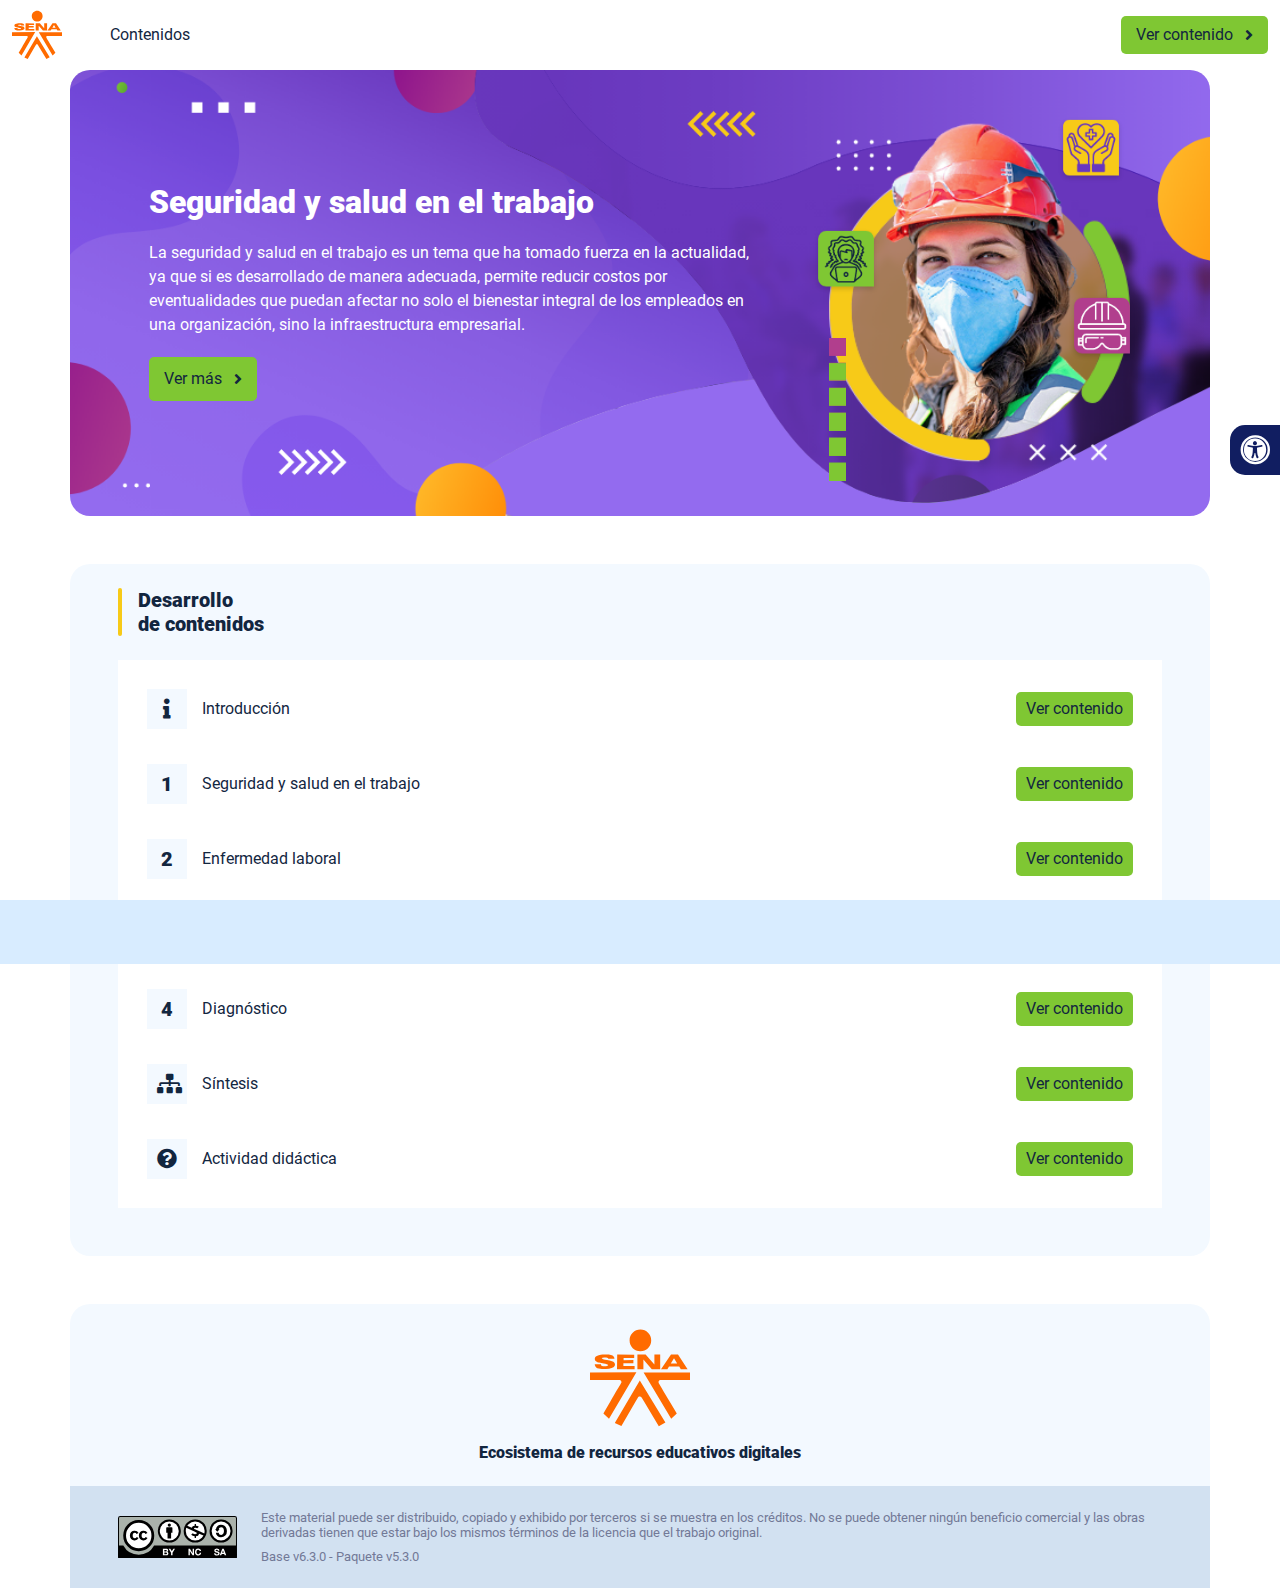
<file: index.html>
<!DOCTYPE html><html lang=""><head><meta charset="utf-8"><meta http-equiv="X-UA-Compatible" content="IE=edge"><meta name="viewport" content="width=device-width,initial-scale=1"><link rel="icon" href="favicon.ico"><title>Seguridad y salud en el trabajo</title><link href="css/chunk-0c047e41.3babef71.css" rel="prefetch"><link href="css/chunk-25b302c8.3babef71.css" rel="prefetch"><link href="css/chunk-26fc7596.3babef71.css" rel="prefetch"><link href="css/chunk-2d2747e2.3babef71.css" rel="prefetch"><link href="css/chunk-32334cb6.3babef71.css" rel="prefetch"><link href="css/chunk-3c57cd7b.3babef71.css" rel="prefetch"><link href="css/chunk-4f2d402a.3babef71.css" rel="prefetch"><link href="css/chunk-4fde0a08.14d1f3e8.css" rel="prefetch"><link href="css/chunk-515a8379.49b30c0e.css" rel="prefetch"><link href="css/chunk-59974754.0a5a62fc.css" rel="prefetch"><link href="css/chunk-6e1e538a.126808df.css" rel="prefetch"><link href="css/chunk-766a929b.583a6d75.css" rel="prefetch"><link href="css/chunk-f2df7d2c.3babef71.css" rel="prefetch"><link href="css/comple.290e24b4.css" rel="prefetch"><link href="css/creditos.f1a429ec.css" rel="prefetch"><link href="css/glosario.fbc2775d.css" rel="prefetch"><link href="css/referencias.19059567.css" rel="prefetch"><link href="css/tema1.df799f88.css" rel="prefetch"><link href="css/tema3.cecb99b6.css" rel="prefetch"><link href="js/actividad.2a3d25a7.js" rel="prefetch"><link href="js/chunk-0206bfa0.d7585eee.js" rel="prefetch"><link href="js/chunk-0c047e41.7a1e8d4a.js" rel="prefetch"><link href="js/chunk-13a6037e.2c3d5d7a.js" rel="prefetch"><link href="js/chunk-18f95272.be20e8ae.js" rel="prefetch"><link href="js/chunk-25b302c8.caed8dfb.js" rel="prefetch"><link href="js/chunk-26fc7596.dac12bef.js" rel="prefetch"><link href="js/chunk-2c06842c.f79121cc.js" rel="prefetch"><link href="js/chunk-2d0e96ec.49006d13.js" rel="prefetch"><link href="js/chunk-2d208d90.049e4150.js" rel="prefetch"><link href="js/chunk-2d21d0e2.147624b9.js" rel="prefetch"><link href="js/chunk-2d22c123.07108589.js" rel="prefetch"><link href="js/chunk-2d2747e2.1504af81.js" rel="prefetch"><link href="js/chunk-2e80bb9a.bbdb6215.js" rel="prefetch"><link href="js/chunk-319206de.470a7f77.js" rel="prefetch"><link href="js/chunk-32334cb6.21c12fcb.js" rel="prefetch"><link href="js/chunk-3c57cd7b.ac248d9a.js" rel="prefetch"><link href="js/chunk-3d6834f6.2b49c7d9.js" rel="prefetch"><link href="js/chunk-4cdd78c0.cc0ccbd6.js" rel="prefetch"><link href="js/chunk-4f2d402a.ee3ef10e.js" rel="prefetch"><link href="js/chunk-4fde0a08.4da81014.js" rel="prefetch"><link href="js/chunk-515a8379.57f3a8de.js" rel="prefetch"><link href="js/chunk-53ccb27e.ee38b6d3.js" rel="prefetch"><link href="js/chunk-55d286b8.b8e12a63.js" rel="prefetch"><link href="js/chunk-59974754.497635d8.js" rel="prefetch"><link href="js/chunk-6e1e538a.e45c7fb5.js" rel="prefetch"><link href="js/chunk-766a929b.800a38e6.js" rel="prefetch"><link href="js/chunk-c796899c.96b97720.js" rel="prefetch"><link href="js/chunk-e8a7823a.40d6a537.js" rel="prefetch"><link href="js/chunk-f2df7d2c.99ea6ccd.js" rel="prefetch"><link href="js/chunk-fde47172.c4c6ee0f.js" rel="prefetch"><link href="js/comple.775aefce.js" rel="prefetch"><link href="js/creditos.92ef6e77.js" rel="prefetch"><link href="js/glosario.7270527b.js" rel="prefetch"><link href="js/intro.00fff976.js" rel="prefetch"><link href="js/referencias.d20134cb.js" rel="prefetch"><link href="js/sintesis.bbc5a53f.js" rel="prefetch"><link href="js/tema1.06ff8c9b.js" rel="prefetch"><link href="js/tema2.1ad8a8f3.js" rel="prefetch"><link href="js/tema3.9e2793e7.js" rel="prefetch"><link href="js/tema4.87d193cb.js" rel="prefetch"><link href="css/app.c55f852b.css" rel="preload" as="style"><link href="css/chunk-vendors.6414c71e.css" rel="preload" as="style"><link href="js/app.ff7b7bb7.js" rel="preload" as="script"><link href="js/chunk-vendors.45b4ccf0.js" rel="preload" as="script"><link href="css/chunk-vendors.6414c71e.css" rel="stylesheet"><link href="css/app.c55f852b.css" rel="stylesheet"></head><body><noscript><strong>We're sorry but Seguridad y salud en el trabajo doesn't work properly without JavaScript enabled. Please enable it to continue.</strong></noscript><div id="app"></div><script src="js/chunk-vendors.45b4ccf0.js"></script><script src="js/app.ff7b7bb7.js"></script></body></html>
</file>
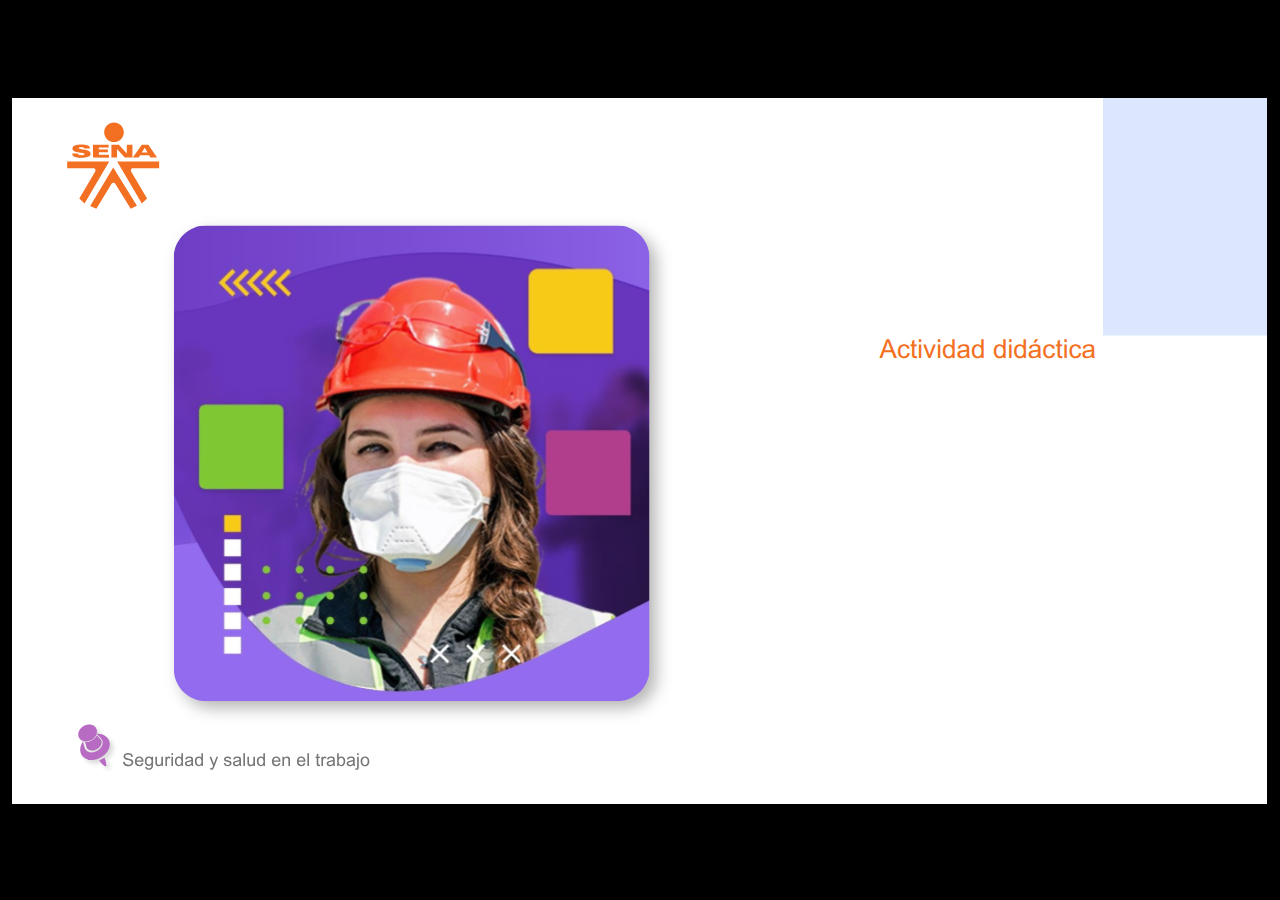
<file: actividades/story.html>
﻿<!doctype html>
<html lang="es">
<head>
  <meta charset="utf-8">
  <!-- Creado con Storyline 360 - http://www.articulate.com  -->
  <!-- version: 3.79.30921.0 -->
  <title>CF02_122301</title>
  <meta http-equiv="x-ua-compatible" content="IE=edge"/>
  <meta name="viewport" content="width=device-width,initial-scale=1,user-scalable=no,shrink-to-fit=no,minimal-ui"/>
  <meta name="apple-mobile-web-app-capable" content="yes"/>
  <style>
    html, body { height: 100%; padding: 0; margin: 0 }
    #app { height: 100%; width: 100%; }
  </style>

  <script>
    window.DS = {};
    window.globals = {
      DATA_PATH_BASE: '',
      HAS_FRAME: true,
      HAS_SLIDE: true,

      lmsPresent: false,
      tinCanPresent: false,
      cmi5Present: false,
      aoSupport: false,
      scale: 'show all',
      captureRc: false,
      browserSize: 'optimal',
      bgColor: '#000000',
      features: 'ConnectionMessages,DropIn1,DropIn2,DropIn3,DropIn4,FullScreenToggle,LayerPresentAsDialog,MultipleQuizTracking,UpdatedThemeEditor,VideoSync',
      themeName: 'classic',
      preloaderColor: '#FFFFFF',
      suppressAnalytics: false,
      productChannel: 'stable',
      publishSource: 'storyline',
      aid: 'aid|e14397ea-0237-43b4-a3b7-7398baa37849',
      cid: '04bfd34e-cd07-4569-9f02-371561cab23e',
      playerVersion: '3.79.30921.0',
      publishTimestamp: '2023-10-17T07:54:58.1250665Z',
      maxIosVideoElements: 10,
      connectionSettings: { mode: 'disabled' },

      
      parseParams: function(qs) {
        if (window.globals.parsedParams != null) {
          return window.globals.parsedParams;
        }
        qs = (qs || window.location.search.substr(1)).split('+').join(' ');
        var params = {},
            tokens,
            re = /[?&]?([^=]+)=([^&]*)/g;

        while (tokens = re.exec(qs)) {
          params[decodeURIComponent(tokens[1]).trim()] =
            decodeURIComponent(tokens[2]).trim();
        }
        window.globals.parsedParams = params;
        return params;
      }

    };
  </script>
  <script>
    var isIe11 = ('ActiveXObject' in window || window.MSBlobBuilder != null)
      && window.msCrypto != null && !window.ActiveXObject;
    if (isIe11) {
      window.globals.unsupportedBrowser = true;
      document.write(atob('[base64]'));
    }
  </script>
  
  <script>window.THREE = { };</script>
  
</head>
<body style="background: #000000" class="cs-HTML theme-classic">
  <!-- 360 -->
  <script>!function(){var e,i=/iPhone/i,o=/iPod/i,n=/iPad/i,t=/\biOS-universal(?:.+)Mac\b/i,r=/\bAndroid(?:.+)Mobile\b/i,a=/Android/i,d=/(?:SD4930UR|\bSilk(?:.+)Mobile\b)/i,p=/Silk/i,l=/Windows Phone/i,u=/\bWindows(?:.+)ARM\b/i,b=/BlackBerry/i,s=/BB10/i,c=/Opera Mini/i,f=/\b(CriOS|Chrome)(?:.+)Mobile/i,h=/Mobile(?:.+)Firefox\b/i,v=function(e){return void 0!==e&&"MacIntel"===e.platform&&"number"==typeof e.maxTouchPoints&&e.maxTouchPoints>1&&"undefined"==typeof MSStream};e=function(e){var m={userAgent:"",platform:"",maxTouchPoints:0};e||"undefined"==typeof navigator?"string"==typeof e?m.userAgent=e:e&&e.userAgent&&(m={userAgent:e.userAgent,platform:e.platform,maxTouchPoints:e.maxTouchPoints||0}):m={userAgent:navigator.userAgent,platform:navigator.platform,maxTouchPoints:navigator.maxTouchPoints||0};var g=m.userAgent,y=g.split("[FBAN");void 0!==y[1]&&(g=y[0]),void 0!==(y=g.split("Twitter"))[1]&&(g=y[0]);var A=function(e){return function(i){return i.test(e)}}(g),w={apple:{phone:A(i)&&!A(l),ipod:A(o),tablet:!A(i)&&(A(n)||v(m))&&!A(l),universal:A(t),device:(A(i)||A(o)||A(n)||A(t)||v(m))&&!A(l)},amazon:{phone:A(d),tablet:!A(d)&&A(p),device:A(d)||A(p)},android:{phone:!A(l)&&A(d)||!A(l)&&A(r),tablet:!A(l)&&!A(d)&&!A(r)&&(A(p)||A(a)),device:!A(l)&&(A(d)||A(p)||A(r)||A(a))||A(/\bokhttp\b/i)},windows:{phone:A(l),tablet:A(u),device:A(l)||A(u)},other:{blackberry:A(b),blackberry10:A(s),opera:A(c),firefox:A(h),chrome:A(f),device:A(b)||A(s)||A(c)||A(h)||A(f)},any:!1,phone:!1,tablet:!1};return w.any=w.apple.device||w.android.device||w.windows.device||w.other.device,w.phone=w.apple.phone||w.android.phone||w.windows.phone,w.tablet=w.apple.tablet||w.android.tablet||w.windows.tablet,w}(),"object"==typeof exports&&"undefined"!=typeof module?module.exports=e:"function"==typeof define&&define.amd?define((function(){return e})):this.isMobile=e}();
    window.isMobile.apple.tablet = window.isMobile.apple.tablet ||
      (navigator.platform === 'MacIntel' && navigator.maxTouchPoints > 1);
    window.isMobile.apple.device = window.isMobile.apple.device || window.isMobile.apple.tablet;
    window.isMobile.tablet = window.isMobile.tablet || window.isMobile.apple.tablet;
    window.isMobile.any = window.isMobile.any || window.isMobile.apple.tablet;
  </script>

  <div id="focus-sink" tabindex="-1"></div>

  <div id="preso"></div>
  <script>
    (function() {

      var classTypes = [ 'desktop', 'mobile', 'phone', 'tablet' ];

      var addDeviceClasses = function(prefix, testObj) {
        var curr, i;
        for (i = 0; i < classTypes.length; i++) {
          curr = classTypes[i];
          if (testObj[curr]) {
            document.body.classList.add(prefix + curr);
          }
        }
      };

      var params = window.globals.parseParams(),
          isDevicePreview = params.devicepreview === '1',
          isPhoneOverride = params.deviceType === 'phone' || (isDevicePreview && params.phone == '1'),
          isTabletOverride = (params.deviceType === 'tablet' || isDevicePreview) && !isPhoneOverride,
          isMobileOverride = isPhoneOverride || isTabletOverride;

      var deviceView = {
        desktop: !window.isMobile.any && !isMobileOverride,
        mobile: window.isMobile.any || isMobileOverride,
        phone: isPhoneOverride || (window.isMobile.phone && !isTabletOverride),
        tablet: isTabletOverride || window.isMobile.tablet
      };

      window.globals.deviceView = deviceView;
      window.isMobile.desktop = !window.isMobile.any;
      window.isMobile.mobile = window.isMobile.any;

      addDeviceClasses('view-', deviceView);

    })();
  </script>
  
  <script src='story_content/user.js' type=text/javascript></script>
  <div class="slide-loader"></div>

  <script>
    if (window.globals.deviceView.isMobile) { var doc = document, loader = doc.body.querySelector('.slide-loader'); [ 1, 2, 3 ].forEach(function(n) { var d = doc.createElement('div'); d.style.backgroundColor = window.globals.preloaderColor; d.classList.add('mobile-loader-dot'); d.classList.add('dot' + n); loader.appendChild(d); }); }
  </script>

  <div class="mobile-load-title-overlay" style="display: none">
    <div class="mobile-load-title">CF02_122301</div>
  </div>

  <div class="mobile-chrome-warning"></div>

  
<style>
  .warn-connection-dialog {
    display: none;
    background: transparent;
    pointer-events: all;
    position: fixed;
    left: 0;
    top: 0;
    width: 100%;
    height: 100%;
    z-index: 999;
  }

  .warn-connection-content {
    pointer-events: all;
    border-radius: 4px;
    background: white;
    border: 1px solid #E7E7E7;
    color: #333333;
    box-shadow: 0 2px 4px rgba(0, 0, 0, 0.25);
    transition: all 150ms ease-out;
    position: absolute;
    white-space: nowrap;
  }

  .view-phone.is-landscape .warn-connection-content {
    left: 23px;
    bottom: 23px;
  }

  .view-tablet.is-landscape .warn-connection-content {
    left: 50%;
    top: 20px;
    transform: translateX(-50%);
  }

  .is-portrait .warn-connection-content {
    transform: translate(-50%, calc(-100% - 15px));
  }

  .warn-connection-content p {
    display: inline-block;
    margin: 0 8px 0 0;
    line-height: 33px;
    font-size: 11px;
  }

  .warn-connection-content svg {
    position: relative;
    vertical-align: middle;
    margin: 0 2px 2px 8px;
  }

  .view-desktop .warn-connection-content {
    left: 1.5em;
    bottom: 1.5em;
  }

  .view-desktop .warn-connection-content p {
    font-size: 1.1em;
  }

  .is-offline .warn-connection-dialog {
    display: block;
  }

  .is-offline .cs-panel * {
    pointer-events: none !important;
  }

  .is-offline .cs-panel {
    pointer-events: all !important;
  }

  .is-offline #nav-controls * {
    pointer-events: none !important;
  }

  .is-offline #nav-controls {
    pointer-events: all !important;
  }
</style>

<div class="warn-connection-dialog" role="alertdialog" aria-modal="true" tabindex="0" aria-labelledby="warn-connection-message">
  <div class="warn-connection-content">
    <svg width="17" height="15" viewBox="0 0 17 15" xmlns="http://www.w3.org/2000/svg">
      <path fill="#8F0000" stroke="white" d="M16.07,12.98 L15.88,12.23 L9.51,1.21 C8.97,0.26,7.6,0.26,7.06,1.21 L0.69,12.23 C0.15,13.16,0.81,14.36,1.91,14.36 H14.65 C15.47,14.36,16.05,13.7,16.07,12.98 Z"/>
      <path fill="white" stroke="white" d="M8.58,5.5 C8.35,5.28,8.5,5.35,8.21,5.32 C8.09,5.35,7.97,5.49,7.96,5.67 C7.97,5.79,7.98,5.92,7.98,6.04 L7.98,6.04 C7.99,6.17,8,6.31,8.01,6.43 L8.01,6.44 C8.03,6.92,8.06,7.41,8.09,7.9 L8.09,7.9 C8.12,8.39,8.14,8.88,8.17,9.37 C8.17,9.39,8.18,9.42,8.2,9.44 C8.23,9.46,8.25,9.47,8.28,9.47 C8.31,9.47,8.34,9.46,8.35,9.44 C8.37,9.43,8.38,9.4,8.39,9.35 L8.39,9.34 C8.39,9.24,8.4,9.15,8.4,9.05 L8.4,9.05 C8.41,8.96,8.41,8.86,8.42,8.75 C8.43,8.44,8.45,8.12,8.47,7.81 L8.47,7.81 C8.49,7.49,8.51,7.18,8.53,6.87 C8.55,6.46,8.56,6.05,8.59,5.64 L8.6,5.62 C8.6,5.57,8.59,5.53,8.58,5.5 L8.21,5.32 Z"/>
      <circle fill="white" stroke="white" cx="8.3" cy="11.35" r="0.3"/>
    </svg>
    <p id="warn-connection-message">You are offline. Trying to reconnect...</p>
  </div>
</div>

<script>
  (function() {
    window.DS.connection = {
      warningShown: false,
      assets: {},
      loadingAssetGroup: false,
      retryDelay: 500
    };

    var connectionSettings = window.globals.connectionSettings || {};

    // The `window.globals.features` variable must be set in `webpack.dev.config` when testing locally - it is not enough
    // to have it in the data - but it must be set there as well.
    var useConnectionMessages = window.AbortController != null &&
      window.location.protocol != 'file:' &&
      window.globals.features.indexOf('ConnectionMessages') != -1 &&
      connectionSettings.mode === 'normal';

    window.DS.connection.useConnectionMessages = useConnectionMessages;

    var assetCount = 0;
    var checkLoadedId;


    if (useConnectionMessages && connectionSettings != null) {
      var contentEl = document.querySelector('.warn-connection-content');
      var messageEl = contentEl.querySelector('p');

      if (connectionSettings.useDarkTheme) {
        contentEl.style.borderColor = '#BABBBA';
        contentEl.style.backgroundColor = '#282828';
        contentEl.style.color = '#FFFFFF';
      }

      if (connectionSettings.message != null) {
        messageEl.textContent = window.decodeURIComponent(connectionSettings.message);
      }
    }

    function checkAssetsReady() {
      for (var i in DS.connection.assets) {
        if (!DS.connection.assets[i].success) {
          return false;
        }
      }
      return true;
    }

    function stopAssetGroup() {
      if (!useConnectionMessages) { return; }

      assetCount = 0;

      DS.connection.oldAssetGroup = DS.connection.assets;
      DS.connection.assets = {};
      DS.connection.loadingAssetGroup = false;
      clearInterval(checkLoadedId);
    }

    function startAssetGroup() {
      if (!useConnectionMessages) { return; }
      var ticks = 0;
      clearInterval(checkLoadedId);
      checkLoadedId = setInterval(function() {
        var loaded = 0;
        if (assetCount === 0 && loaded === 0) {
          clearInterval(checkLoadedId);
          return;
        }

        for (var i in DS.connection.assets) {
          if (DS.connection.assets[i].success) {
            loaded++;
          }
        }

        if (assetCount === loaded && checkAssetsReady()) {
          for (var i in DS.connection.assets) {
            if (DS.connection.assets[i].action) {
              DS.connection.assets[i].action();
            }
          }
          hideWarning();
          stopAssetGroup();
        }
      }, 100)
    }

    function requiredAsset(url, action, retry, type) {
      if (!useConnectionMessages) { return; }
      if (DS.connection.assets[url]) { return; }

      DS.connection.assets[url] = {
        success: false, action: action, retry: retry, type: type
      };
      assetCount = Object.keys(DS.connection.assets).length;
      if (!DS.connection.loadingAssetGroup) {
        startAssetGroup();
      }
      DS.connection.loadingAssetGroup = true;
    }

    function assetLoaded(url) {
      if (!useConnectionMessages) { return; }
      if (DS.connection.assets[url]) {
        DS.connection.assets[url].success = true;
      }
    }

    function assetFailed(url) {
      if (!useConnectionMessages) { return; }
      if (!DS.connection.assets[url]) {
        if (/\.js$/.test(url) && url.indexOf('transcripts') === -1) {
          setTimeout(function() {
            if (DS.connection.lastSlideLoaded != null) {
              DS.connection.lastSlideLoaded();
            }
          }, DS.connection.retryDelay);
        }
        return;
      }
      if (!DS.connection.warningShown) { showWarning(); }
      if (DS.connection.assets[url].retry) {
        setTimeout(function() {
          if (!DS.connection.assets[url].success) {
            DS.connection.assets[url].retry()
          }
        }, DS.connection.retryDelay);
      }
    }

    function hideWarning() {
      document.body.classList.remove('is-offline');
      DS.connection.warningShown = false;
      enableKeys();
    }
    DS.connection.hideWarning = hideWarning

    function showWarning(btn) {
      document.body.classList.add('is-offline')
      DS.connection.warningShown = true;
      updateWarningPosition();
      disableKeys();
    }

    function updateWarningPosition() {
      if (!DS.connection.warningShown) {
        return;
      }

      var isPortrait = document.body.classList.contains('is-portrait');
      var warningEl = document.querySelector('.warn-connection-content');

      if (isPortrait) {
        var slide = document.querySelector('.primary-slide');
        var slideRect = slide.getBoundingClientRect();

        warningEl.style.top = `${slideRect.top}px`
        warningEl.style.left = `${slideRect.left + slideRect.width / 2}px`
      } else {
        warningEl.style.top = null;
        warningEl.style.left = null;
      }

      window.requestAnimationFrame(updateWarningPosition);
    }

    function onDisableKeyDown(e) {
      e.preventDefault();
      e.stopImmediatePropagation();
    }

    function onDisableKeyUp(e) {
      e.preventDefault();
      e.stopImmediatePropagation();
    }

    var accStyle = document.createElement('style');
    var warnDialogEl = document.querySelector('.warn-connection-dialog');

    function disableKeys() {
      if (DS.views.nsStack.length === 1) {
        DS.views.nsStack[0].tabReachable = false
        DS.views.nsStack[0].updateTabIndex(true, true);
      }

      accStyle.innerHTML = '.acc-shadow-dom { display: none; }';
      document.body.appendChild(accStyle);

      warnDialogEl.parentNode.append(warnDialogEl);
      warnDialogEl.focus();
    }

    function enableKeys() {
      document.body.removeChild(accStyle);
      if (DS.views.nsStack.length === 1 && DS.views.nsStack[0].name === '_frame') {
        DS.views.nsStack[0].tabReachable = true;
        DS.views.nsStack[0].updateTabIndex();
      }
    }

    // these will all be noops if the feature flag isn't set in
    // the data and `window.globals.features`
    DS.connection.requiredAsset = requiredAsset;
    DS.connection.assetLoaded = assetLoaded;
    DS.connection.assetFailed = assetFailed;
    DS.connection.stopAssetGroup = stopAssetGroup;
    DS.connection.startAssetGroup = startAssetGroup;
  })();
</script>


  <script>
    
    if (window.autoSpider && window.vInterfaceObject) {
      document.querySelector('.mobile-load-title-overlay').style.display = 'none';
    }
  </script>

  

  <link rel="stylesheet" href="html5/data/css/output.min.css" data-noprefix/>
</body>
<script src="html5/lib/scripts/bootstrapper.min.js"></script>
</html>
</file>
<file: css/chunk-0c047e41.3babef71.css>
.actividad[data-v-22adfd6b]{background-color:#f2f2f2}.horizontal-scroll__wrapper[data-v-22adfd6b]{overflow:hidden}.horizontal-scroll[data-v-22adfd6b]{display:flex;transition:transform .5s ease-in-out;align-items:center;flex-wrap:nowrap}.horizontal-scroll[data-v-22adfd6b]:not(.row){width:100%}.horizontal-scroll--item-fw[data-v-22adfd6b]>div{flex-grow:0;flex-shrink:0;width:100%;margin:0!important}
</file>
<file: css/chunk-25b302c8.3babef71.css>
.actividad[data-v-22adfd6b]{background-color:#f2f2f2}.horizontal-scroll__wrapper[data-v-22adfd6b]{overflow:hidden}.horizontal-scroll[data-v-22adfd6b]{display:flex;transition:transform .5s ease-in-out;align-items:center;flex-wrap:nowrap}.horizontal-scroll[data-v-22adfd6b]:not(.row){width:100%}.horizontal-scroll--item-fw[data-v-22adfd6b]>div{flex-grow:0;flex-shrink:0;width:100%;margin:0!important}
</file>
<file: css/chunk-26fc7596.3babef71.css>
.actividad[data-v-22adfd6b]{background-color:#f2f2f2}.horizontal-scroll__wrapper[data-v-22adfd6b]{overflow:hidden}.horizontal-scroll[data-v-22adfd6b]{display:flex;transition:transform .5s ease-in-out;align-items:center;flex-wrap:nowrap}.horizontal-scroll[data-v-22adfd6b]:not(.row){width:100%}.horizontal-scroll--item-fw[data-v-22adfd6b]>div{flex-grow:0;flex-shrink:0;width:100%;margin:0!important}
</file>
<file: css/chunk-2d2747e2.3babef71.css>
.actividad[data-v-22adfd6b]{background-color:#f2f2f2}.horizontal-scroll__wrapper[data-v-22adfd6b]{overflow:hidden}.horizontal-scroll[data-v-22adfd6b]{display:flex;transition:transform .5s ease-in-out;align-items:center;flex-wrap:nowrap}.horizontal-scroll[data-v-22adfd6b]:not(.row){width:100%}.horizontal-scroll--item-fw[data-v-22adfd6b]>div{flex-grow:0;flex-shrink:0;width:100%;margin:0!important}
</file>
<file: css/chunk-32334cb6.3babef71.css>
.actividad[data-v-22adfd6b]{background-color:#f2f2f2}.horizontal-scroll__wrapper[data-v-22adfd6b]{overflow:hidden}.horizontal-scroll[data-v-22adfd6b]{display:flex;transition:transform .5s ease-in-out;align-items:center;flex-wrap:nowrap}.horizontal-scroll[data-v-22adfd6b]:not(.row){width:100%}.horizontal-scroll--item-fw[data-v-22adfd6b]>div{flex-grow:0;flex-shrink:0;width:100%;margin:0!important}
</file>
<file: css/chunk-3c57cd7b.3babef71.css>
.actividad[data-v-22adfd6b]{background-color:#f2f2f2}.horizontal-scroll__wrapper[data-v-22adfd6b]{overflow:hidden}.horizontal-scroll[data-v-22adfd6b]{display:flex;transition:transform .5s ease-in-out;align-items:center;flex-wrap:nowrap}.horizontal-scroll[data-v-22adfd6b]:not(.row){width:100%}.horizontal-scroll--item-fw[data-v-22adfd6b]>div{flex-grow:0;flex-shrink:0;width:100%;margin:0!important}
</file>
<file: css/chunk-4f2d402a.3babef71.css>
.actividad[data-v-22adfd6b]{background-color:#f2f2f2}.horizontal-scroll__wrapper[data-v-22adfd6b]{overflow:hidden}.horizontal-scroll[data-v-22adfd6b]{display:flex;transition:transform .5s ease-in-out;align-items:center;flex-wrap:nowrap}.horizontal-scroll[data-v-22adfd6b]:not(.row){width:100%}.horizontal-scroll--item-fw[data-v-22adfd6b]>div{flex-grow:0;flex-shrink:0;width:100%;margin:0!important}
</file>
<file: css/chunk-4fde0a08.14d1f3e8.css>
.actividad[data-v-a108b06a]{background-color:#f2f2f2}.header[data-v-a108b06a]{position:sticky;top:0;padding-top:10px;padding-bottom:10px;background-color:#fff;z-index:10010;line-height:1.1em}.header__logo[data-v-a108b06a]{width:50px}@media (max-width:576px){.header__componente-formativo[data-v-a108b06a]{font-size:.8em}}.header__menu[data-v-a108b06a]{cursor:pointer}.header__menu span[data-v-a108b06a]{font-size:.7em;display:block;line-height:1em;text-align:center;color:#111e61}.header__menu__btn[data-v-a108b06a]{width:30px;height:30px;position:relative;margin-bottom:4px}.header__menu__btn .line-1[data-v-a108b06a],.header__menu__btn .line-2[data-v-a108b06a],.header__menu__btn .line-3[data-v-a108b06a]{height:4px;width:30px;background-color:#111e61;transform-origin:center center;position:absolute;left:0;border-radius:2px}.header__menu__btn .line-1[data-v-a108b06a]{top:4px;-webkit-animation:line-1-inactive-data-v-a108b06a .5s ease-in-out forwards;animation:line-1-inactive-data-v-a108b06a .5s ease-in-out forwards}.header__menu__btn .line-2[data-v-a108b06a]{top:13px;-webkit-animation:line-2-inactive-data-v-a108b06a .5s ease-in-out forwards;animation:line-2-inactive-data-v-a108b06a .5s ease-in-out forwards}.header__menu__btn .line-3[data-v-a108b06a]{top:22px;-webkit-animation:line-3-inactive-data-v-a108b06a .5s ease-in-out forwards;animation:line-3-inactive-data-v-a108b06a .5s ease-in-out forwards}.header__menu__btn[data-v-a108b06a]:hover{cursor:pointer}.header__menu__btn--open .line-1[data-v-a108b06a]{-webkit-animation:line-1-active-data-v-a108b06a .5s ease-in-out forwards;animation:line-1-active-data-v-a108b06a .5s ease-in-out forwards}.header__menu__btn--open .line-2[data-v-a108b06a]{-webkit-animation:line-2-active-data-v-a108b06a .5s ease-in-out forwards;animation:line-2-active-data-v-a108b06a .5s ease-in-out forwards}.header__menu__btn--open .line-3[data-v-a108b06a]{-webkit-animation:line-3-active-data-v-a108b06a .5s ease-in-out forwards;animation:line-3-active-data-v-a108b06a .5s ease-in-out forwards}@-webkit-keyframes line-1-active-data-v-a108b06a{0%{transform:translate(0) rotate(0)}50%{transform:translateY(9px) rotate(0)}to{transform:translateY(9px) rotate(45deg)}}@keyframes line-1-active-data-v-a108b06a{0%{transform:translate(0) rotate(0)}50%{transform:translateY(9px) rotate(0)}to{transform:translateY(9px) rotate(45deg)}}@-webkit-keyframes line-2-active-data-v-a108b06a{0%{transform:scale(1)}to{transform:scale(0)}}@keyframes line-2-active-data-v-a108b06a{0%{transform:scale(1)}to{transform:scale(0)}}@-webkit-keyframes line-3-active-data-v-a108b06a{0%{transform:translate(0) rotate(0)}50%{transform:translateY(-9px) rotate(0)}to{transform:translateY(-9px) rotate(-45deg)}}@keyframes line-3-active-data-v-a108b06a{0%{transform:translate(0) rotate(0)}50%{transform:translateY(-9px) rotate(0)}to{transform:translateY(-9px) rotate(-45deg)}}@-webkit-keyframes line-1-inactive-data-v-a108b06a{0%{transform:translateY(9px) rotate(45deg)}50%{transform:translateY(9px) rotate(0)}to{transform:translate(0) rotate(0)}}@keyframes line-1-inactive-data-v-a108b06a{0%{transform:translateY(9px) rotate(45deg)}50%{transform:translateY(9px) rotate(0)}to{transform:translate(0) rotate(0)}}@-webkit-keyframes line-2-inactive-data-v-a108b06a{0%{transform:scale(0)}to{transform:scale(1)}}@keyframes line-2-inactive-data-v-a108b06a{0%{transform:scale(0)}to{transform:scale(1)}}@-webkit-keyframes line-3-inactive-data-v-a108b06a{0%{transform:translateY(-9px) rotate(-45deg)}50%{transform:translateY(-9px) rotate(0)}to{transform:translate(0) rotate(0)}}@keyframes line-3-inactive-data-v-a108b06a{0%{transform:translateY(-9px) rotate(-45deg)}50%{transform:translateY(-9px) rotate(0)}to{transform:translate(0) rotate(0)}}
</file>
<file: css/chunk-515a8379.49b30c0e.css>
.actividad{background-color:#f2f2f2}.banner-interno{position:relative}.banner-interno__fondo{position:absolute;top:0;bottom:-50px;left:0;right:0;background-color:#6836bf;background-size:cover;background-position:50%}.banner-interno__titulo{display:flex;align-items:center}.banner-interno__titulo__icono{display:block;width:32px;height:32px;border-radius:50%;background-color:#fff;position:relative}.banner-interno__titulo__icono i{color:#6836bf;position:absolute;left:50%;top:50%;transform:translate(-50%,-50%)}.banner-interno__titulo h1,.banner-interno__titulo h2,.banner-interno__titulo h3,.banner-interno__titulo h4,.banner-interno__titulo h5,.banner-interno__titulo h6{color:#fff;line-height:1.1em}
</file>
<file: css/chunk-59974754.0a5a62fc.css>
.actividad{background-color:#f2f2f2}.aside-menu{position:sticky;top:70px;flex:0 0 0;width:0;min-height:calc(100vh - 70px);max-height:calc(100vh - 70px);background-color:#f3f9ff;transition:flex .5s ease-in-out,width .5s ease-in-out;overflow-x:hidden;z-index:100001}.aside-menu a{color:#111e61}.aside-menu--open{flex:0 0 300px;width:300px}.aside-menu__content{width:300px;display:flex;flex-direction:column;justify-content:space-between;min-height:calc(100vh - 70px);max-height:calc(100vh - 70px);border-right:1px solid #d8ecff}@media (max-height:800px){.aside-menu__content{min-height:800px;max-height:800px;overflow-y:auto}}.aside-menu__header{padding:10px;text-align:center;background-color:#d8ecff}.aside-menu__header h4{margin:0}.aside-menu__menu{overflow-y:auto;flex-grow:1;list-style:none;padding-left:0;margin-bottom:0}.aside-menu__menu__item--active .aside-menu__menu__item__lnk,.aside-menu__menu__item--active .aside-menu__sec-menu__item__lnk{background-color:#d8ecff;font-weight:700}.aside-menu__menu__item--sub-menu:hover,.aside-menu__menu__item:hover,.aside-menu__sec-menu__item:hover{background-color:#d8ecff}.aside-menu__menu__item--sub-menu{padding-left:10px}.aside-menu__menu__item--sub-menu--active .aside-menu__menu__item__lnk,.aside-menu__menu__item--sub-menu--active .aside-menu__sec-menu__item__lnk{background-color:#d8ecff;font-weight:700;position:relative}.aside-menu__menu__item--sub-menu--active .aside-menu__menu__item__lnk:before,.aside-menu__menu__item--sub-menu--active .aside-menu__sec-menu__item__lnk:before{content:"";display:block;position:absolute;left:0;bottom:0;top:0;width:4px;border-radius:2px;background-color:#f7ca18}.aside-menu__menu__item__lnk,.aside-menu__sec-menu__item__lnk{display:flex;align-items:center;padding:10px 15px;line-height:1.1em}.aside-menu__menu__item__lnk i,.aside-menu__menu__item__lnk span,.aside-menu__sec-menu__item__lnk i,.aside-menu__sec-menu__item__lnk span{margin-right:10px}.aside-menu__menu__item__lnk i:last-child,.aside-menu__menu__item__lnk span:last-child,.aside-menu__sec-menu__item__lnk i:last-child,.aside-menu__sec-menu__item__lnk span:last-child{margin-right:0}.aside-menu__sec-menu{background-color:#d8ecff;padding:10px 0;flex-shrink:0;margin-bottom:0}.aside-menu__sec-menu__item{padding:10px 15px}.aside-menu__sec-menu__item__lnk{padding:0;border-radius:1em}.aside-menu__sec-menu__item__lnk i{display:block;width:2em;height:2em;padding:.5em 0;text-align:center;background-color:#fff;border-radius:50%}.aside-menu__sec-menu__item__lnk:hover{background-color:#fff}@media (max-width:992px){.aside-menu{position:fixed;top:70px}}@media (max-width:576px){.aside-menu__sec-menu{padding-bottom:110px}}
</file>
<file: css/chunk-6e1e538a.126808df.css>
.actividad[data-v-4f6b7c58]{background-color:#f2f2f2}.accesibilidad[data-v-4f6b7c58]{position:fixed;right:0;top:50vh;height:50px;background-color:#111e61;border-top-left-radius:15px;border-bottom-left-radius:15px;transform:translateY(-50%) translateX(100%) translateX(-50px);overflow:hidden;transition:transform .3s ease-in-out,height .3s ease-in-out}.accesibilidad[data-v-4f6b7c58]:hover{transform:translateY(-50%) translateX(0);height:12.75rem}.accesibilidad [data-v-4f6b7c58]{color:#fff}.accesibilidad__menu__content .accesibilidad__menu__item[data-v-4f6b7c58]{cursor:pointer}.accesibilidad__menu__content .accesibilidad__menu__item[data-v-4f6b7c58]:hover{background-color:#273685}.accesibilidad__menu__content .accesibilidad__menu__item[data-v-4f6b7c58]:last-child{border:none}.accesibilidad__menu__item[data-v-4f6b7c58]{display:flex;align-items:center;padding:10px;border-bottom:1px solid #273685;line-height:1em;-webkit-user-select:none;-moz-user-select:none;-ms-user-select:none;user-select:none}.accesibilidad__menu i[data-v-4f6b7c58]{font-size:30px;font-style:normal;margin-right:10px;line-height:1em}.accesibilidad__menu img[data-v-4f6b7c58]{width:30px;margin-right:10px}
</file>
<file: css/chunk-766a929b.583a6d75.css>
.actividad{background-color:#f2f2f2}.barra-avance{display:flex;align-items:center;justify-content:space-between;position:fixed;bottom:0;left:0;width:100%;padding:10px;background-color:#d8ecff;transition:transform .5s ease-in-out;z-index:100000}.barra-avance__barra{margin:0 20px;flex:1;position:relative;max-width:800px}.barra-avance__barra--amarilla,.barra-avance__barra--blanca{height:4px}.barra-avance__barra--amarilla:after,.barra-avance__barra--amarilla:before,.barra-avance__barra--blanca:after,.barra-avance__barra--blanca:before{content:"";display:block;width:10px;height:10px;border-radius:50%;position:absolute;top:50%}.barra-avance__barra--amarilla:before,.barra-avance__barra--blanca:before{left:0;transform:translate(-50%,-50%)}.barra-avance__barra--amarilla:after,.barra-avance__barra--blanca:after{right:0;transform:translate(50%,-50%)}.barra-avance__barra--blanca,.barra-avance__barra--blanca:after,.barra-avance__barra--blanca:before{background-color:#fff}.barra-avance__barra--amarilla{position:absolute;width:100%;top:0;background-color:#7fc733}.barra-avance__barra--amarilla:after,.barra-avance__barra--amarilla:before{background-color:#7fc733}.barra-avance__boton--regresar{background-color:#b0c0d2}.barra-avance__boton--regresar span{color:#111e61!important}.barra-avance__boton--disable{opacity:0;pointer-events:none}.barra-avance--open{transform:translateY(0)}.barra-avance--close{transform:translateY(100%)}
</file>
<file: css/chunk-f2df7d2c.3babef71.css>
.actividad[data-v-22adfd6b]{background-color:#f2f2f2}.horizontal-scroll__wrapper[data-v-22adfd6b]{overflow:hidden}.horizontal-scroll[data-v-22adfd6b]{display:flex;transition:transform .5s ease-in-out;align-items:center;flex-wrap:nowrap}.horizontal-scroll[data-v-22adfd6b]:not(.row){width:100%}.horizontal-scroll--item-fw[data-v-22adfd6b]>div{flex-grow:0;flex-shrink:0;width:100%;margin:0!important}
</file>
<file: css/comple.290e24b4.css>
.banner-interno{position:relative}.banner-interno__fondo{position:absolute;top:0;bottom:-50px;left:0;right:0;background-color:#6836bf;background-size:cover;background-position:50%}.banner-interno__titulo{display:flex;align-items:center}.banner-interno__titulo__icono{display:block;width:32px;height:32px;border-radius:50%;background-color:#fff;position:relative}.banner-interno__titulo__icono i{color:#6836bf;position:absolute;left:50%;top:50%;transform:translate(-50%,-50%)}.banner-interno__titulo h1,.banner-interno__titulo h2,.banner-interno__titulo h3,.banner-interno__titulo h4,.banner-interno__titulo h5,.banner-interno__titulo h6{color:#fff;line-height:1.1em}.actividad{background-color:#f2f2f2}.complementario__enlaces{display:flex;justify-content:center;flex-wrap:wrap}.complementario__enlaces a{margin:0 5px}.complementario__btn{font-size:1.5em;line-height:1em}table{width:calc(100% - 1px);min-width:800px}table thead{background-color:#d8ecff}table thead th{border-color:#d8ecff}table td,table th{padding:25px 20px;text-align:center}
</file>
<file: css/creditos.f1a429ec.css>
.banner-interno{position:relative}.banner-interno__fondo{position:absolute;top:0;bottom:-50px;left:0;right:0;background-color:#6836bf;background-size:cover;background-position:50%}.banner-interno__titulo{display:flex;align-items:center}.banner-interno__titulo__icono{display:block;width:32px;height:32px;border-radius:50%;background-color:#fff;position:relative}.banner-interno__titulo__icono i{color:#6836bf;position:absolute;left:50%;top:50%;transform:translate(-50%,-50%)}.banner-interno__titulo h1,.banner-interno__titulo h2,.banner-interno__titulo h3,.banner-interno__titulo h4,.banner-interno__titulo h5,.banner-interno__titulo h6{color:#fff;line-height:1.1em}.actividad{background-color:#f2f2f2}.creditos-vista .tarjeta.credito{background-color:#d2e1f1}.creditos{color:#727997;overflow-x:auto}.creditos__item{min-width:490px}.creditos p{line-height:1.3em;margin-bottom:0;color:#727997}.creditos__titulo{font-weight:700;background-color:#d2e1f1;padding:5px 10px;border-top-radius:5px;border-top-left-radius:5px;border-top-right-radius:5px}.creditos table td,.creditos table th{border-color:#d2e1f1}
</file>
<file: css/glosario.fbc2775d.css>
.banner-interno{position:relative}.banner-interno__fondo{position:absolute;top:0;bottom:-50px;left:0;right:0;background-color:#6836bf;background-size:cover;background-position:50%}.banner-interno__titulo{display:flex;align-items:center}.banner-interno__titulo__icono{display:block;width:32px;height:32px;border-radius:50%;background-color:#fff;position:relative}.banner-interno__titulo__icono i{color:#6836bf;position:absolute;left:50%;top:50%;transform:translate(-50%,-50%)}.banner-interno__titulo h1,.banner-interno__titulo h2,.banner-interno__titulo h3,.banner-interno__titulo h4,.banner-interno__titulo h5,.banner-interno__titulo h6{color:#fff;line-height:1.1em}.actividad{background-color:#f2f2f2}.glosario__letra-item{display:flex}.glosario__letra-item__texto{padding-top:5px}.glosario__letra-item__letra__icono{width:32px;height:32px;position:relative;line-height:1em;border-radius:50%;background-color:#d2e1f1}.glosario__letra-item__letra__icono span{position:absolute;left:50%;top:50%;transform:translate(-50%,-50%);font-size:1.1em;font-weight:900}
</file>
<file: css/referencias.19059567.css>
.banner-interno{position:relative}.banner-interno__fondo{position:absolute;top:0;bottom:-50px;left:0;right:0;background-color:#6836bf;background-size:cover;background-position:50%}.banner-interno__titulo{display:flex;align-items:center}.banner-interno__titulo__icono{display:block;width:32px;height:32px;border-radius:50%;background-color:#fff;position:relative}.banner-interno__titulo__icono i{color:#6836bf;position:absolute;left:50%;top:50%;transform:translate(-50%,-50%)}.banner-interno__titulo h1,.banner-interno__titulo h2,.banner-interno__titulo h3,.banner-interno__titulo h4,.banner-interno__titulo h5,.banner-interno__titulo h6{color:#fff;line-height:1.1em}.actividad{background-color:#f2f2f2}.referencias__item:last-child hr{display:none}.referencias__item a{color:#2196f3;text-decoration:underline;overflow-wrap:break-word}
</file>
<file: css/tema1.df799f88.css>
.actividad{background-color:#f2f2f2}.img-infografica-b.color-acento-botones .img-infografica__item__numero,.img-infografica.color-acento-botones .img-infografica__item__numero{color:#000}
</file>
<file: css/tema3.cecb99b6.css>
.actividad{background-color:#f2f2f2}.img-infograficaC,.img-infograficaC-b{position:relative}.img-infograficaC-b__item,.img-infograficaC__item{position:absolute;cursor:pointer;transform:translate(-50%,-50%);width:2.5%}.img-infograficaC-b__item:hover .img-infograficaC-b__item__tooltip,.img-infograficaC-b__item:hover .img-infograficaC__item__tooltip,.img-infograficaC__item:hover .img-infograficaC-b__item__tooltip,.img-infograficaC__item:hover .img-infograficaC__item__tooltip{opacity:1}.img-infograficaC-b__item__tooltip,.img-infograficaC__item__tooltip{position:absolute;bottom:calc(100% + 5px);left:50%;transform:translateX(-50%);background-color:#ccc;padding:10px;width:150px;opacity:0;transition:opacity .3s ease-in-out;pointer-events:none}.img-infograficaC-b__item__tooltip span,.img-infograficaC__item__tooltip span{display:block;text-align:center;line-height:1em}.img-infograficaC-b__item__dot,.img-infograficaC__item__dot{position:relative;width:100%;padding-top:100%}.img-infograficaC-b__item__dot i,.img-infograficaC__item__dot i{position:absolute;top:50%;left:50%;transform:translate(-50%,-50%)}.img-infograficaC-b__item__dot:after,.img-infograficaC-b__item__dot:before,.img-infograficaC__item__dot:after,.img-infograficaC__item__dot:before{content:"";display:block;width:100%;height:100%;border-radius:50%;position:absolute;top:0;left:0;transition:transform .3s ease-in-out,opacity .3s ease-in-out;opacity:.7}.img-infograficaC-b__item__dot:after,.img-infograficaC__item__dot:after{-webkit-animation:pulse 2s infinite;animation:pulse 2s infinite;pointer-events:none}.img-infograficaC-b__item__numero,.img-infograficaC__item__numero{position:absolute;left:50%;top:50%;transform:translate(-50%,-50%);font-weight:700;line-height:1em}.img-infograficaC-b__card,.img-infograficaC__card{position:absolute;width:300px;opacity:0;pointer-events:none;transition:opacity .3s ease-in-out,transform .3s ease-in-out;transform:translateY(-10px);cursor:pointer}.img-infograficaC-b__card--selected,.img-infograficaC__card--selected{opacity:1;transform:translateY(0);pointer-events:auto}.img-infograficaC-b__indicador,.img-infograficaC__indicador{position:absolute}.img-infograficaC-b.color-primario .img-infograficaC-b__item__dot i,.img-infograficaC-b.color-primario .img-infograficaC__item__dot i,.img-infograficaC.color-primario .img-infograficaC-b__item__dot i,.img-infograficaC.color-primario .img-infograficaC__item__dot i{color:textColor(#6836bf)}.img-infograficaC-b.color-primario .img-infograficaC-b__item__dot:after,.img-infograficaC-b.color-primario .img-infograficaC-b__item__dot:before,.img-infograficaC-b.color-primario .img-infograficaC__item__dot:after,.img-infograficaC-b.color-primario .img-infograficaC__item__dot:before,.img-infograficaC.color-primario .img-infograficaC-b__item__dot:after,.img-infograficaC.color-primario .img-infograficaC-b__item__dot:before,.img-infograficaC.color-primario .img-infograficaC__item__dot:after,.img-infograficaC.color-primario .img-infograficaC__item__dot:before{background-color:#6836bf}.img-infograficaC-b.color-primario .img-infograficaC__item__numero,.img-infograficaC.color-primario .img-infograficaC__item__numero{color:textColor(#6836bf)}.img-infograficaC-b.color-secundario .img-infograficaC-b__item__dot i,.img-infograficaC-b.color-secundario .img-infograficaC__item__dot i,.img-infograficaC.color-secundario .img-infograficaC-b__item__dot i,.img-infograficaC.color-secundario .img-infograficaC__item__dot i{color:textColor(#b13e8d)}.img-infograficaC-b.color-secundario .img-infograficaC-b__item__dot:after,.img-infograficaC-b.color-secundario .img-infograficaC-b__item__dot:before,.img-infograficaC-b.color-secundario .img-infograficaC__item__dot:after,.img-infograficaC-b.color-secundario .img-infograficaC__item__dot:before,.img-infograficaC.color-secundario .img-infograficaC-b__item__dot:after,.img-infograficaC.color-secundario .img-infograficaC-b__item__dot:before,.img-infograficaC.color-secundario .img-infograficaC__item__dot:after,.img-infograficaC.color-secundario .img-infograficaC__item__dot:before{background-color:#b13e8d}.img-infograficaC-b.color-secundario .img-infograficaC__item__numero,.img-infograficaC.color-secundario .img-infograficaC__item__numero{color:textColor(#b13e8d)}.img-infograficaC-b.color-acento-contenido .img-infograficaC-b__item__dot i,.img-infograficaC-b.color-acento-contenido .img-infograficaC__item__dot i,.img-infograficaC.color-acento-contenido .img-infograficaC-b__item__dot i,.img-infograficaC.color-acento-contenido .img-infograficaC__item__dot i{color:textColor(#f7ca18)}.img-infograficaC-b.color-acento-contenido .img-infograficaC-b__item__dot:after,.img-infograficaC-b.color-acento-contenido .img-infograficaC-b__item__dot:before,.img-infograficaC-b.color-acento-contenido .img-infograficaC__item__dot:after,.img-infograficaC-b.color-acento-contenido .img-infograficaC__item__dot:before,.img-infograficaC.color-acento-contenido .img-infograficaC-b__item__dot:after,.img-infograficaC.color-acento-contenido .img-infograficaC-b__item__dot:before,.img-infograficaC.color-acento-contenido .img-infograficaC__item__dot:after,.img-infograficaC.color-acento-contenido .img-infograficaC__item__dot:before{background-color:#f7ca18}.img-infograficaC-b.color-acento-contenido .img-infograficaC__item__numero,.img-infograficaC.color-acento-contenido .img-infograficaC__item__numero{color:textColor(#f7ca18)}.img-infograficaC-b.color-acento-botones .img-infograficaC-b__item__dot i,.img-infograficaC-b.color-acento-botones .img-infograficaC__item__dot i,.img-infograficaC.color-acento-botones .img-infograficaC-b__item__dot i,.img-infograficaC.color-acento-botones .img-infograficaC__item__dot i{color:textColor(#7fc733)}.img-infograficaC-b.color-acento-botones .img-infograficaC-b__item__dot:after,.img-infograficaC-b.color-acento-botones .img-infograficaC-b__item__dot:before,.img-infograficaC-b.color-acento-botones .img-infograficaC__item__dot:after,.img-infograficaC-b.color-acento-botones .img-infograficaC__item__dot:before,.img-infograficaC.color-acento-botones .img-infograficaC-b__item__dot:after,.img-infograficaC.color-acento-botones .img-infograficaC-b__item__dot:before,.img-infograficaC.color-acento-botones .img-infograficaC__item__dot:after,.img-infograficaC.color-acento-botones .img-infograficaC__item__dot:before{background-color:#7fc733}.img-infograficaC-b.color-acento-botones .img-infograficaC__item__numero,.img-infograficaC.color-acento-botones .img-infograficaC__item__numero{color:textColor(#7fc733)}@media (max-width:768px){.img-infograficaC-b__item,.img-infograficaC__item{width:5%}}.img-infograficaC-b--open .img-infograficaC-b__img{position:absolute;width:100%}.img-infograficaC-b__modal{background-color:rgba(0,0,0,.9);-webkit-animation:entrada-modal .2s ease-in-out forwards;animation:entrada-modal .2s ease-in-out forwards}.img-infograficaC-b__modal__contenido div>*{color:#fff!important}.img-infograficaC-b__modal__btn-cerrar{position:absolute;right:10px;top:10px;padding:5px;cursor:pointer}.img-infograficaC-b__modal__btn-cerrar i{display:block;line-height:.8em;font-size:1.5rem;color:#fff}@media (max-width:1200px){.img-infograficaC-b__modal__btn-cerrar{right:0;top:0}.img-infograficaC-b__modal__btn-cerrar i{font-size:1rem}}.img-infograficaC-b.color-primario .img-infograficaC-b__item__numero,.img-infograficaC-b.color-primario .img-infograficaC-b__item__numero i{color:textColor(#6836bf)}.img-infograficaC-b.color-secundario .img-infograficaC-b__item__numero,.img-infograficaC-b.color-secundario .img-infograficaC-b__item__numero i{color:textColor(#b13e8d)}.img-infograficaC-b.color-acento-contenido .img-infograficaC-b__item__numero,.img-infograficaC-b.color-acento-contenido .img-infograficaC-b__item__numero i{color:textColor(#f7ca18)}.img-infograficaC-b.color-acento-botones .img-infograficaC-b__item__numero,.img-infograficaC-b.color-acento-botones .img-infograficaC-b__item__numero i{color:textColor(#7fc733)}@-webkit-keyframes pulse{0%{transform:scale(1);opacity:0}10%{opacity:.7}to{transform:scale(2);opacity:0}}@keyframes pulse{0%{transform:scale(1);opacity:0}10%{opacity:.7}to{transform:scale(2);opacity:0}}@-webkit-keyframes entrada-modal{0%{transform:scale(.9);opacity:0}to{transform:scale(1);opacity:1}}@keyframes entrada-modal{0%{transform:scale(.9);opacity:0}to{transform:scale(1);opacity:1}}
</file>
<file: css/app.c55f852b.css>
*,:after,:before{box-sizing:inherit}html{height:100%;line-height:1.15;box-sizing:border-box;-webkit-font-smoothing:antialiased;-moz-osx-font-smoothing:grayscale;-webkit-text-size-adjust:100%;-ms-text-size-adjust:100%;text-rendering:optimizeLegibility}a,abbr,acronym,address,applet,article,aside,audio,b,big,blockquote,body,canvas,caption,center,cite,code,dd,del,details,dfn,div,dl,dt,em,embed,fieldset,figcaption,figure,footer,form,h1,h2,h3,h4,h5,h6,header,hgroup,html,i,iframe,img,ins,kbd,label,legend,li,mark,menu,nav,object,ol,output,p,pre,q,ruby,s,samp,section,small,span,strike,strong,sub,summary,sup,table,tbody,td,tfoot,th,thead,time,tr,tt,u,ul,var,video{margin:0;padding:0;border:0;outline:0;background:transparent;vertical-align:baseline}article,aside,details,figcaption,figure,footer,header,main,menu,nav,section,summary{display:block}[hidden],template{display:none}hr{box-sizing:content-box;height:0;border-bottom:1px solid #e8e8e8;border-left:0;border-right:0;border-top:0;margin:1.5em 0;overflow:visible}[hidden]{display:none}a{font-family:Roboto,sans-serif;font-size:1em;font-weight:400;text-decoration:none;color:#12263f;background-color:transparent;transition:all .15s ease-in-out;-webkit-text-decoration-skip:objects}a:active,a:hover{outline-width:0}a:active,a:focus,a:hover{color:#000}[type=button],[type=reset],[type=submit],button{-webkit-appearance:none;-moz-appearance:none;appearance:none;cursor:pointer;display:inline-block;vertical-align:middle;border:0;border-radius:5px;color:#12263f;background-color:#7fc733;font-family:Roboto,sans-serif;font-weight:400;font-size:1em;-webkit-font-smoothing:antialiased;line-height:1em;white-space:nowrap;text-decoration:none;text-transform:none;padding:.75em 1.5em;margin:0;-webkit-user-select:none;-moz-user-select:none;-ms-user-select:none;user-select:none;overflow:visible;transition:background-color .15s ease-in-out}[type=button]:focus,[type=button]:hover,[type=reset]:focus,[type=reset]:hover,[type=submit]:focus,[type=submit]:hover,button:focus,button:hover{background-color:#7fc733;color:#12263f}[type=button]:disabled,[type=reset]:disabled,[type=submit]:disabled,button:disabled{cursor:not-allowed;opacity:.5}[type=button]:disabled:hover,[type=reset]:disabled:hover,[type=submit]:disabled:hover,button:disabled:hover{background-color:#7fc733}input,select,textarea{margin:0;display:block;font-family:Roboto,sans-serif;font-size:16px}input{overflow:visible}[type=color],[type=date],[type=datetime-local],[type=datetime],[type=email],[type=month],[type=number],[type=password],[type=search],[type=tel],[type=text],[type=time],[type=url],[type=week],input:not([type]),select,select[multiple],textarea{background-color:#fff;border:1px solid #e8e8e8;border-radius:5px;box-shadow:inset 0 1px 3px rgba(0,0,0,.06);box-sizing:inherit;margin-bottom:.75em;padding:.5em;transition:border-color .15s ease-in-out;width:100%}[type=color]:hover,[type=date]:hover,[type=datetime-local]:hover,[type=datetime]:hover,[type=email]:hover,[type=month]:hover,[type=number]:hover,[type=password]:hover,[type=search]:hover,[type=tel]:hover,[type=text]:hover,[type=time]:hover,[type=url]:hover,[type=week]:hover,input:not([type]):hover,select:hover,select[multiple]:hover,textarea:hover{border-color:shade(#e8e8e8,20%)}[type=color]:focus,[type=date]:focus,[type=datetime-local]:focus,[type=datetime]:focus,[type=email]:focus,[type=month]:focus,[type=number]:focus,[type=password]:focus,[type=search]:focus,[type=tel]:focus,[type=text]:focus,[type=time]:focus,[type=url]:focus,[type=week]:focus,input:not([type]):focus,select:focus,select[multiple]:focus,textarea:focus{border-color:#f7ca18;box-shadow:inset 0 1px 3px rgba(0,0,0,.06),0 0 5px rgba(93,48,171,.7);outline:none}[type=color]:disabled,[type=date]:disabled,[type=datetime-local]:disabled,[type=datetime]:disabled,[type=email]:disabled,[type=month]:disabled,[type=number]:disabled,[type=password]:disabled,[type=search]:disabled,[type=tel]:disabled,[type=text]:disabled,[type=time]:disabled,[type=url]:disabled,[type=week]:disabled,input:not([type]):disabled,select:disabled,select[multiple]:disabled,textarea:disabled{background-color:shade(#fff,5%);cursor:not-allowed}[type=color]:disabled:hover,[type=date]:disabled:hover,[type=datetime-local]:disabled:hover,[type=datetime]:disabled:hover,[type=email]:disabled:hover,[type=month]:disabled:hover,[type=number]:disabled:hover,[type=password]:disabled:hover,[type=search]:disabled:hover,[type=tel]:disabled:hover,[type=text]:disabled:hover,[type=time]:disabled:hover,[type=url]:disabled:hover,[type=week]:disabled:hover,input:not([type]):disabled:hover,select:disabled:hover,select[multiple]:disabled:hover,textarea:disabled:hover{border:1px solid #e8e8e8}select{text-transform:none;max-width:100%;border-radius:5px}::-webkit-file-upload-button{background-color:#7fc733;border:none;cursor:pointer;color:#12263f;border-radius:5px;padding:.75em 1.5em}::-webkit-file-upload-button:hover{background-color:#7fc733}optgroup{font-weight:700}fieldset{border:1px solid #e8e8e8;background-color:transparent;padding:1.5em;-webkit-margin-start:0;-webkit-margin-end:0;-webkit-padding-before:1.5em;-webkit-padding-start:1.5em;-webkit-padding-end:1.5em;-webkit-padding-after:1.5em}legend{box-sizing:border-box;color:inherit;display:table;max-width:100%;padding:0;white-space:normal;font-weight:600;-webkit-padding-start:0;-webkit-padding-end:0}label,legend{margin-bottom:.375em}label{display:block;font-size:1em;font-family:Roboto,sans-serif;font-weight:900}textarea{overflow:auto;resize:vertical}[type=checkbox],[type=radio]{box-sizing:border-box;padding:0;display:inline;margin-right:.375em}[type=number]::-webkit-inner-spin-button,[type=number]::-webkit-outer-spin-button{height:auto}[type=search]{-webkit-appearance:textfield;outline-offset:-2px}[type=search]::-webkit-search-cancel-button,[type=search]::-webkit-search-decoration{-webkit-appearance:none;-moz-appearance:none}::-moz-placeholder{color:#999}:-ms-input-placeholder{color:#999}::placeholder{color:#999}::-webkit-file-upload-button{-webkit-appearance:button;-moz-appearance:button;font:inherit}[type=file]{margin-bottom:.75em;width:100%}[type=button],[type=reset],[type=submit],button{-webkit-appearance:button}[type=button]::-moz-focus-inner,[type=reset]::-moz-focus-inner,[type=submit]::-moz-focus-inner,button::-moz-focus-inner{border-style:none;padding:0}[type=button]:-moz-focusring,[type=reset]:-moz-focusring,[type=submit]:-moz-focusring,button:-moz-focusring{outline:1px dotted ButtonText}progress{vertical-align:baseline}ol,ul{list-style:none;margin-bottom:1em}dt{font-weight:700}figure,img,picture,svg{margin:0;width:100%;max-width:100%}figcaption{display:block;background-color:#e8e8e8;padding:.75em 1.5em;font-size:.8em;font-weight:700}img,svg{display:block;border-style:none}svg:not(:root){overflow:hidden}audio,canvas,progress,video{display:inline-block}audio:not([controls]){display:none;height:0}template{display:none}table{border-collapse:collapse;border-spacing:0;table-layout:fixed;width:100%}td,th,tr{vertical-align:middle}td,th{border:1px solid #e8e8e8;padding:.75em}th{font-size:.875em;line-height:1.2}td{line-height:1.5}body{font-size:16px;font-weight:400;line-height:1.5}body,h1,h2,h3,h4,h5,h6{color:#12263f;font-family:Roboto,sans-serif}h1,h2,h3,h4,h5,h6{font-weight:900;line-height:1.2;margin:0 0 .75em}h1{font-size:2em}h2{font-size:1.5em}h3{font-size:1.25em}h4{font-size:1.125em}h5{font-size:1em}h6{font-size:.875em}p{font-family:Roboto,sans-serif;font-size:1em;font-weight:400;line-height:1.5;color:#12263f;margin-bottom:1em}b,strong{font-weight:700}dfn,em,i{font-style:italic}br{line-height:2em}u{text-decoration:underline}code,kbd,pre,samp{color:#727997;font-family:Lucida Console,Courier New,monospace;font-size:1em}sub,sup{font-size:75%;line-height:0;position:relative;vertical-align:baseline}sub{bottom:-.25em}sup{top:-.5em}small{font-size:80%}mark{background-color:#ffeb3b;color:#000}abbr[title]{border-bottom:none;text-decoration:underline;-webkit-text-decoration:underline dotted;text-decoration:underline dotted}blockquote,q{quotes:none}::selection{background:#2196f3!important;color:#fff!important;text-shadow:none}::-moz-selection{background:#2196f3!important;color:#fff!important;text-shadow:none}img::selection{background:transparent}img::-moz-selection{background:transparent}body{-webkit-tap-highlight-color:#2196F3!important}details,menu{display:block}summary{display:list-item}@media print{*,:after,:before,:first-letter,:first-line{background:transparent!important;color:#000!important;box-shadow:none!important;text-shadow:none!important}a,a:visited{text-decoration:underline}a[href]:after{content:" (" attr(href) ")"}a abbr[title]:after{content:" (" attr(title) ")"}a[href^="#"]:after,a[href^="javascript:"]:after{content:""}blockquote,pre{border:1px solid #999;page-break-inside:avoid}thead{display:table-header-group}img,tr{page-break-inside:avoid}img{max-width:100%!important}h2,h3,p{orphans:3;widows:3}h2,h3{page-break-after:avoid}}[data-aos][data-aos][data-aos-duration="50"],body[data-aos-duration="50"] [data-aos]{transition-duration:50ms}[data-aos][data-aos][data-aos-delay="50"],body[data-aos-delay="50"] [data-aos]{transition-delay:0s}[data-aos][data-aos][data-aos-delay="50"].aos-animate,body[data-aos-delay="50"] [data-aos].aos-animate{transition-delay:50ms}[data-aos][data-aos][data-aos-duration="100"],body[data-aos-duration="100"] [data-aos]{transition-duration:.1s}[data-aos][data-aos][data-aos-delay="100"],body[data-aos-delay="100"] [data-aos]{transition-delay:0s}[data-aos][data-aos][data-aos-delay="100"].aos-animate,body[data-aos-delay="100"] [data-aos].aos-animate{transition-delay:.1s}[data-aos][data-aos][data-aos-duration="150"],body[data-aos-duration="150"] [data-aos]{transition-duration:.15s}[data-aos][data-aos][data-aos-delay="150"],body[data-aos-delay="150"] [data-aos]{transition-delay:0s}[data-aos][data-aos][data-aos-delay="150"].aos-animate,body[data-aos-delay="150"] [data-aos].aos-animate{transition-delay:.15s}[data-aos][data-aos][data-aos-duration="200"],body[data-aos-duration="200"] [data-aos]{transition-duration:.2s}[data-aos][data-aos][data-aos-delay="200"],body[data-aos-delay="200"] [data-aos]{transition-delay:0s}[data-aos][data-aos][data-aos-delay="200"].aos-animate,body[data-aos-delay="200"] [data-aos].aos-animate{transition-delay:.2s}[data-aos][data-aos][data-aos-duration="250"],body[data-aos-duration="250"] [data-aos]{transition-duration:.25s}[data-aos][data-aos][data-aos-delay="250"],body[data-aos-delay="250"] [data-aos]{transition-delay:0s}[data-aos][data-aos][data-aos-delay="250"].aos-animate,body[data-aos-delay="250"] [data-aos].aos-animate{transition-delay:.25s}[data-aos][data-aos][data-aos-duration="300"],body[data-aos-duration="300"] [data-aos]{transition-duration:.3s}[data-aos][data-aos][data-aos-delay="300"],body[data-aos-delay="300"] [data-aos]{transition-delay:0s}[data-aos][data-aos][data-aos-delay="300"].aos-animate,body[data-aos-delay="300"] [data-aos].aos-animate{transition-delay:.3s}[data-aos][data-aos][data-aos-duration="350"],body[data-aos-duration="350"] [data-aos]{transition-duration:.35s}[data-aos][data-aos][data-aos-delay="350"],body[data-aos-delay="350"] [data-aos]{transition-delay:0s}[data-aos][data-aos][data-aos-delay="350"].aos-animate,body[data-aos-delay="350"] [data-aos].aos-animate{transition-delay:.35s}[data-aos][data-aos][data-aos-duration="400"],body[data-aos-duration="400"] [data-aos]{transition-duration:.4s}[data-aos][data-aos][data-aos-delay="400"],body[data-aos-delay="400"] [data-aos]{transition-delay:0s}[data-aos][data-aos][data-aos-delay="400"].aos-animate,body[data-aos-delay="400"] [data-aos].aos-animate{transition-delay:.4s}[data-aos][data-aos][data-aos-duration="450"],body[data-aos-duration="450"] [data-aos]{transition-duration:.45s}[data-aos][data-aos][data-aos-delay="450"],body[data-aos-delay="450"] [data-aos]{transition-delay:0s}[data-aos][data-aos][data-aos-delay="450"].aos-animate,body[data-aos-delay="450"] [data-aos].aos-animate{transition-delay:.45s}[data-aos][data-aos][data-aos-duration="500"],body[data-aos-duration="500"] [data-aos]{transition-duration:.5s}[data-aos][data-aos][data-aos-delay="500"],body[data-aos-delay="500"] [data-aos]{transition-delay:0s}[data-aos][data-aos][data-aos-delay="500"].aos-animate,body[data-aos-delay="500"] [data-aos].aos-animate{transition-delay:.5s}[data-aos][data-aos][data-aos-duration="550"],body[data-aos-duration="550"] [data-aos]{transition-duration:.55s}[data-aos][data-aos][data-aos-delay="550"],body[data-aos-delay="550"] [data-aos]{transition-delay:0s}[data-aos][data-aos][data-aos-delay="550"].aos-animate,body[data-aos-delay="550"] [data-aos].aos-animate{transition-delay:.55s}[data-aos][data-aos][data-aos-duration="600"],body[data-aos-duration="600"] [data-aos]{transition-duration:.6s}[data-aos][data-aos][data-aos-delay="600"],body[data-aos-delay="600"] [data-aos]{transition-delay:0s}[data-aos][data-aos][data-aos-delay="600"].aos-animate,body[data-aos-delay="600"] [data-aos].aos-animate{transition-delay:.6s}[data-aos][data-aos][data-aos-duration="650"],body[data-aos-duration="650"] [data-aos]{transition-duration:.65s}[data-aos][data-aos][data-aos-delay="650"],body[data-aos-delay="650"] [data-aos]{transition-delay:0s}[data-aos][data-aos][data-aos-delay="650"].aos-animate,body[data-aos-delay="650"] [data-aos].aos-animate{transition-delay:.65s}[data-aos][data-aos][data-aos-duration="700"],body[data-aos-duration="700"] [data-aos]{transition-duration:.7s}[data-aos][data-aos][data-aos-delay="700"],body[data-aos-delay="700"] [data-aos]{transition-delay:0s}[data-aos][data-aos][data-aos-delay="700"].aos-animate,body[data-aos-delay="700"] [data-aos].aos-animate{transition-delay:.7s}[data-aos][data-aos][data-aos-duration="750"],body[data-aos-duration="750"] [data-aos]{transition-duration:.75s}[data-aos][data-aos][data-aos-delay="750"],body[data-aos-delay="750"] [data-aos]{transition-delay:0s}[data-aos][data-aos][data-aos-delay="750"].aos-animate,body[data-aos-delay="750"] [data-aos].aos-animate{transition-delay:.75s}[data-aos][data-aos][data-aos-duration="800"],body[data-aos-duration="800"] [data-aos]{transition-duration:.8s}[data-aos][data-aos][data-aos-delay="800"],body[data-aos-delay="800"] [data-aos]{transition-delay:0s}[data-aos][data-aos][data-aos-delay="800"].aos-animate,body[data-aos-delay="800"] [data-aos].aos-animate{transition-delay:.8s}[data-aos][data-aos][data-aos-duration="850"],body[data-aos-duration="850"] [data-aos]{transition-duration:.85s}[data-aos][data-aos][data-aos-delay="850"],body[data-aos-delay="850"] [data-aos]{transition-delay:0s}[data-aos][data-aos][data-aos-delay="850"].aos-animate,body[data-aos-delay="850"] [data-aos].aos-animate{transition-delay:.85s}[data-aos][data-aos][data-aos-duration="900"],body[data-aos-duration="900"] [data-aos]{transition-duration:.9s}[data-aos][data-aos][data-aos-delay="900"],body[data-aos-delay="900"] [data-aos]{transition-delay:0s}[data-aos][data-aos][data-aos-delay="900"].aos-animate,body[data-aos-delay="900"] [data-aos].aos-animate{transition-delay:.9s}[data-aos][data-aos][data-aos-duration="950"],body[data-aos-duration="950"] [data-aos]{transition-duration:.95s}[data-aos][data-aos][data-aos-delay="950"],body[data-aos-delay="950"] [data-aos]{transition-delay:0s}[data-aos][data-aos][data-aos-delay="950"].aos-animate,body[data-aos-delay="950"] [data-aos].aos-animate{transition-delay:.95s}[data-aos][data-aos][data-aos-duration="1000"],body[data-aos-duration="1000"] [data-aos]{transition-duration:1s}[data-aos][data-aos][data-aos-delay="1000"],body[data-aos-delay="1000"] [data-aos]{transition-delay:0s}[data-aos][data-aos][data-aos-delay="1000"].aos-animate,body[data-aos-delay="1000"] [data-aos].aos-animate{transition-delay:1s}[data-aos][data-aos][data-aos-duration="1050"],body[data-aos-duration="1050"] [data-aos]{transition-duration:1.05s}[data-aos][data-aos][data-aos-delay="1050"],body[data-aos-delay="1050"] [data-aos]{transition-delay:0s}[data-aos][data-aos][data-aos-delay="1050"].aos-animate,body[data-aos-delay="1050"] [data-aos].aos-animate{transition-delay:1.05s}[data-aos][data-aos][data-aos-duration="1100"],body[data-aos-duration="1100"] [data-aos]{transition-duration:1.1s}[data-aos][data-aos][data-aos-delay="1100"],body[data-aos-delay="1100"] [data-aos]{transition-delay:0s}[data-aos][data-aos][data-aos-delay="1100"].aos-animate,body[data-aos-delay="1100"] [data-aos].aos-animate{transition-delay:1.1s}[data-aos][data-aos][data-aos-duration="1150"],body[data-aos-duration="1150"] [data-aos]{transition-duration:1.15s}[data-aos][data-aos][data-aos-delay="1150"],body[data-aos-delay="1150"] [data-aos]{transition-delay:0s}[data-aos][data-aos][data-aos-delay="1150"].aos-animate,body[data-aos-delay="1150"] [data-aos].aos-animate{transition-delay:1.15s}[data-aos][data-aos][data-aos-duration="1200"],body[data-aos-duration="1200"] [data-aos]{transition-duration:1.2s}[data-aos][data-aos][data-aos-delay="1200"],body[data-aos-delay="1200"] [data-aos]{transition-delay:0s}[data-aos][data-aos][data-aos-delay="1200"].aos-animate,body[data-aos-delay="1200"] [data-aos].aos-animate{transition-delay:1.2s}[data-aos][data-aos][data-aos-duration="1250"],body[data-aos-duration="1250"] [data-aos]{transition-duration:1.25s}[data-aos][data-aos][data-aos-delay="1250"],body[data-aos-delay="1250"] [data-aos]{transition-delay:0s}[data-aos][data-aos][data-aos-delay="1250"].aos-animate,body[data-aos-delay="1250"] [data-aos].aos-animate{transition-delay:1.25s}[data-aos][data-aos][data-aos-duration="1300"],body[data-aos-duration="1300"] [data-aos]{transition-duration:1.3s}[data-aos][data-aos][data-aos-delay="1300"],body[data-aos-delay="1300"] [data-aos]{transition-delay:0s}[data-aos][data-aos][data-aos-delay="1300"].aos-animate,body[data-aos-delay="1300"] [data-aos].aos-animate{transition-delay:1.3s}[data-aos][data-aos][data-aos-duration="1350"],body[data-aos-duration="1350"] [data-aos]{transition-duration:1.35s}[data-aos][data-aos][data-aos-delay="1350"],body[data-aos-delay="1350"] [data-aos]{transition-delay:0s}[data-aos][data-aos][data-aos-delay="1350"].aos-animate,body[data-aos-delay="1350"] [data-aos].aos-animate{transition-delay:1.35s}[data-aos][data-aos][data-aos-duration="1400"],body[data-aos-duration="1400"] [data-aos]{transition-duration:1.4s}[data-aos][data-aos][data-aos-delay="1400"],body[data-aos-delay="1400"] [data-aos]{transition-delay:0s}[data-aos][data-aos][data-aos-delay="1400"].aos-animate,body[data-aos-delay="1400"] [data-aos].aos-animate{transition-delay:1.4s}[data-aos][data-aos][data-aos-duration="1450"],body[data-aos-duration="1450"] [data-aos]{transition-duration:1.45s}[data-aos][data-aos][data-aos-delay="1450"],body[data-aos-delay="1450"] [data-aos]{transition-delay:0s}[data-aos][data-aos][data-aos-delay="1450"].aos-animate,body[data-aos-delay="1450"] [data-aos].aos-animate{transition-delay:1.45s}[data-aos][data-aos][data-aos-duration="1500"],body[data-aos-duration="1500"] [data-aos]{transition-duration:1.5s}[data-aos][data-aos][data-aos-delay="1500"],body[data-aos-delay="1500"] [data-aos]{transition-delay:0s}[data-aos][data-aos][data-aos-delay="1500"].aos-animate,body[data-aos-delay="1500"] [data-aos].aos-animate{transition-delay:1.5s}[data-aos][data-aos][data-aos-duration="1550"],body[data-aos-duration="1550"] [data-aos]{transition-duration:1.55s}[data-aos][data-aos][data-aos-delay="1550"],body[data-aos-delay="1550"] [data-aos]{transition-delay:0s}[data-aos][data-aos][data-aos-delay="1550"].aos-animate,body[data-aos-delay="1550"] [data-aos].aos-animate{transition-delay:1.55s}[data-aos][data-aos][data-aos-duration="1600"],body[data-aos-duration="1600"] [data-aos]{transition-duration:1.6s}[data-aos][data-aos][data-aos-delay="1600"],body[data-aos-delay="1600"] [data-aos]{transition-delay:0s}[data-aos][data-aos][data-aos-delay="1600"].aos-animate,body[data-aos-delay="1600"] [data-aos].aos-animate{transition-delay:1.6s}[data-aos][data-aos][data-aos-duration="1650"],body[data-aos-duration="1650"] [data-aos]{transition-duration:1.65s}[data-aos][data-aos][data-aos-delay="1650"],body[data-aos-delay="1650"] [data-aos]{transition-delay:0s}[data-aos][data-aos][data-aos-delay="1650"].aos-animate,body[data-aos-delay="1650"] [data-aos].aos-animate{transition-delay:1.65s}[data-aos][data-aos][data-aos-duration="1700"],body[data-aos-duration="1700"] [data-aos]{transition-duration:1.7s}[data-aos][data-aos][data-aos-delay="1700"],body[data-aos-delay="1700"] [data-aos]{transition-delay:0s}[data-aos][data-aos][data-aos-delay="1700"].aos-animate,body[data-aos-delay="1700"] [data-aos].aos-animate{transition-delay:1.7s}[data-aos][data-aos][data-aos-duration="1750"],body[data-aos-duration="1750"] [data-aos]{transition-duration:1.75s}[data-aos][data-aos][data-aos-delay="1750"],body[data-aos-delay="1750"] [data-aos]{transition-delay:0s}[data-aos][data-aos][data-aos-delay="1750"].aos-animate,body[data-aos-delay="1750"] [data-aos].aos-animate{transition-delay:1.75s}[data-aos][data-aos][data-aos-duration="1800"],body[data-aos-duration="1800"] [data-aos]{transition-duration:1.8s}[data-aos][data-aos][data-aos-delay="1800"],body[data-aos-delay="1800"] [data-aos]{transition-delay:0s}[data-aos][data-aos][data-aos-delay="1800"].aos-animate,body[data-aos-delay="1800"] [data-aos].aos-animate{transition-delay:1.8s}[data-aos][data-aos][data-aos-duration="1850"],body[data-aos-duration="1850"] [data-aos]{transition-duration:1.85s}[data-aos][data-aos][data-aos-delay="1850"],body[data-aos-delay="1850"] [data-aos]{transition-delay:0s}[data-aos][data-aos][data-aos-delay="1850"].aos-animate,body[data-aos-delay="1850"] [data-aos].aos-animate{transition-delay:1.85s}[data-aos][data-aos][data-aos-duration="1900"],body[data-aos-duration="1900"] [data-aos]{transition-duration:1.9s}[data-aos][data-aos][data-aos-delay="1900"],body[data-aos-delay="1900"] [data-aos]{transition-delay:0s}[data-aos][data-aos][data-aos-delay="1900"].aos-animate,body[data-aos-delay="1900"] [data-aos].aos-animate{transition-delay:1.9s}[data-aos][data-aos][data-aos-duration="1950"],body[data-aos-duration="1950"] [data-aos]{transition-duration:1.95s}[data-aos][data-aos][data-aos-delay="1950"],body[data-aos-delay="1950"] [data-aos]{transition-delay:0s}[data-aos][data-aos][data-aos-delay="1950"].aos-animate,body[data-aos-delay="1950"] [data-aos].aos-animate{transition-delay:1.95s}[data-aos][data-aos][data-aos-duration="2000"],body[data-aos-duration="2000"] [data-aos]{transition-duration:2s}[data-aos][data-aos][data-aos-delay="2000"],body[data-aos-delay="2000"] [data-aos]{transition-delay:0s}[data-aos][data-aos][data-aos-delay="2000"].aos-animate,body[data-aos-delay="2000"] [data-aos].aos-animate{transition-delay:2s}[data-aos][data-aos][data-aos-duration="2050"],body[data-aos-duration="2050"] [data-aos]{transition-duration:2.05s}[data-aos][data-aos][data-aos-delay="2050"],body[data-aos-delay="2050"] [data-aos]{transition-delay:0s}[data-aos][data-aos][data-aos-delay="2050"].aos-animate,body[data-aos-delay="2050"] [data-aos].aos-animate{transition-delay:2.05s}[data-aos][data-aos][data-aos-duration="2100"],body[data-aos-duration="2100"] [data-aos]{transition-duration:2.1s}[data-aos][data-aos][data-aos-delay="2100"],body[data-aos-delay="2100"] [data-aos]{transition-delay:0s}[data-aos][data-aos][data-aos-delay="2100"].aos-animate,body[data-aos-delay="2100"] [data-aos].aos-animate{transition-delay:2.1s}[data-aos][data-aos][data-aos-duration="2150"],body[data-aos-duration="2150"] [data-aos]{transition-duration:2.15s}[data-aos][data-aos][data-aos-delay="2150"],body[data-aos-delay="2150"] [data-aos]{transition-delay:0s}[data-aos][data-aos][data-aos-delay="2150"].aos-animate,body[data-aos-delay="2150"] [data-aos].aos-animate{transition-delay:2.15s}[data-aos][data-aos][data-aos-duration="2200"],body[data-aos-duration="2200"] [data-aos]{transition-duration:2.2s}[data-aos][data-aos][data-aos-delay="2200"],body[data-aos-delay="2200"] [data-aos]{transition-delay:0s}[data-aos][data-aos][data-aos-delay="2200"].aos-animate,body[data-aos-delay="2200"] [data-aos].aos-animate{transition-delay:2.2s}[data-aos][data-aos][data-aos-duration="2250"],body[data-aos-duration="2250"] [data-aos]{transition-duration:2.25s}[data-aos][data-aos][data-aos-delay="2250"],body[data-aos-delay="2250"] [data-aos]{transition-delay:0s}[data-aos][data-aos][data-aos-delay="2250"].aos-animate,body[data-aos-delay="2250"] [data-aos].aos-animate{transition-delay:2.25s}[data-aos][data-aos][data-aos-duration="2300"],body[data-aos-duration="2300"] [data-aos]{transition-duration:2.3s}[data-aos][data-aos][data-aos-delay="2300"],body[data-aos-delay="2300"] [data-aos]{transition-delay:0s}[data-aos][data-aos][data-aos-delay="2300"].aos-animate,body[data-aos-delay="2300"] [data-aos].aos-animate{transition-delay:2.3s}[data-aos][data-aos][data-aos-duration="2350"],body[data-aos-duration="2350"] [data-aos]{transition-duration:2.35s}[data-aos][data-aos][data-aos-delay="2350"],body[data-aos-delay="2350"] [data-aos]{transition-delay:0s}[data-aos][data-aos][data-aos-delay="2350"].aos-animate,body[data-aos-delay="2350"] [data-aos].aos-animate{transition-delay:2.35s}[data-aos][data-aos][data-aos-duration="2400"],body[data-aos-duration="2400"] [data-aos]{transition-duration:2.4s}[data-aos][data-aos][data-aos-delay="2400"],body[data-aos-delay="2400"] [data-aos]{transition-delay:0s}[data-aos][data-aos][data-aos-delay="2400"].aos-animate,body[data-aos-delay="2400"] [data-aos].aos-animate{transition-delay:2.4s}[data-aos][data-aos][data-aos-duration="2450"],body[data-aos-duration="2450"] [data-aos]{transition-duration:2.45s}[data-aos][data-aos][data-aos-delay="2450"],body[data-aos-delay="2450"] [data-aos]{transition-delay:0s}[data-aos][data-aos][data-aos-delay="2450"].aos-animate,body[data-aos-delay="2450"] [data-aos].aos-animate{transition-delay:2.45s}[data-aos][data-aos][data-aos-duration="2500"],body[data-aos-duration="2500"] [data-aos]{transition-duration:2.5s}[data-aos][data-aos][data-aos-delay="2500"],body[data-aos-delay="2500"] [data-aos]{transition-delay:0s}[data-aos][data-aos][data-aos-delay="2500"].aos-animate,body[data-aos-delay="2500"] [data-aos].aos-animate{transition-delay:2.5s}[data-aos][data-aos][data-aos-duration="2550"],body[data-aos-duration="2550"] [data-aos]{transition-duration:2.55s}[data-aos][data-aos][data-aos-delay="2550"],body[data-aos-delay="2550"] [data-aos]{transition-delay:0s}[data-aos][data-aos][data-aos-delay="2550"].aos-animate,body[data-aos-delay="2550"] [data-aos].aos-animate{transition-delay:2.55s}[data-aos][data-aos][data-aos-duration="2600"],body[data-aos-duration="2600"] [data-aos]{transition-duration:2.6s}[data-aos][data-aos][data-aos-delay="2600"],body[data-aos-delay="2600"] [data-aos]{transition-delay:0s}[data-aos][data-aos][data-aos-delay="2600"].aos-animate,body[data-aos-delay="2600"] [data-aos].aos-animate{transition-delay:2.6s}[data-aos][data-aos][data-aos-duration="2650"],body[data-aos-duration="2650"] [data-aos]{transition-duration:2.65s}[data-aos][data-aos][data-aos-delay="2650"],body[data-aos-delay="2650"] [data-aos]{transition-delay:0s}[data-aos][data-aos][data-aos-delay="2650"].aos-animate,body[data-aos-delay="2650"] [data-aos].aos-animate{transition-delay:2.65s}[data-aos][data-aos][data-aos-duration="2700"],body[data-aos-duration="2700"] [data-aos]{transition-duration:2.7s}[data-aos][data-aos][data-aos-delay="2700"],body[data-aos-delay="2700"] [data-aos]{transition-delay:0s}[data-aos][data-aos][data-aos-delay="2700"].aos-animate,body[data-aos-delay="2700"] [data-aos].aos-animate{transition-delay:2.7s}[data-aos][data-aos][data-aos-duration="2750"],body[data-aos-duration="2750"] [data-aos]{transition-duration:2.75s}[data-aos][data-aos][data-aos-delay="2750"],body[data-aos-delay="2750"] [data-aos]{transition-delay:0s}[data-aos][data-aos][data-aos-delay="2750"].aos-animate,body[data-aos-delay="2750"] [data-aos].aos-animate{transition-delay:2.75s}[data-aos][data-aos][data-aos-duration="2800"],body[data-aos-duration="2800"] [data-aos]{transition-duration:2.8s}[data-aos][data-aos][data-aos-delay="2800"],body[data-aos-delay="2800"] [data-aos]{transition-delay:0s}[data-aos][data-aos][data-aos-delay="2800"].aos-animate,body[data-aos-delay="2800"] [data-aos].aos-animate{transition-delay:2.8s}[data-aos][data-aos][data-aos-duration="2850"],body[data-aos-duration="2850"] [data-aos]{transition-duration:2.85s}[data-aos][data-aos][data-aos-delay="2850"],body[data-aos-delay="2850"] [data-aos]{transition-delay:0s}[data-aos][data-aos][data-aos-delay="2850"].aos-animate,body[data-aos-delay="2850"] [data-aos].aos-animate{transition-delay:2.85s}[data-aos][data-aos][data-aos-duration="2900"],body[data-aos-duration="2900"] [data-aos]{transition-duration:2.9s}[data-aos][data-aos][data-aos-delay="2900"],body[data-aos-delay="2900"] [data-aos]{transition-delay:0s}[data-aos][data-aos][data-aos-delay="2900"].aos-animate,body[data-aos-delay="2900"] [data-aos].aos-animate{transition-delay:2.9s}[data-aos][data-aos][data-aos-duration="2950"],body[data-aos-duration="2950"] [data-aos]{transition-duration:2.95s}[data-aos][data-aos][data-aos-delay="2950"],body[data-aos-delay="2950"] [data-aos]{transition-delay:0s}[data-aos][data-aos][data-aos-delay="2950"].aos-animate,body[data-aos-delay="2950"] [data-aos].aos-animate{transition-delay:2.95s}[data-aos][data-aos][data-aos-duration="3000"],body[data-aos-duration="3000"] [data-aos]{transition-duration:3s}[data-aos][data-aos][data-aos-delay="3000"],body[data-aos-delay="3000"] [data-aos]{transition-delay:0s}[data-aos][data-aos][data-aos-delay="3000"].aos-animate,body[data-aos-delay="3000"] [data-aos].aos-animate{transition-delay:3s}[data-aos]{pointer-events:none}[data-aos].aos-animate{pointer-events:auto}[data-aos][data-aos][data-aos-easing=linear],body[data-aos-easing=linear] [data-aos]{transition-timing-function:cubic-bezier(.25,.25,.75,.75)}[data-aos][data-aos][data-aos-easing=ease],body[data-aos-easing=ease] [data-aos]{transition-timing-function:ease}[data-aos][data-aos][data-aos-easing=ease-in],body[data-aos-easing=ease-in] [data-aos]{transition-timing-function:ease-in}[data-aos][data-aos][data-aos-easing=ease-out],body[data-aos-easing=ease-out] [data-aos]{transition-timing-function:ease-out}[data-aos][data-aos][data-aos-easing=ease-in-out],body[data-aos-easing=ease-in-out] [data-aos]{transition-timing-function:ease-in-out}[data-aos][data-aos][data-aos-easing=ease-in-back],body[data-aos-easing=ease-in-back] [data-aos]{transition-timing-function:cubic-bezier(.6,-.28,.735,.045)}[data-aos][data-aos][data-aos-easing=ease-out-back],body[data-aos-easing=ease-out-back] [data-aos]{transition-timing-function:cubic-bezier(.175,.885,.32,1.275)}[data-aos][data-aos][data-aos-easing=ease-in-out-back],body[data-aos-easing=ease-in-out-back] [data-aos]{transition-timing-function:cubic-bezier(.68,-.55,.265,1.55)}[data-aos][data-aos][data-aos-easing=ease-in-sine],body[data-aos-easing=ease-in-sine] [data-aos]{transition-timing-function:cubic-bezier(.47,0,.745,.715)}[data-aos][data-aos][data-aos-easing=ease-out-sine],body[data-aos-easing=ease-out-sine] [data-aos]{transition-timing-function:cubic-bezier(.39,.575,.565,1)}[data-aos][data-aos][data-aos-easing=ease-in-out-sine],body[data-aos-easing=ease-in-out-sine] [data-aos]{transition-timing-function:cubic-bezier(.445,.05,.55,.95)}[data-aos][data-aos][data-aos-easing=ease-in-quad],body[data-aos-easing=ease-in-quad] [data-aos]{transition-timing-function:cubic-bezier(.55,.085,.68,.53)}[data-aos][data-aos][data-aos-easing=ease-out-quad],body[data-aos-easing=ease-out-quad] [data-aos]{transition-timing-function:cubic-bezier(.25,.46,.45,.94)}[data-aos][data-aos][data-aos-easing=ease-in-out-quad],body[data-aos-easing=ease-in-out-quad] [data-aos]{transition-timing-function:cubic-bezier(.455,.03,.515,.955)}[data-aos][data-aos][data-aos-easing=ease-in-cubic],body[data-aos-easing=ease-in-cubic] [data-aos]{transition-timing-function:cubic-bezier(.55,.085,.68,.53)}[data-aos][data-aos][data-aos-easing=ease-out-cubic],body[data-aos-easing=ease-out-cubic] [data-aos]{transition-timing-function:cubic-bezier(.25,.46,.45,.94)}[data-aos][data-aos][data-aos-easing=ease-in-out-cubic],body[data-aos-easing=ease-in-out-cubic] [data-aos]{transition-timing-function:cubic-bezier(.455,.03,.515,.955)}[data-aos][data-aos][data-aos-easing=ease-in-quart],body[data-aos-easing=ease-in-quart] [data-aos]{transition-timing-function:cubic-bezier(.55,.085,.68,.53)}[data-aos][data-aos][data-aos-easing=ease-out-quart],body[data-aos-easing=ease-out-quart] [data-aos]{transition-timing-function:cubic-bezier(.25,.46,.45,.94)}[data-aos][data-aos][data-aos-easing=ease-in-out-quart],body[data-aos-easing=ease-in-out-quart] [data-aos]{transition-timing-function:cubic-bezier(.455,.03,.515,.955)}@media screen{html:not(.no-js) [data-aos^=fade][data-aos^=fade]{opacity:0;transition-property:opacity,transform}html:not(.no-js) [data-aos^=fade][data-aos^=fade].aos-animate{opacity:1;transform:none}html:not(.no-js) [data-aos=fade-up]{transform:translate3d(0,100px,0)}html:not(.no-js) [data-aos=fade-down]{transform:translate3d(0,-100px,0)}html:not(.no-js) [data-aos=fade-right]{transform:translate3d(-100px,0,0)}html:not(.no-js) [data-aos=fade-left]{transform:translate3d(100px,0,0)}html:not(.no-js) [data-aos=fade-up-right]{transform:translate3d(-100px,100px,0)}html:not(.no-js) [data-aos=fade-up-left]{transform:translate3d(100px,100px,0)}html:not(.no-js) [data-aos=fade-down-right]{transform:translate3d(-100px,-100px,0)}html:not(.no-js) [data-aos=fade-down-left]{transform:translate3d(100px,-100px,0)}html:not(.no-js) [data-aos^=zoom][data-aos^=zoom]{opacity:0;transition-property:opacity,transform}html:not(.no-js) [data-aos^=zoom][data-aos^=zoom].aos-animate{opacity:1;transform:translateZ(0) scale(1)}html:not(.no-js) [data-aos=zoom-in]{transform:scale(.6)}html:not(.no-js) [data-aos=zoom-in-up]{transform:translate3d(0,100px,0) scale(.6)}html:not(.no-js) [data-aos=zoom-in-down]{transform:translate3d(0,-100px,0) scale(.6)}html:not(.no-js) [data-aos=zoom-in-right]{transform:translate3d(-100px,0,0) scale(.6)}html:not(.no-js) [data-aos=zoom-in-left]{transform:translate3d(100px,0,0) scale(.6)}html:not(.no-js) [data-aos=zoom-out]{transform:scale(1.2)}html:not(.no-js) [data-aos=zoom-out-up]{transform:translate3d(0,100px,0) scale(1.2)}html:not(.no-js) [data-aos=zoom-out-down]{transform:translate3d(0,-100px,0) scale(1.2)}html:not(.no-js) [data-aos=zoom-out-right]{transform:translate3d(-100px,0,0) scale(1.2)}html:not(.no-js) [data-aos=zoom-out-left]{transform:translate3d(100px,0,0) scale(1.2)}html:not(.no-js) [data-aos^=flip][data-aos^=flip]{-webkit-backface-visibility:hidden;backface-visibility:hidden;transition-property:transform}html:not(.no-js) [data-aos=flip-left]{transform:perspective(2500px) rotateY(-100deg)}html:not(.no-js) [data-aos=flip-left].aos-animate{transform:perspective(2500px) rotateY(0)}html:not(.no-js) [data-aos=flip-right]{transform:perspective(2500px) rotateY(100deg)}html:not(.no-js) [data-aos=flip-right].aos-animate{transform:perspective(2500px) rotateY(0)}html:not(.no-js) [data-aos=flip-up]{transform:perspective(2500px) rotateX(-100deg)}html:not(.no-js) [data-aos=flip-up].aos-animate{transform:perspective(2500px) rotateX(0)}html:not(.no-js) [data-aos=flip-down]{transform:perspective(2500px) rotateX(100deg)}html:not(.no-js) [data-aos=flip-down].aos-animate{transform:perspective(2500px) rotateX(0)}}.actividad{background-color:#f2f2f2}.acordion{position:relative}.acordion__header{display:flex;align-items:center;margin-bottom:25px;cursor:pointer;justify-content:space-between}.acordion__accion__btn--a,.acordion__accion__btn--b{width:40px;height:40px;border-radius:50%;position:relative}.acordion__accion__btn--a i,.acordion__accion__btn--b i{position:absolute;top:50%;left:50%;transform:translate(-50%,-50%)}.acordion__accion__btn--a{background-color:#fff;box-shadow:0 3px 5px 0 rgba(17,30,97,.3)}.acordion__accion__btn--b{border:1px solid #111e61}.acordion__contenido{overflow:hidden;transition:height .5s ease-in-out}.acordion .indicador__container{transform:translateY(15px)}.bloque-texto-a{position:relative}.bloque-texto-a:before{content:"";display:block;position:absolute;top:0;bottom:0;left:50%;right:0}.bloque-texto-a>div{position:relative}.bloque-texto-a.color-primario,.bloque-texto-a__texto{background-color:#fff}.bloque-texto-a.color-primario:before{background-color:#6836bf}.bloque-texto-a.color-secundario{background-color:#d382ba}.bloque-texto-a.color-secundario:before{background-color:#b13e8d}.bloque-texto-a.color-acento-contenido{background-color:#fbe693}.bloque-texto-a.color-acento-contenido:before{background-color:#f7ca18}.bloque-texto-a.color-acento-botones{background-color:#cae9aa}.bloque-texto-a.color-acento-botones:before{background-color:#7fc733}.bloque-texto-b{position:relative}.bloque-texto-b:before{content:"";display:block;position:absolute;top:40%;bottom:0;left:35%;right:0}.bloque-texto-b__texto{position:relative}.bloque-texto-b__texto *{display:inline}.bloque-texto-b i{font-size:2.5em;color:#f7ca18}.bloque-texto-b i:first-of-type{margin-right:15px}.bloque-texto-b i:last-of-type{margin-left:15px;vertical-align:text-top}.bloque-texto-b.color-primario:before{background-color:#6836bf}.bloque-texto-b.color-secundario:before{background-color:#b13e8d}.bloque-texto-b.color-acento-contenido:before{background-color:#f7ca18}.bloque-texto-b.color-acento-botones:before{background-color:#7fc733}.bloque-texto-c i{font-size:2.5em;color:#f7ca18}.bloque-texto-c:after{content:"";display:block;width:30px;height:30px;background-color:#f7ca18;position:relative;left:calc(100% - 30px)}.bloque-texto-c.color-primario{background-color:#6836bf}.bloque-texto-c.color-secundario{background-color:#b13e8d}.bloque-texto-c.color-acento-contenido{background-color:#f7ca18}.bloque-texto-c.color-acento-botones{background-color:#7fc733}.bloque-texto-d{border-top:1px solid #f7ca18;position:relative}.bloque-texto-d:before{content:"";display:block;position:absolute;top:40%;bottom:0;left:35%;right:0}.bloque-texto-d__texto{position:relative}.bloque-texto-d__texto *{display:inline}.bloque-texto-d i{font-size:2.5em;color:#f7ca18}.bloque-texto-d i:first-of-type{margin-right:15px}.bloque-texto-d i:last-of-type{margin-left:15px;vertical-align:text-top}.bloque-texto-d__autor,.bloque-texto-e__autor{text-align:right;position:relative}.bloque-texto-d.color-primario:before{background-color:#6836bf}.bloque-texto-d.color-secundario:before{background-color:#b13e8d}.bloque-texto-d.color-acento-contenido:before{background-color:#f7ca18}.bloque-texto-d.color-acento-botones:before{background-color:#7fc733}.bloque-texto-e__texto *{display:inline}.bloque-texto-e i{font-size:2.5em;color:#f7ca18}.bloque-texto-e i:first-of-type{margin-right:15px}.bloque-texto-e i:last-of-type{margin-left:15px;vertical-align:text-top}.bloque-texto-e.color-primario{background-color:#6836bf}.bloque-texto-e.color-secundario{background-color:#b13e8d}.bloque-texto-e.color-acento-contenido{background-color:#f7ca18}.bloque-texto-e.color-acento-botones{background-color:#7fc733}.bloque-texto-f{display:flex;flex-direction:column;position:relative;padding-bottom:50px}.bloque-texto-f:before{content:"";display:block;position:absolute;top:0;left:0;right:0;bottom:50px}.bloque-texto-f__comillas{position:static}.bloque-texto-f__comillas i{position:absolute;font-size:2.5em;color:#f7ca18}.bloque-texto-f__comillas i:first-of-type{margin-right:15px;top:0;left:40px;transform:translate(-50%,-50%)}.bloque-texto-f__comillas i:last-of-type{margin-left:15px;vertical-align:text-top;top:calc(100% - 50px);right:10px;margin:0;transform:translate(-50%,-50%)}.bloque-texto-f__texto{position:relative}.bloque-texto-f__texto *{display:inline}.bloque-texto-f__autor{text-align:center;position:relative}.bloque-texto-f__avatar{position:relative;height:50px}.bloque-texto-f__avatar__img{background-color:#fff;position:absolute;top:0;left:50%;transform:translateX(-50%);width:100px;border-radius:50%;overflow:hidden;border:5px solid #fff;box-shadow:0 0 10px 0 rgba(0,0,0,.3)}.bloque-texto-f.color-primario:before{background-color:#6836bf}.bloque-texto-f.color-secundario:before{background-color:#b13e8d}.bloque-texto-f.color-acento-contenido:before{background-color:#f7ca18}.bloque-texto-f.color-acento-botones:before{background-color:#7fc733}.bloque-texto-g{position:relative;display:flex;justify-content:flex-end}.bloque-texto-g__img{width:50%;position:absolute;top:0;left:0;bottom:0;background-position:50%;background-size:cover}.bloque-texto-g__texto{position:relative;width:60%;background-color:hsla(0,0%,100%,.95)}.bloque-texto-g__texto *{display:inline}@media (max-width:992px){.bloque-texto-g{padding-top:40%!important}.bloque-texto-g__img{width:100%;height:50%}.bloque-texto-g__texto{width:100%}}@media (max-width:576px){.bloque-texto-g{padding-top:200px!important}.bloque-texto-g__img{height:250px}}.bloque-texto-g.color-primario{background-color:#6836bf}.bloque-texto-g.color-secundario{background-color:#b13e8d}.bloque-texto-g.color-acento-contenido{background-color:#f7ca18}.bloque-texto-g.color-acento-botones{background-color:#7fc733}.tabs-a__tab{display:block;width:100%;text-align:left;background-color:#d8ecff;padding:15px 20px;border-radius:5px;color:#111e61;line-height:1.2em}.tabs-a__tab__text{overflow:hidden;text-overflow:ellipsis}.tabs-a__tab:last-child{margin-bottom:0!important}.tabs-a__tab:active,.tabs-a__tab:focus,.tabs-a__tab:hover{color:#111e61}.tabs-a__tab__selected{font-weight:700}@media (min-width:992px){.tabs-a__tab__selected{position:relative}.tabs-a__tab__selected:before{content:"";display:block;position:absolute;right:0;top:50%;width:15px;height:15px;transform:translate(5px,-50%) rotate(45deg);background-color:#7fc733}}.tabs-a__content-item{opacity:0}.tabs-a__content-item--active{-webkit-animation:tab-content-active .5s ease-in-out forwards;animation:tab-content-active .5s ease-in-out forwards}.tabs-a.color-primario .tabs-a__tab:active,.tabs-a.color-primario .tabs-a__tab:focus,.tabs-a.color-primario .tabs-a__tab:hover,.tabs-a.color-primario .tabs-a__tab__selected{background-color:#6836bf;color:#fff}.tabs-a.color-primario .tabs-a__tab__selected:before{background-color:#6836bf}.tabs-a.color-secundario .tabs-a__tab:active,.tabs-a.color-secundario .tabs-a__tab:focus,.tabs-a.color-secundario .tabs-a__tab:hover,.tabs-a.color-secundario .tabs-a__tab__selected{background-color:#b13e8d;color:#fff}.tabs-a.color-secundario .tabs-a__tab__selected:before{background-color:#b13e8d}.tabs-a.color-acento-contenido .tabs-a__tab:active,.tabs-a.color-acento-contenido .tabs-a__tab:focus,.tabs-a.color-acento-contenido .tabs-a__tab:hover,.tabs-a.color-acento-contenido .tabs-a__tab__selected{background-color:#f7ca18;color:#12263f}.tabs-a.color-acento-contenido .tabs-a__tab__selected:before{background-color:#f7ca18}.tabs-a.color-acento-botones .tabs-a__tab:active,.tabs-a.color-acento-botones .tabs-a__tab:focus,.tabs-a.color-acento-botones .tabs-a__tab:hover,.tabs-a.color-acento-botones .tabs-a__tab__selected{background-color:#7fc733;color:#fff}.tabs-a.color-acento-botones .tabs-a__tab__selected:before{background-color:#7fc733}@-webkit-keyframes tab-content-active{0%{opacity:0}to{opacity:1}}@keyframes tab-content-active{0%{opacity:0}to{opacity:1}}.tabs-b{border-bottom:1px solid #afafaf}.tabs-b__tab{display:flex;flex-direction:column;align-items:center;padding:20px;background-color:#f6f6f6;border-right:2px solid #afafaf;border-bottom:2px solid #afafaf;cursor:pointer}.tabs-b__tab:active,.tabs-b__tab:focus,.tabs-b__tab:hover{background-color:#e8e8e8}.tabs-b__tab:last-child{border-right:none}.tabs-b__tab__icon{width:50px;margin-bottom:20px}.tabs-b__tab__title{text-align:center;font-size:.875em;line-height:1.1em;display:flex;height:100%;align-items:center}.tabs-b__tab--active{border-top:5px solid!important;border-bottom:none}.tabs-b__tab--active,.tabs-b__tab--active:active,.tabs-b__tab--active:focus,.tabs-b__tab--active:hover{background-color:transparent}.tabs-b__tab--active .tabs-b__tab__title{font-weight:700}@media (min-width:576px) and (max-width:992px){.tabs-b__tab{border-top:2px solid #afafaf}.tabs-b__tab:first-child{border-left:2px solid #afafaf}.tabs-b__tab:last-child{border-right:2px solid #afafaf}.tabs-b__tab:nth-child(4){border-left:2px solid #afafaf}.tabs-b__tab:nth-child(n+4){border-top:none}.tabs-b__tab--active:nth-child(-n+3){border-bottom:2px solid #afafaf}}@media (max-width:576px){.tabs-b__tab:last-child{border-right:2px solid #afafaf}.tabs-b__tab:nth-child(-n+2){border-top:2px solid #afafaf}.tabs-b__tab:nth-child(odd){border-left:2px solid #afafaf}}.tabs-b.color-primario .tabs-b__tab--active{border-top-color:#6836bf!important}.tabs-b.color-secundario .tabs-b__tab--active{border-top-color:#b13e8d!important}.tabs-b.color-acento-contenido .tabs-b__tab--active{border-top-color:#f7ca18!important}.tabs-b.color-acento-botones .tabs-b__tab--active{border-top-color:#7fc733!important}.tabs-c{border-bottom:1px solid #afafaf}.tabs-c__header{margin-bottom:15px}.tabs-c__tab{border-bottom:4px solid #e8e8e8;line-height:1.2;text-align:center;display:flex;align-items:center;justify-content:center;position:relative}.tabs-c__tab:after,.tabs-c__tab:before{content:"";display:block;position:absolute;transform:translate(-50%,-50%)}.tabs-c__tab:after{width:2px;height:20px;top:50%;right:-2px;background-color:#e8e8e8}.tabs-c__tab:last-child:after{display:none}@media (min-width:992px) and (max-width:1200px){.tabs-c__tab:nth-child(3n):after{display:none}}@media (min-width:576px) and (max-width:992px){.tabs-c__tab:nth-child(2n):after{display:none}}@media (max-width:576px){.tabs-c__tab:after{display:none}}.tabs-c__tab--active{border-bottom:4px solid!important}.tabs-c__tab--active:before{width:0;height:0;border-left:10px solid transparent;border-right:10px solid transparent;border-top:10px solid;left:50%;top:calc(100% + 6px)}.tabs-c__tab--active:active,.tabs-c__tab--active:focus,.tabs-c__tab--active:hover{background-color:transparent}.tabs-c__tab--active .tabs-b__tab__title{font-weight:700}.tabs-c.color-primario .tabs-c__tab--active{border-bottom-color:#6836bf!important}.tabs-c.color-primario .tabs-c__tab--active:before{border-top-color:#6836bf}.tabs-c.color-secundario .tabs-c__tab--active{border-bottom-color:#b13e8d!important}.tabs-c.color-secundario .tabs-c__tab--active:before{border-top-color:#b13e8d}.tabs-c.color-acento-contenido .tabs-c__tab--active{border-bottom-color:#f7ca18!important}.tabs-c.color-acento-contenido .tabs-c__tab--active:before{border-top-color:#f7ca18}.tabs-c.color-acento-botones .tabs-c__tab--active{border-bottom-color:#7fc733!important}.tabs-c.color-acento-botones .tabs-c__tab--active:before{border-top-color:#7fc733}.fade-enter-active,.fade-leave-active{transition:opacity .5s}.fade-enter,.fade-leave-to{opacity:0}table *{line-height:1.2}table caption{margin-top:5px;color:#12263f;font-size:.8em;background-color:#e8e8e8;padding:.75em 1.5em;font-weight:700}.tabla-a{overflow-x:auto}.tabla-a table{min-width:700px}.tabla-a thead{border-top:5px solid;color:#111e61;background-color:#e8e8e8}.tabla-a th{border-color:#e8e8e8;font-weight:700;text-align:center;font-size:1.125em}.tabla-a.color-primario thead{border-color:#6836bf}.tabla-a.color-secundario thead{border-color:#b13e8d}.tabla-a.color-acento-contenido thead{border-color:#f7ca18}.tabla-a.color-acento-botones thead{border-color:#7fc733}.tabla-b,.tabla-c{overflow-x:auto}.tabla-b__header{background-color:#f7ca18;padding:15px;text-align:center;position:sticky;left:0}.tabla-b__header *{color:#fff}.tabla-b table,.tabla-c table{table-layout:auto;min-width:700px}.tabla-b tr:nth-child(2n),.tabla-c tr:nth-child(2n){background-color:hsla(0,0%,91%,.4)}.tabla-b td,.tabla-b th,.tabla-c td,.tabla-c th{border:none;padding:20px 40px}.tabla-b th,.tabla-c th{width:200px;border-right:1px solid #e8e8e8}.color-primario.tabla-c .tabla-b__header,.tabla-b.color-primario .tabla-b__header{background-color:#6836bf}.color-primario.tabla-c .tabla-b__header *,.tabla-b.color-primario .tabla-b__header *{color:#fff}.color-secundario.tabla-c .tabla-b__header,.tabla-b.color-secundario .tabla-b__header{background-color:#b13e8d}.color-secundario.tabla-c .tabla-b__header *,.tabla-b.color-secundario .tabla-b__header *{color:#fff}.color-acento-contenido.tabla-c .tabla-b__header,.tabla-b.color-acento-contenido .tabla-b__header{background-color:#f7ca18}.color-acento-contenido.tabla-c .tabla-b__header *,.tabla-b.color-acento-contenido .tabla-b__header *{color:#12263f}.color-acento-botones.tabla-c .tabla-b__header,.tabla-b.color-acento-botones .tabla-b__header{background-color:#7fc733}.color-acento-botones.tabla-c .tabla-b__header *,.tabla-b.color-acento-botones .tabla-b__header *{color:#fff}.tabla-c{box-shadow:0 0 10px 0 rgba(0,0,0,.25)}.tabla-c table{border-radius:10px;border-collapse:collapse}.tabla-c caption{border-radius:0}.tabla-c td,.tabla-c th{border:none;padding:20px}.tabla-c th{width:16%}.tabla-c th+td{width:36%}.tabla-c td{width:16%}.tabla-c td:first-child{width:36%}.linea-tiempo-a{position:relative;padding:30px 0}.linea-tiempo-a__row{display:flex;align-items:center;margin-bottom:90px;position:relative;cursor:pointer}.linea-tiempo-a__row:after,.linea-tiempo-a__row:before{content:"";display:block;top:50%;left:50%;width:40px;height:40px;border-radius:50%;position:absolute;transform:translate(-50%,-50%)}.linea-tiempo-a__row:after{width:20px;height:20px;background:#d2e1f1}.linea-tiempo-a__row:nth-child(2n){flex-direction:row-reverse}.linea-tiempo-a__row:nth-child(2n) .linea-tiempo-a__content{text-align:left}.linea-tiempo-a__row:nth-child(2n) .linea-tiempo-a__text{align-items:flex-start;margin-right:0;margin-left:80px}.linea-tiempo-a__row:nth-child(2n) .linea-tiempo-a__icon{justify-content:flex-end}.linea-tiempo-a__row:nth-child(2n) .linea-tiempo-a__icon__container{margin-left:0;margin-right:50px}.linea-tiempo-a__row:nth-child(2n) .linea-tiempo-a__icon__container:before{left:auto;right:0;transform:translate(35%,-50%) rotate(45deg)}.linea-tiempo-a__row:nth-child(2n):hover .linea-tiempo-a__icon__container{transform:scale(1.3) translateX(-15px)}.linea-tiempo-a__row:nth-child(2n):hover .linea-tiempo-a__text{transform:translateX(-30px)}.linea-tiempo-a__row:hover .linea-tiempo-a__icon__container{transform:scale(1.3) translateX(15px)}.linea-tiempo-a__row:hover .linea-tiempo-a__text{transform:translateX(30px)}.linea-tiempo-a__row:last-child{margin-bottom:0}.linea-tiempo-a__content{width:50%;text-align:right}.linea-tiempo-a__content span{display:block;margin:0;max-width:250px;line-height:1.1em}.linea-tiempo-a__text{display:flex;flex-direction:column;align-items:flex-end;margin-right:80px;transition:transform .3s ease-in-out}.linea-tiempo-a__icon{display:flex}.linea-tiempo-a__icon__container{position:relative;width:130px;height:130px;background:#f7ca18;border-radius:50%;margin-left:50px;transition:transform .3s ease-in-out;display:flex;justify-content:center;align-items:center}.linea-tiempo-a__icon__container:before{content:"";display:block;top:50%;left:0;width:30px;height:30px;position:absolute;background:#f7ca18;transform:translate(-35%,-50%) rotate(45deg)}.linea-tiempo-a__icon__container span{position:relative;text-align:center;font-weight:900}.linea-tiempo-a__icon img{width:60px;position:absolute;top:50%;left:50%;transform:translate(-50%,-50%)}.linea-tiempo-a:before{content:"";display:block;top:0;left:50%;width:10px;height:100%;border-radius:5px;position:absolute;background:#d2e1f1;transform:translate(-50%)}@media screen and (max-width:768px){.linea-tiempo-a__row:nth-child(2n) .linea-tiempo-a__text{margin-left:40px}.linea-tiempo-a__row:nth-child(2n):hover .linea-tiempo-a__icon__container{transform:scale(1.3) translateX(-5px)}.linea-tiempo-a__row:nth-child(2n):hover .linea-tiempo-a__text{transform:translateX(-10px)}.linea-tiempo-a__row:hover .linea-tiempo-a__icon__container{transform:scale(1.3) translateX(5px)}.linea-tiempo-a__row:hover .linea-tiempo-a__text{transform:translateX(10px)}.linea-tiempo-a__text{margin-right:40px}}@media screen and (max-width:450px){.linea-tiempo-a__content span{font-size:16px}.linea-tiempo-a__icon__container{width:100px;height:100px}.linea-tiempo-a__icon__container span{font-size:16px}.linea-tiempo-a__icon__inner{width:100%;height:100%}.linea-tiempo-a__icon__inner:after{width:70px;height:70px}.linea-tiempo-a__icon img{width:40px}}.linea-tiempo-a.color-primario .linea-tiempo-a__row:before{background-color:#6836bf}.linea-tiempo-a.color-primario .linea-tiempo-a__icon__container{background-color:#6836bf;color:#fff}.linea-tiempo-a.color-primario .linea-tiempo-a__icon__container:before{background-color:#6836bf}.linea-tiempo-a.color-secundario .linea-tiempo-a__row:before{background-color:#b13e8d}.linea-tiempo-a.color-secundario .linea-tiempo-a__icon__container{background-color:#b13e8d;color:#fff}.linea-tiempo-a.color-secundario .linea-tiempo-a__icon__container:before{background-color:#b13e8d}.linea-tiempo-a.color-acento-contenido .linea-tiempo-a__row:before{background-color:#f7ca18}.linea-tiempo-a.color-acento-contenido .linea-tiempo-a__icon__container{background-color:#f7ca18;color:#12263f}.linea-tiempo-a.color-acento-contenido .linea-tiempo-a__icon__container:before{background-color:#f7ca18}.linea-tiempo-a.color-acento-botones .linea-tiempo-a__row:before{background-color:#7fc733}.linea-tiempo-a.color-acento-botones .linea-tiempo-a__icon__container{background-color:#7fc733;color:#fff}.linea-tiempo-a.color-acento-botones .linea-tiempo-a__icon__container:before{background-color:#7fc733}.linea-tiempo-b{position:relative}.linea-tiempo-b__icon{padding-top:100%;border-radius:50%;position:relative}.linea-tiempo-b__icon:after{content:"";display:block;width:15px;height:4px;position:absolute;left:100%;top:50%;transform:translateY(-50%)}.linea-tiempo-b__icon img{position:absolute;width:80%;top:50%;left:50%;transform:translate(-50%,-50%)}.linea-tiempo-b__row{margin-bottom:50px}.linea-tiempo-b__row:last-child{margin-bottom:0}@media (min-width:768px){.linea-tiempo-b__row:nth-child(odd){flex-direction:row-reverse}.linea-tiempo-b__row:nth-child(odd) .linea-tiempo-b__content{text-align:right}.linea-tiempo-b__row:nth-child(odd) .linea-tiempo-b__icon:after{right:100%;left:auto}}.linea-tiempo-b__line{margin-left:calc(50% - 2px)}.linea-tiempo-b__line:after{content:"";display:block;position:absolute;border-left:4px dotted #727997;top:0;bottom:0}.linea-tiempo-b.color-primario .linea-tiempo-b__icon,.linea-tiempo-b.color-primario .linea-tiempo-b__icon:after{background-color:#6836bf}.linea-tiempo-b.color-secundario .linea-tiempo-b__icon,.linea-tiempo-b.color-secundario .linea-tiempo-b__icon:after{background-color:#b13e8d}.linea-tiempo-b.color-acento-contenido .linea-tiempo-b__icon,.linea-tiempo-b.color-acento-contenido .linea-tiempo-b__icon:after{background-color:#f7ca18}.linea-tiempo-b.color-acento-botones .linea-tiempo-b__icon,.linea-tiempo-b.color-acento-botones .linea-tiempo-b__icon:after{background-color:#7fc733}.linea-tiempo-c{display:flex;flex-direction:column}.linea-tiempo-c__header{display:flex;align-items:center}.linea-tiempo-c__header__items{display:flex;flex:auto}.linea-tiempo-c__header__items .horizontal-scroll{align-items:flex-end!important}.linea-tiempo-c__header__item{display:flex;flex-direction:column;align-items:center;cursor:pointer}.linea-tiempo-c__header__item__year{line-height:1.1em;text-align:center;margin-bottom:10px}.linea-tiempo-c__header__item__line-container{width:100%;display:flex;align-items:center}.linea-tiempo-c__header__item__line-container:after,.linea-tiempo-c__header__item__line-container:before{content:"";display:block;width:50%;height:3px;background-color:#ccc}.linea-tiempo-c__header__item__dot{min-width:20px;max-width:20px;min-height:20px;max-height:20px;border:3px solid #ccc;border-radius:50%}.linea-tiempo-c__header__item--active .linea-tiempo-c__header__item__year{font-weight:900}.linea-tiempo-c__header__item--active .linea-tiempo-c__header__item__line-container:before{background-color:#f7ca18}.linea-tiempo-c__header__item--active .linea-tiempo-c__header__item__dot{border-color:#f7ca18;position:relative}.linea-tiempo-c__header__item--active .linea-tiempo-c__header__item__dot:after{content:"";display:block;width:9px;height:9px;background-color:#f7ca18;border-radius:50%;position:absolute;left:50%;top:50%;transform:translate(-50%,-50%)}.linea-tiempo-c__header__item--before .linea-tiempo-c__header__item__line-container:after,.linea-tiempo-c__header__item--before .linea-tiempo-c__header__item__line-container:before{background-color:#f7ca18}.linea-tiempo-c__header__item--before .linea-tiempo-c__header__item__dot{border-color:#f7ca18}.linea-tiempo-c__header__item:first-child .linea-tiempo-c__header__item__line-container:before,.linea-tiempo-c__header__item:last-child .linea-tiempo-c__header__item__line-container:after{background-color:transparent!important}.linea-tiempo-c__header__btn,.linea-tiempo-c__header__btn--left,.linea-tiempo-c__header__btn--right,.pasos-b__header__btn--left,.pasos-b__header__btn--right{min-width:50px;max-width:50px;min-height:50px;max-height:50px;flex:auto;border-radius:50%;border:2px solid #ccc;background-color:#fff;position:relative;cursor:pointer;transition:border-color .2s ease-in-out}.linea-tiempo-c__header__btn--left i,.linea-tiempo-c__header__btn--right i,.linea-tiempo-c__header__btn i,.pasos-b__header__btn--left i,.pasos-b__header__btn--right i{position:absolute;left:50%;top:50%;transform:translate(-45%,-45%);font-size:1.3em;display:block;line-height:1em}.linea-tiempo-c__header__btn--left:hover,.linea-tiempo-c__header__btn--right:hover,.linea-tiempo-c__header__btn:hover,.pasos-b__header__btn--left:hover,.pasos-b__header__btn--right:hover{border-color:#f7ca18}@media (max-width:768px){.linea-tiempo-c__header__items{flex-wrap:wrap;justify-content:center}.linea-tiempo-c__header__item{flex:none;min-width:25%;margin-bottom:10px}}@media (max-width:576px){.linea-tiempo-c__header__btn,.linea-tiempo-c__header__btn--left,.linea-tiempo-c__header__btn--right,.pasos-b__header__btn--left,.pasos-b__header__btn--right{min-width:30px;max-width:30px;min-height:30px;max-height:30px}}.linea-tiempo-c.color-primario .linea-tiempo-c__header__item--active .linea-tiempo-c__header__item__line-container:before{background-color:#6836bf}.linea-tiempo-c.color-primario .linea-tiempo-c__header__item--active .linea-tiempo-c__header__item__dot{border-color:#6836bf}.linea-tiempo-c.color-primario .linea-tiempo-c__header__item--active .linea-tiempo-c__header__item__dot:after,.linea-tiempo-c.color-primario .linea-tiempo-c__header__item--before .linea-tiempo-c__header__item__line-container:after,.linea-tiempo-c.color-primario .linea-tiempo-c__header__item--before .linea-tiempo-c__header__item__line-container:before{background-color:#6836bf}.linea-tiempo-c.color-primario .linea-tiempo-c__header__item--before .linea-tiempo-c__header__item__dot{border-color:#6836bf}.linea-tiempo-c.color-secundario .linea-tiempo-c__header__item--active .linea-tiempo-c__header__item__line-container:before{background-color:#b13e8d}.linea-tiempo-c.color-secundario .linea-tiempo-c__header__item--active .linea-tiempo-c__header__item__dot{border-color:#b13e8d}.linea-tiempo-c.color-secundario .linea-tiempo-c__header__item--active .linea-tiempo-c__header__item__dot:after,.linea-tiempo-c.color-secundario .linea-tiempo-c__header__item--before .linea-tiempo-c__header__item__line-container:after,.linea-tiempo-c.color-secundario .linea-tiempo-c__header__item--before .linea-tiempo-c__header__item__line-container:before{background-color:#b13e8d}.linea-tiempo-c.color-secundario .linea-tiempo-c__header__item--before .linea-tiempo-c__header__item__dot{border-color:#b13e8d}.linea-tiempo-c.color-acento-contenido .linea-tiempo-c__header__item--active .linea-tiempo-c__header__item__line-container:before{background-color:#f7ca18}.linea-tiempo-c.color-acento-contenido .linea-tiempo-c__header__item--active .linea-tiempo-c__header__item__dot{border-color:#f7ca18}.linea-tiempo-c.color-acento-contenido .linea-tiempo-c__header__item--active .linea-tiempo-c__header__item__dot:after,.linea-tiempo-c.color-acento-contenido .linea-tiempo-c__header__item--before .linea-tiempo-c__header__item__line-container:after,.linea-tiempo-c.color-acento-contenido .linea-tiempo-c__header__item--before .linea-tiempo-c__header__item__line-container:before{background-color:#f7ca18}.linea-tiempo-c.color-acento-contenido .linea-tiempo-c__header__item--before .linea-tiempo-c__header__item__dot{border-color:#f7ca18}.linea-tiempo-c.color-acento-botones .linea-tiempo-c__header__item--active .linea-tiempo-c__header__item__line-container:before{background-color:#7fc733}.linea-tiempo-c.color-acento-botones .linea-tiempo-c__header__item--active .linea-tiempo-c__header__item__dot{border-color:#7fc733}.linea-tiempo-c.color-acento-botones .linea-tiempo-c__header__item--active .linea-tiempo-c__header__item__dot:after,.linea-tiempo-c.color-acento-botones .linea-tiempo-c__header__item--before .linea-tiempo-c__header__item__line-container:after,.linea-tiempo-c.color-acento-botones .linea-tiempo-c__header__item--before .linea-tiempo-c__header__item__line-container:before{background-color:#7fc733}.linea-tiempo-c.color-acento-botones .linea-tiempo-c__header__item--before .linea-tiempo-c__header__item__dot{border-color:#7fc733}.linea-tiempo-c .indicador__container{transform:translateY(10px)}.linea-tiempo-d.color-primario .linea-tiempo-d__item--selected .linea-tiempo-d__item__number{background-color:#6836bf;color:#fff}.linea-tiempo-d.color-secundario .linea-tiempo-d__item--selected .linea-tiempo-d__item__number{background-color:#b13e8d;color:#fff}.linea-tiempo-d.color-acento-contenido .linea-tiempo-d__item--selected .linea-tiempo-d__item__number{background-color:#f7ca18;color:#12263f}.linea-tiempo-d.color-acento-botones .linea-tiempo-d__item--selected .linea-tiempo-d__item__number{background-color:#7fc733;color:#fff}.linea-tiempo-e{width:100%;position:relative}.linea-tiempo-e:before{content:"";position:absolute;top:0;bottom:0;left:25%;width:5px;background:#ddd;transform:translateX(-50%)}.linea-tiempo-e__item{display:flex;position:relative;padding:25px 0}.linea-tiempo-e__item__header{margin-bottom:.5em;width:25%;padding-right:30px;text-align:right;position:relative}.linea-tiempo-e__item__header:before{content:"";position:absolute;width:20px;height:20px;border-radius:50%;border:5px solid;background-color:#fff;top:20px;right:-20px;z-index:99;transform:translateX(-50%)}.linea-tiempo-e__item__body{width:75%;padding-left:30px}@media (max-width:576px){.linea-tiempo-e:before{display:none}.linea-tiempo-e .linea-tiempo-e__item{flex-direction:column}.linea-tiempo-e .linea-tiempo-e__item__header{width:100%;text-align:left;padding:0;margin-bottom:15px}.linea-tiempo-e .linea-tiempo-e__item__header:before{display:none}.linea-tiempo-e .linea-tiempo-e__item__body{width:100%;padding:0}}.linea-tiempo-e.color-primario .linea-tiempo-e__item__header:before{border-color:#6836bf}.linea-tiempo-e.color-secundario .linea-tiempo-e__item__header:before{border-color:#b13e8d}.linea-tiempo-e.color-acento-contenido .linea-tiempo-e__item__header:before{border-color:#f7ca18}.linea-tiempo-e.color-acento-botones .linea-tiempo-e__item__header:before{border-color:#7fc733}.anexo{display:block;background-color:#f3f9ff;position:relative;margin-left:30px;padding:20px;padding-left:50px;white-space:normal;text-align:left;border-radius:10px}.anexo *{line-height:1.2;color:#2196f3}.anexo p{margin-bottom:0}.anexo__icono{width:45px;position:absolute;left:-15px;top:0}.anexo:active,.anexo:focus,.anexo:hover{background-color:#daecff}.pasos-a,.pasos-a__numero{position:relative}.pasos-a__numero{align-self:stretch}.pasos-a__numero:after{content:"";position:absolute;border-left:3px solid;z-index:1}.pasos-a .bottom:after{height:50%;left:50%;top:50%}.pasos-a .full:after{height:100%;left:50%}.pasos-a .top:after{height:50%;left:50%;top:0}.pasos-a__linea div{padding:0;height:40px}.pasos-a__linea .hor-line{border-top:3px solid;margin:0;top:17px;position:relative}.pasos-a__linea__esquina{display:flex;overflow:hidden}.pasos-a__linea__esquina__linea{border:3px solid;width:100%;position:relative;border-radius:15px}.pasos-a__linea .top-right{left:50%;top:-50%}.pasos-a__linea .left-bottom{left:calc(-50% + 3px);top:calc(50% - 3px)}.pasos-a__linea .top-left{left:calc(-50% + 3px);top:-50%}.pasos-a__linea .right-bottom{left:50%;top:calc(50% - 3px)}.pasos-a__circle{width:50px;height:50px;min-width:50px;border-radius:50%;z-index:2;position:relative}.pasos-a__circle div{position:absolute;top:50%;left:50%;transform:translate(-50%,-50%)}.pasos-a.color-primario .pasos-a__numero:after{border-left-color:#6836bf}.pasos-a.color-primario .pasos-a__linea .hor-line{border-top-color:#6836bf}.pasos-a.color-primario .pasos-a__linea__esquina__linea{border-color:#6836bf}.pasos-a.color-primario .pasos-a__circle{background-color:#6836bf}.pasos-a.color-primario .pasos-a__circle div{color:#fff}.pasos-a.color-secundario .pasos-a__numero:after{border-left-color:#b13e8d}.pasos-a.color-secundario .pasos-a__linea .hor-line{border-top-color:#b13e8d}.pasos-a.color-secundario .pasos-a__linea__esquina__linea{border-color:#b13e8d}.pasos-a.color-secundario .pasos-a__circle{background-color:#b13e8d}.pasos-a.color-secundario .pasos-a__circle div{color:#fff}.pasos-a.color-acento-contenido .pasos-a__numero:after{border-left-color:#f7ca18}.pasos-a.color-acento-contenido .pasos-a__linea .hor-line{border-top-color:#f7ca18}.pasos-a.color-acento-contenido .pasos-a__linea__esquina__linea{border-color:#f7ca18}.pasos-a.color-acento-contenido .pasos-a__circle{background-color:#f7ca18}.pasos-a.color-acento-contenido .pasos-a__circle div{color:#12263f}.pasos-a.color-acento-botones .pasos-a__numero:after{border-left-color:#7fc733}.pasos-a.color-acento-botones .pasos-a__linea .hor-line{border-top-color:#7fc733}.pasos-a.color-acento-botones .pasos-a__linea__esquina__linea{border-color:#7fc733}.pasos-a.color-acento-botones .pasos-a__circle{background-color:#7fc733}.pasos-a.color-acento-botones .pasos-a__circle div{color:#fff}.pasos-b{flex-direction:column}.pasos-b,.pasos-b__header{display:flex}.pasos-b__header__items{display:flex;flex:auto}.pasos-b__header__item{display:flex;flex-direction:column;align-items:center}.pasos-b__header__item__tittle{text-align:center;line-height:1.1em}.pasos-b__header__item__line-container{width:100%;display:flex;align-items:center;margin-bottom:10px}.pasos-b__header__item__line-container:after,.pasos-b__header__item__line-container:before{content:"";display:block;width:50%;height:3px;background-color:#ccc}.pasos-b__header__item__dot{min-width:40px;max-width:40px;min-height:40px;max-height:40px;border:3px solid #ccc;border-radius:50%;position:relative}.pasos-b__header__item__dot i,.pasos-b__header__item__dot span{display:block;position:absolute;left:50%;top:50%;transform:translate(-50%,-50%);line-height:1em}.pasos-b__header__item__dot i{color:#fff;display:none}.pasos-b__header__item--active .pasos-b__header__item__tittle{font-weight:900}.pasos-b__header__item--active .pasos-b__header__item__line-container:before{background-color:#6ec071}.pasos-b__header__item--active .pasos-b__header__item__dot{position:relative}.pasos-b__header__item--active .pasos-b__header__item__dot span{color:#fff}.pasos-b__header__item--before .pasos-b__header__item__line-container:after,.pasos-b__header__item--before .pasos-b__header__item__line-container:before{background-color:#6ec071}.pasos-b__header__item--before .pasos-b__header__item__dot{border-color:#6ec071;background-color:#6ec071}.pasos-b__header__item--before .pasos-b__header__item__dot span{display:none}.pasos-b__header__item--before .pasos-b__header__item__dot i{display:block}.pasos-b__header__item:first-child .pasos-b__header__item__line-container:before,.pasos-b__header__item:last-child .pasos-b__header__item__line-container:after{background-color:transparent}.pasos-b__header__btn{min-width:50px;max-width:50px;min-height:50px;max-height:50px;flex:auto;border-radius:50%;border:2px solid #ccc;background-color:#fff;position:relative;cursor:pointer;transition:border-color .2s ease-in-out}.pasos-b__header__btn i{position:absolute;left:50%;top:50%;transform:translate(-45%,-45%);font-size:1.3em;display:block;line-height:1em}.pasos-b__header__btn:hover{border-color:#f7ca18}.pasos-b__header .horizontal-scroll{align-items:baseline!important}@media (max-width:768px){.pasos-b__header__items{flex-wrap:wrap;justify-content:center}.pasos-b__header__item{flex:none;min-width:25%;margin-bottom:10px}}@media (max-width:576px){.pasos-b__header__btn{min-width:30px;max-width:30px;min-height:30px;max-height:30px}}.pasos-b.color-primario .pasos-b__header__item--active .pasos-b__header__item__dot{border-color:#6836bf;background-color:#6836bf}.pasos-b.color-primario .pasos-b__header__item--active .pasos-b__header__item__dot span{color:#fff}.pasos-b.color-secundario .pasos-b__header__item--active .pasos-b__header__item__dot{border-color:#b13e8d;background-color:#b13e8d}.pasos-b.color-secundario .pasos-b__header__item--active .pasos-b__header__item__dot span{color:#fff}.pasos-b.color-acento-contenido .pasos-b__header__item--active .pasos-b__header__item__dot{border-color:#f7ca18;background-color:#f7ca18}.pasos-b.color-acento-contenido .pasos-b__header__item--active .pasos-b__header__item__dot span{color:#12263f}.pasos-b.color-acento-botones .pasos-b__header__item--active .pasos-b__header__item__dot{border-color:#7fc733;background-color:#7fc733}.pasos-b.color-acento-botones .pasos-b__header__item--active .pasos-b__header__item__dot span{color:#fff}.pasos-b .indicador__container{transform:translateY(15px)}.video{position:relative;padding-top:56.25%}.video iframe{position:absolute;top:0;left:0;width:100%;height:100%}.imagen-titulo,.imagen-titulo--der,.imagen-titulo--izq{position:relative}.imagen-titulo--der:before,.imagen-titulo--izq:before,.imagen-titulo:before{content:"";display:block;position:absolute;width:50%;height:70%;bottom:-10px;border-radius:10px}.imagen-titulo--der figure,.imagen-titulo--izq figure,.imagen-titulo figure{position:relative}.imagen-titulo__titulo{position:absolute;bottom:10%;background-color:#b13e8d;padding:10px}.imagen-titulo--der{margin-right:10px}.imagen-titulo--der:before{right:-10px}.imagen-titulo--der .imagen-titulo__titulo{right:0}.imagen-titulo--izq{margin-left:10px}.imagen-titulo--izq:before{left:-10px}.imagen-titulo--izq .imagen-titulo__titulo{left:0}.color-primario.imagen-titulo--der .imagen-titulo__titulo,.color-primario.imagen-titulo--der:before,.color-primario.imagen-titulo--izq .imagen-titulo__titulo,.color-primario.imagen-titulo--izq:before,.imagen-titulo.color-primario .imagen-titulo__titulo,.imagen-titulo.color-primario:before{background-color:#6836bf}.color-primario.imagen-titulo--der .imagen-titulo__titulo *,.color-primario.imagen-titulo--izq .imagen-titulo__titulo *,.imagen-titulo.color-primario .imagen-titulo__titulo *{color:#fff}.color-secundario.imagen-titulo--der .imagen-titulo__titulo,.color-secundario.imagen-titulo--der:before,.color-secundario.imagen-titulo--izq .imagen-titulo__titulo,.color-secundario.imagen-titulo--izq:before,.imagen-titulo.color-secundario .imagen-titulo__titulo,.imagen-titulo.color-secundario:before{background-color:#b13e8d}.color-secundario.imagen-titulo--der .imagen-titulo__titulo *,.color-secundario.imagen-titulo--izq .imagen-titulo__titulo *,.imagen-titulo.color-secundario .imagen-titulo__titulo *{color:#fff}.color-acento-contenido.imagen-titulo--der .imagen-titulo__titulo,.color-acento-contenido.imagen-titulo--der:before,.color-acento-contenido.imagen-titulo--izq .imagen-titulo__titulo,.color-acento-contenido.imagen-titulo--izq:before,.imagen-titulo.color-acento-contenido .imagen-titulo__titulo,.imagen-titulo.color-acento-contenido:before{background-color:#f7ca18}.color-acento-contenido.imagen-titulo--der .imagen-titulo__titulo *,.color-acento-contenido.imagen-titulo--izq .imagen-titulo__titulo *,.imagen-titulo.color-acento-contenido .imagen-titulo__titulo *{color:#12263f}.color-acento-botones.imagen-titulo--der .imagen-titulo__titulo,.color-acento-botones.imagen-titulo--der:before,.color-acento-botones.imagen-titulo--izq .imagen-titulo__titulo,.color-acento-botones.imagen-titulo--izq:before,.imagen-titulo.color-acento-botones .imagen-titulo__titulo,.imagen-titulo.color-acento-botones:before{background-color:#7fc733}.color-acento-botones.imagen-titulo--der .imagen-titulo__titulo *,.color-acento-botones.imagen-titulo--izq .imagen-titulo__titulo *,.imagen-titulo.color-acento-botones .imagen-titulo__titulo *{color:#fff}.tarjeta{border-radius:20px}.tarjeta--container>.tarjeta{border-radius:0}.tarjeta--container>.tarjeta:first-child{border-top-left-radius:20px;border-bottom-left-radius:20px}.tarjeta--container>.tarjeta:last-child{border-top-right-radius:20px;border-bottom-right-radius:20px}.tarjeta--blanca{background-color:#fff}.tarjeta--gris{background-color:#f6f6f6}.tarjeta--azul{background-color:#d8ecff}.tarjeta--boton{border-radius:20px;background-color:#f6f6f6;cursor:pointer;transition:background-color .3s ease-in-out}.tarjeta--boton.color-primario:active,.tarjeta--boton.color-primario:focus,.tarjeta--boton.color-primario:hover{background-color:#6836bf}.tarjeta--boton.color-primario:active *,.tarjeta--boton.color-primario:focus *,.tarjeta--boton.color-primario:hover *{color:#fff}.tarjeta--boton.color-secundario:active,.tarjeta--boton.color-secundario:focus,.tarjeta--boton.color-secundario:hover{background-color:#b13e8d}.tarjeta--boton.color-secundario:active *,.tarjeta--boton.color-secundario:focus *,.tarjeta--boton.color-secundario:hover *{color:#fff}.tarjeta--boton.color-acento-contenido:active,.tarjeta--boton.color-acento-contenido:focus,.tarjeta--boton.color-acento-contenido:hover{background-color:#f7ca18}.tarjeta--boton.color-acento-contenido:active *,.tarjeta--boton.color-acento-contenido:focus *,.tarjeta--boton.color-acento-contenido:hover *{color:#12263f}.tarjeta--boton.color-acento-botones:active,.tarjeta--boton.color-acento-botones:focus,.tarjeta--boton.color-acento-botones:hover{background-color:#7fc733}.tarjeta--boton.color-acento-botones:active *,.tarjeta--boton.color-acento-botones:focus *,.tarjeta--boton.color-acento-botones:hover *{color:#fff}.tarjeta--tabla{background-color:#d8ecff}.tarjeta--tabla:nth-child(2n){background-color:#f3f9ff}.tarjeta.color-primario{background-color:#6836bf}.tarjeta.color-primario *{color:#fff}.tarjeta.color-primario--borde{background-color:#f9f7fd;color:#12263f;border:4px solid #6836bf}.tarjeta.color-secundario{background-color:#b13e8d}.tarjeta.color-secundario *{color:#fff}.tarjeta.color-secundario--borde{background-color:#fbf3f8;color:#12263f;border:4px solid #b13e8d}.tarjeta.color-acento-contenido{background-color:#f7ca18}.tarjeta.color-acento-contenido *{color:#12263f}.tarjeta.color-acento-contenido--borde{background-color:#fff;color:#12263f;border:4px solid #f7ca18}.tarjeta.color-acento-botones{background-color:#7fc733}.tarjeta.color-acento-botones *{color:#fff}.tarjeta.color-acento-botones--borde{background-color:#fdfefb;color:#12263f;border:4px solid #7fc733}.tarjeta-avatar{height:100%;position:relative;padding-top:75px}.tarjeta-avatar>img{position:absolute;left:50%;top:0;transform:translateX(-50%);display:block;width:150px;margin:0 auto}.tarjeta-avatar .tarjeta{display:inline-block;padding-top:60px!important;height:100%}.tarjeta-avatar-b{display:flex}.tarjeta-avatar-b__img{min-width:20%;max-width:20%;position:relative;display:flex;align-items:center}.tarjeta-avatar-b .tarjeta{width:100%;margin-left:-10%;padding-left:10%}.tarjeta-numerada{border:2px solid;border-radius:20px;position:relative;margin-left:30px}.tarjeta-numerada__numero{border-radius:60px;width:60px;height:60px;display:inline-block;position:absolute;left:0;top:25px;transform:translateX(-50%)}.tarjeta-numerada__numero div{position:absolute;left:50%;top:50%;transform:translate(-50%,-50%)}.tarjeta-numerada.color-primario{border-color:#6836bf}.tarjeta-numerada.color-primario .tarjeta-numerada__numero{background-color:#6836bf}.tarjeta-numerada.color-primario .tarjeta-numerada__numero div{color:#fff}.tarjeta-numerada.color-secundario{border-color:#b13e8d}.tarjeta-numerada.color-secundario .tarjeta-numerada__numero{background-color:#b13e8d}.tarjeta-numerada.color-secundario .tarjeta-numerada__numero div{color:#fff}.tarjeta-numerada.color-acento-contenido{border-color:#f7ca18}.tarjeta-numerada.color-acento-contenido .tarjeta-numerada__numero{background-color:#f7ca18}.tarjeta-numerada.color-acento-contenido .tarjeta-numerada__numero div{color:#12263f}.tarjeta-numerada.color-acento-botones{border-color:#7fc733}.tarjeta-numerada.color-acento-botones .tarjeta-numerada__numero{background-color:#7fc733}.tarjeta-numerada.color-acento-botones .tarjeta-numerada__numero div{color:#fff}.tarjeta-flip{background-color:transparent!important;perspective:1000px;height:100%}.tarjeta-flip.tarjeta .tarjeta-flip__contenido,.tarjeta-flip.tarjeta .tarjeta-flip__img{border-radius:20px;overflow:hidden}.tarjeta-flip__contenedor{position:relative;width:100%;height:100%;transition:transform .5s ease-in-out;transform-style:preserve-3d}.tarjeta-flip:hover .tarjeta-flip__contenedor{transform:rotateY(180deg)}.tarjeta-flip__contenido,.tarjeta-flip__img{-webkit-backface-visibility:hidden;backface-visibility:hidden}.tarjeta-flip__img{position:absolute;inset:0;background-size:cover;background-position:50%}.tarjeta-flip__contenido{transform:rotateY(180deg);height:100%}.tarjeta-flip.color-primario .tarjeta-flip__img{background-color:#6836bf}.tarjeta-flip.color-primario .tarjeta-flip__contenido{background-color:#6836bf;color:#fff}.tarjeta-flip.color-secundario .tarjeta-flip__img{background-color:#b13e8d}.tarjeta-flip.color-secundario .tarjeta-flip__contenido{background-color:#b13e8d;color:#fff}.tarjeta-flip.color-acento-contenido .tarjeta-flip__img{background-color:#f7ca18}.tarjeta-flip.color-acento-contenido .tarjeta-flip__contenido{background-color:#f7ca18;color:#12263f}.tarjeta-flip.color-acento-botones .tarjeta-flip__img{background-color:#7fc733}.tarjeta-flip.color-acento-botones .tarjeta-flip__contenido{background-color:#7fc733;color:#fff}.tarjeta-slide{height:100%;position:relative;overflow:hidden}.tarjeta-slide__img{position:absolute;inset:0;background-size:cover;background-position:50%;transform:translate(0);transition:transform .3s ease-in-out}.tarjeta-slide.arriba:hover .tarjeta-slide__img{transform:translateY(-100%)}.tarjeta-slide.abajo:hover .tarjeta-slide__img{transform:translateY(100%)}.tarjeta-slide.izquierda:hover .tarjeta-slide__img{transform:translate(-100%)}.tarjeta-slide.derecha:hover .tarjeta-slide__img{transform:translate(100%)}.tarjeta-slide.color-primario .tarjeta-slide__img{background-color:#6836bf}.tarjeta-slide.color-secundario .tarjeta-slide__img{background-color:#b13e8d}.tarjeta-slide.color-acento-contenido .tarjeta-slide__img{background-color:#f7ca18}.tarjeta-slide.color-acento-botones .tarjeta-slide__img{background-color:#7fc733}.tarjeta-avatar-slide{overflow-x:hidden}.tarjeta-avatar-slide:hover .tarjeta-avatar-slide__img{transform:translateX(-50%)}.tarjeta-avatar-slide__img{display:flex;width:200%;position:relative;transition:transform .3s ease-in-out}.tarjeta-avatar-slide__img__item{flex:1;display:flex;justify-content:center}.slyder-a{position:relative}.slyder-a__btn--atrs,.slyder-a__btn--sigt{width:50px;height:50px;background-color:#fff;border-radius:50%;background-image:url(../img/arrow.813beb4d.svg);background-repeat:no-repeat;background-size:16px 24px;background-position:50%;border:1px solid #d8ecff;top:50%;z-index:10000;opacity:.7;box-shadow:0 0 0 0 rgba(0,0,0,.3);transition:opacity .3s ease-in-out,box-shadow .3s ease-in-out;cursor:pointer}.slyder-a__btn--atrs:hover,.slyder-a__btn--sigt:hover{opacity:1;box-shadow:0 0 5px 0 rgba(0,0,0,.3);border-color:#fff}.slyder-a__bullets{display:flex;z-index:10000}.slyder-a__bullets__item{width:15px;height:15px;background-color:#fff;border-radius:50%;box-shadow:0 0 5px 0 transparent;margin:0 10px;cursor:pointer;opacity:.7;transition:opacity .3s ease-in-out,box-shadow .3s ease-in-out;border:1px solid #d8ecff}.slyder-a__bullets__item--active{background-color:#727997;border-color:#727997;opacity:1}.slyder-a__bullets__item:hover{opacity:1;box-shadow:0 0 5px 0 rgba(0,0,0,.3);border-color:#727997}.slyder-a__tipo-a{position:absolute;inset:0}.slyder-a__tipo-a .slyder-a__btn--atrs,.slyder-a__tipo-a .slyder-a__btn--sigt{position:absolute}.slyder-a__tipo-a .slyder-a__btn--sigt{transform:translateY(-50%) rotate(-90deg);right:15px}.slyder-a__tipo-a .slyder-a__btn--sigt .indicador__container{transform:translateY(15px) rotate(90deg)}.slyder-a__tipo-a .slyder-a__btn--atrs{transform:translateY(-50%) rotate(90deg);left:15px}.slyder-a__tipo-a .slyder-a__bullets{position:absolute;bottom:50px;left:50%;transform:translateX(-50%)}.slyder-a__tipo-b{position:relative;display:flex;justify-content:space-between;align-items:center}.slyder-a__tipo-b .slyder-a__btn--sigt{transform:rotate(-90deg);right:15px}.slyder-a__tipo-b .slyder-a__btn--sigt .indicador__container{transform:rotate(90deg)}.slyder-a__tipo-b .slyder-a__btn--atrs{transform:rotate(90deg);left:15px}.slyder-a__tipo-b .slyder-a__bullets{position:relative}.slyder-a__tipo-b .hide{opacity:0;pointer-events:none}.slyder-b__img,.slyder-c__img{border-radius:10px;overflow:hidden}.slyder-c__content__header{align-items:center;justify-content:space-between}.slyder-c .indicador__container{transform:translateX(-15px)}.slyder-d__imagen{position:relative}.slyder-d__content{position:absolute;bottom:0}.slyder-d__content__card{background-color:#fff}@media (max-width:768px){.slyder-d__content{position:relative}}.slyder-d .indicador__container{transform:translateY(5px)}.slyder__action{display:flex;align-items:center;justify-content:flex-end}.slyder__btn{display:block;width:30px;height:30px;position:relative;background-color:#e8e8e8;margin-left:15px}.slyder__btn i{position:absolute;top:50%;left:50%;transform:translate(-50%,-50%)}.slyder__btn:hover{background-color:#b0c0d2}.slyder-f{display:flex}.slyder-f__main{width:84%}.slyder-f__btn{width:8%;display:flex;align-items:center;justify-content:center;cursor:pointer}.slyder-f__btn i{font-size:4rem}.modal-a{pointer-events:none}.modal-a__content{position:fixed;top:50%;left:50%;background-color:#fff;width:90%;max-width:1300px;max-height:100vh;overflow-y:auto;z-index:110001;border-radius:20px;transform:translate(-50%,-50%) scale(0);transition:transform .3s ease-in-out}.modal-a__fondo{position:fixed;background-color:rgba(0,0,0,.9);top:0;left:0;bottom:0;right:0;opacity:0;z-index:110000;transition:opacity .3s ease-in-out;cursor:pointer}.modal-a__close-btn{position:absolute;width:30px;height:30px;top:10px;right:10px;border-radius:50%;cursor:pointer}.modal-a__close-btn i{font-size:1.5em;position:absolute;top:50%;left:50%;transform:translate(-50%,-50%)}.modal-a--abierto{pointer-events:auto}.modal-a--abierto .modal-a__content{transform:translate(-50%,-50%) scale(1)}.modal-a--abierto .modal-a__fondo{opacity:1}.img-infografica,.img-infografica-b{position:relative}.img-infografica-b__item,.img-infografica__item{position:absolute;cursor:pointer;transform:translate(-50%,-50%);width:2.5%}.img-infografica-b__item:hover .img-infografica-b__item__tooltip,.img-infografica-b__item:hover .img-infografica__item__tooltip,.img-infografica__item:hover .img-infografica-b__item__tooltip,.img-infografica__item:hover .img-infografica__item__tooltip{opacity:1}.img-infografica-b__item__tooltip,.img-infografica__item__tooltip{position:absolute;bottom:calc(100% + 5px);left:50%;transform:translateX(-50%);background-color:#ccc;padding:10px;width:150px;opacity:0;transition:opacity .3s ease-in-out;pointer-events:none}.img-infografica-b__item__tooltip span,.img-infografica__item__tooltip span{display:block;text-align:center;line-height:1em}.img-infografica-b__item__dot,.img-infografica__item__dot{position:relative;width:100%;padding-top:100%}.img-infografica-b__item__dot i,.img-infografica__item__dot i{position:absolute;top:50%;left:50%;transform:translate(-50%,-50%)}.img-infografica-b__item__dot:after,.img-infografica-b__item__dot:before,.img-infografica__item__dot:after,.img-infografica__item__dot:before{content:"";display:block;width:100%;height:100%;border-radius:50%;position:absolute;top:0;left:0;transition:transform .3s ease-in-out,opacity .3s ease-in-out;opacity:.7}.img-infografica-b__item__dot:after,.img-infografica__item__dot:after{-webkit-animation:pulse 2s infinite;animation:pulse 2s infinite;pointer-events:none}.img-infografica-b__item__numero,.img-infografica__item__numero{position:absolute;left:50%;top:50%;transform:translate(-50%,-50%);font-weight:700;line-height:1em}.img-infografica-b__card,.img-infografica__card{position:absolute;width:300px;opacity:0;pointer-events:none;transition:opacity .3s ease-in-out,transform .3s ease-in-out;transform:translateY(-10px);cursor:pointer}.img-infografica-b__card--selected,.img-infografica__card--selected{opacity:1;transform:translateY(0);pointer-events:auto}.img-infografica-b__indicador,.img-infografica__indicador{position:absolute}.img-infografica-b.color-primario .img-infografica-b__item__dot i,.img-infografica-b.color-primario .img-infografica__item__dot i,.img-infografica.color-primario .img-infografica-b__item__dot i,.img-infografica.color-primario .img-infografica__item__dot i{color:#fff}.img-infografica-b.color-primario .img-infografica-b__item__dot:after,.img-infografica-b.color-primario .img-infografica-b__item__dot:before,.img-infografica-b.color-primario .img-infografica__item__dot:after,.img-infografica-b.color-primario .img-infografica__item__dot:before,.img-infografica.color-primario .img-infografica-b__item__dot:after,.img-infografica.color-primario .img-infografica-b__item__dot:before,.img-infografica.color-primario .img-infografica__item__dot:after,.img-infografica.color-primario .img-infografica__item__dot:before{background-color:#6836bf}.img-infografica-b.color-primario .img-infografica__item__numero,.img-infografica-b.color-secundario .img-infografica-b__item__dot i,.img-infografica-b.color-secundario .img-infografica__item__dot i,.img-infografica.color-primario .img-infografica__item__numero,.img-infografica.color-secundario .img-infografica-b__item__dot i,.img-infografica.color-secundario .img-infografica__item__dot i{color:#fff}.img-infografica-b.color-secundario .img-infografica-b__item__dot:after,.img-infografica-b.color-secundario .img-infografica-b__item__dot:before,.img-infografica-b.color-secundario .img-infografica__item__dot:after,.img-infografica-b.color-secundario .img-infografica__item__dot:before,.img-infografica.color-secundario .img-infografica-b__item__dot:after,.img-infografica.color-secundario .img-infografica-b__item__dot:before,.img-infografica.color-secundario .img-infografica__item__dot:after,.img-infografica.color-secundario .img-infografica__item__dot:before{background-color:#b13e8d}.img-infografica-b.color-secundario .img-infografica__item__numero,.img-infografica.color-secundario .img-infografica__item__numero{color:#fff}.img-infografica-b.color-acento-contenido .img-infografica-b__item__dot i,.img-infografica-b.color-acento-contenido .img-infografica__item__dot i,.img-infografica.color-acento-contenido .img-infografica-b__item__dot i,.img-infografica.color-acento-contenido .img-infografica__item__dot i{color:#12263f}.img-infografica-b.color-acento-contenido .img-infografica-b__item__dot:after,.img-infografica-b.color-acento-contenido .img-infografica-b__item__dot:before,.img-infografica-b.color-acento-contenido .img-infografica__item__dot:after,.img-infografica-b.color-acento-contenido .img-infografica__item__dot:before,.img-infografica.color-acento-contenido .img-infografica-b__item__dot:after,.img-infografica.color-acento-contenido .img-infografica-b__item__dot:before,.img-infografica.color-acento-contenido .img-infografica__item__dot:after,.img-infografica.color-acento-contenido .img-infografica__item__dot:before{background-color:#f7ca18}.img-infografica-b.color-acento-contenido .img-infografica__item__numero,.img-infografica.color-acento-contenido .img-infografica__item__numero{color:#12263f}.img-infografica-b.color-acento-botones .img-infografica-b__item__dot i,.img-infografica-b.color-acento-botones .img-infografica__item__dot i,.img-infografica.color-acento-botones .img-infografica-b__item__dot i,.img-infografica.color-acento-botones .img-infografica__item__dot i{color:#fff}.img-infografica-b.color-acento-botones .img-infografica-b__item__dot:after,.img-infografica-b.color-acento-botones .img-infografica-b__item__dot:before,.img-infografica-b.color-acento-botones .img-infografica__item__dot:after,.img-infografica-b.color-acento-botones .img-infografica__item__dot:before,.img-infografica.color-acento-botones .img-infografica-b__item__dot:after,.img-infografica.color-acento-botones .img-infografica-b__item__dot:before,.img-infografica.color-acento-botones .img-infografica__item__dot:after,.img-infografica.color-acento-botones .img-infografica__item__dot:before{background-color:#7fc733}.img-infografica-b.color-acento-botones .img-infografica__item__numero,.img-infografica.color-acento-botones .img-infografica__item__numero{color:#fff}@media (max-width:768px){.img-infografica-b__item,.img-infografica__item{width:5%}}.img-infografica-b--open .img-infografica-b__img{position:absolute;width:100%}.img-infografica-b__modal{background-color:rgba(0,0,0,.9);-webkit-animation:entrada-modal .2s ease-in-out forwards;animation:entrada-modal .2s ease-in-out forwards}.img-infografica-b__modal__contenido div>*{color:#fff!important}.img-infografica-b__modal__btn-cerrar{position:absolute;right:10px;top:10px;padding:5px;cursor:pointer}.img-infografica-b__modal__btn-cerrar i{display:block;line-height:.8em;font-size:1.5rem;color:#fff}@media (max-width:1200px){.img-infografica-b__modal__btn-cerrar{right:0;top:0}.img-infografica-b__modal__btn-cerrar i{font-size:1rem}}.img-infografica-b.color-primario .img-infografica-b__item__numero,.img-infografica-b.color-primario .img-infografica-b__item__numero i,.img-infografica-b.color-secundario .img-infografica-b__item__numero,.img-infografica-b.color-secundario .img-infografica-b__item__numero i{color:#fff}.img-infografica-b.color-acento-contenido .img-infografica-b__item__numero,.img-infografica-b.color-acento-contenido .img-infografica-b__item__numero i{color:#12263f}.img-infografica-b.color-acento-botones .img-infografica-b__item__numero,.img-infografica-b.color-acento-botones .img-infografica-b__item__numero i{color:#fff}@-webkit-keyframes pulse{0%{transform:scale(1);opacity:0}10%{opacity:.7}to{transform:scale(2);opacity:0}}@keyframes pulse{0%{transform:scale(1);opacity:0}10%{opacity:.7}to{transform:scale(2);opacity:0}}@-webkit-keyframes entrada-modal{0%{transform:scale(.9);opacity:0}to{transform:scale(1);opacity:1}}@keyframes entrada-modal{0%{transform:scale(.9);opacity:0}to{transform:scale(1);opacity:1}}.indicador__container{position:relative;z-index:1001}.indicador--click,.indicador--hover{position:absolute;top:50%;left:50%;pointer-events:none;z-index:1001}.indicador--click:after,.indicador--hover:after{content:"";display:block;position:absolute;width:50px;height:50px;z-index:1001;background-image:url(../img/puntero.0121b65a.svg)}.indicador--sm{transform:scale(.6)}.indicador--hover:after{-webkit-animation:indicador-hover 5s infinite;animation:indicador-hover 5s infinite}.indicador--click:after{-webkit-animation:indicador-click 5s infinite;animation:indicador-click 5s infinite}.indicador--click:before{content:"";display:block;position:absolute;width:10px;height:10px;top:0;left:0;border:1px solid #000;border-radius:50%;-webkit-animation:indicador-onda 5s infinite;animation:indicador-onda 5s infinite}.indicador--left .indicador--hover:after{-webkit-animation:indicador-hover-left 5s infinite;animation:indicador-hover-left 5s infinite}.indicador--left .indicador--click:after{-webkit-animation:indicador-click-left 5s infinite;animation:indicador-click-left 5s infinite}@-webkit-keyframes indicador-hover{0%{transform:translatex(150px);opacity:0}30%{transform:translatex(0);opacity:1}55%{transform:translatex(0);opacity:1}65%{transform:translatex(0);opacity:0}to{transform:translatex(0);opacity:0}}@keyframes indicador-hover{0%{transform:translatex(150px);opacity:0}30%{transform:translatex(0);opacity:1}55%{transform:translatex(0);opacity:1}65%{transform:translatex(0);opacity:0}to{transform:translatex(0);opacity:0}}@-webkit-keyframes indicador-hover-left{0%{transform:translatex(-150px);opacity:0}30%{transform:translatex(0);opacity:1}55%{transform:translatex(0);opacity:1}65%{transform:translatex(0);opacity:0}to{transform:translatex(0);opacity:0}}@keyframes indicador-hover-left{0%{transform:translatex(-150px);opacity:0}30%{transform:translatex(0);opacity:1}55%{transform:translatex(0);opacity:1}65%{transform:translatex(0);opacity:0}to{transform:translatex(0);opacity:0}}@-webkit-keyframes indicador-click{0%{transform:translatex(150px);opacity:0}20%{transform:translatex(0);opacity:1}23%{transform:scale(.9)}27%{transform:scale(1)}30%{transform:translatex(0);opacity:1}40%{transform:translatex(0);opacity:1}50%{transform:translatex(0);opacity:0}to{transform:translatex(0);opacity:0}}@keyframes indicador-click{0%{transform:translatex(150px);opacity:0}20%{transform:translatex(0);opacity:1}23%{transform:scale(.9)}27%{transform:scale(1)}30%{transform:translatex(0);opacity:1}40%{transform:translatex(0);opacity:1}50%{transform:translatex(0);opacity:0}to{transform:translatex(0);opacity:0}}@-webkit-keyframes indicador-click-left{0%{transform:translatex(-150px);opacity:0}20%{transform:translatex(0);opacity:1}23%{transform:scale(.9)}27%{transform:scale(1)}30%{transform:translatex(0);opacity:1}40%{transform:translatex(0);opacity:1}50%{transform:translatex(0);opacity:0}to{transform:translatex(0);opacity:0}}@keyframes indicador-click-left{0%{transform:translatex(-150px);opacity:0}20%{transform:translatex(0);opacity:1}23%{transform:scale(.9)}27%{transform:scale(1)}30%{transform:translatex(0);opacity:1}40%{transform:translatex(0);opacity:1}50%{transform:translatex(0);opacity:0}to{transform:translatex(0);opacity:0}}@-webkit-keyframes indicador-onda{0%{opacity:0}20%{transform:scale(.5);opacity:0}23%{transform:scale(.5);opacity:1}30%{transform:scale(5);opacity:0}to{opacity:0}}@keyframes indicador-onda{0%{opacity:0}20%{transform:scale(.5);opacity:0}23%{transform:scale(.5);opacity:1}30%{transform:scale(5);opacity:0}to{opacity:0}}.zoom,.zoom__img{position:relative}.zoom__img{cursor:crosshair}.zoom__lens{background:#fff;border-radius:50%;position:absolute;border:2px solid #fff;pointer-events:none;transition:transform .25s ease-in-out,opacity .2s ease;opacity:0;transform-origin:50% 50%;overflow:hidden;z-index:100}.zoom__lens:before{content:"";position:absolute;margin:auto;left:0;top:0;right:0;bottom:0;width:100%;height:100%;border-radius:50%;display:none}.zoom__lens img{position:absolute;left:0;top:0;transition:opacity .25s ease;display:initial;width:auto;max-width:none}.zoom__lens.show{opacity:1}.audio{width:34px;height:34px;display:flex;align-items:center;justify-content:center}.audio__btn{border-radius:50%;width:100%;display:block;padding:0;transition-property:background-color,transform;transition-duration:.2s}.audio__btn:hover{transform:scale(1.1)}.audio .spinner-border{border-right-color:transparent!important}.audio.color-primario .audio__btn,.tarjeta-audio.color-primario .audio__btn,.tarjeta-dialogo.color-primario .audio__btn{background-color:#6836bf}.audio.color-primario .audio__btn:hover,.tarjeta-audio.color-primario .audio__btn:hover,.tarjeta-dialogo.color-primario .audio__btn:hover{background-color:#522b97}.audio.color-primario .spinner-border,.tarjeta-audio.color-primario .spinner-border,.tarjeta-dialogo.color-primario .spinner-border{border-color:#6836bf}.audio.color-secundario .audio__btn,.tarjeta-audio.color-secundario .audio__btn,.tarjeta-dialogo.color-secundario .audio__btn{background-color:#b13e8d}.audio.color-secundario .audio__btn:hover,.tarjeta-audio.color-secundario .audio__btn:hover,.tarjeta-dialogo.color-secundario .audio__btn:hover{background-color:#8b316f}.audio.color-secundario .spinner-border,.tarjeta-audio.color-secundario .spinner-border,.tarjeta-dialogo.color-secundario .spinner-border{border-color:#b13e8d}.audio.color-acento-contenido .audio__btn,.tarjeta-audio.color-acento-contenido .audio__btn,.tarjeta-dialogo.color-acento-contenido .audio__btn{background-color:#f7ca18}.audio.color-acento-contenido .audio__btn:hover,.tarjeta-audio.color-acento-contenido .audio__btn:hover,.tarjeta-dialogo.color-acento-contenido .audio__btn:hover{background-color:#d5ab07}.audio.color-acento-contenido .spinner-border,.tarjeta-audio.color-acento-contenido .spinner-border,.tarjeta-dialogo.color-acento-contenido .spinner-border{border-color:#f7ca18}.audio.color-acento-botones .audio__btn,.tarjeta-audio.color-acento-botones .audio__btn,.tarjeta-dialogo.color-acento-botones .audio__btn{background-color:#7fc733}.audio.color-acento-botones .audio__btn:hover,.tarjeta-audio.color-acento-botones .audio__btn:hover,.tarjeta-dialogo.color-acento-botones .audio__btn:hover{background-color:#659e29}.audio.color-acento-botones .spinner-border,.tarjeta-audio.color-acento-botones .spinner-border,.tarjeta-dialogo.color-acento-botones .spinner-border{border-color:#7fc733}.audio.color-adicional-1 .audio__btn,.tarjeta-audio.color-adicional-1 .audio__btn,.tarjeta-dialogo.color-adicional-1 .audio__btn{background-color:#cddc39}.audio.color-adicional-1 .audio__btn:hover,.tarjeta-audio.color-adicional-1 .audio__btn:hover,.tarjeta-dialogo.color-adicional-1 .audio__btn:hover{background-color:#b2c022}.audio.color-adicional-1 .spinner-border,.tarjeta-audio.color-adicional-1 .spinner-border,.tarjeta-dialogo.color-adicional-1 .spinner-border{border-color:#cddc39}.audio.color-adicional-2 .audio__btn,.tarjeta-audio.color-adicional-2 .audio__btn,.tarjeta-dialogo.color-adicional-2 .audio__btn{background-color:#00bcd4}.audio.color-adicional-2 .audio__btn:hover,.tarjeta-audio.color-adicional-2 .audio__btn:hover,.tarjeta-dialogo.color-adicional-2 .audio__btn:hover{background-color:#008fa1}.audio.color-adicional-2 .spinner-border,.tarjeta-audio.color-adicional-2 .spinner-border,.tarjeta-dialogo.color-adicional-2 .spinner-border{border-color:#00bcd4}.tarjeta-audio{border:2px solid;padding:.65em .7em .7em 1.5em;border-radius:30px;min-height:60px}.tarjeta-audio__input input[type=range]{-webkit-appearance:none;cursor:ew-resize;border:none;width:100%;border-radius:5px;background-repeat:no-repeat!important;height:4px}.tarjeta-audio__input input[type=range]::-webkit-slider-runnable-track{-webkit-appearance:none;height:4px}.tarjeta-audio__input input[type=range]::-webkit-slider-thumb{-webkit-appearance:none;width:10px;height:10px;margin-top:-3px;border-radius:50%}.tarjeta-audio__input input[type=range]::-moz-range-thumb{-webkit-appearance:none;width:10px;height:10px;border:none}.tarjeta-audio.color-primario{border-color:#6836bf}.tarjeta-audio.color-primario .tarjeta-audio__texto{color:#6836bf}.tarjeta-audio.color-primario .tarjeta-audio__input input[type=range]{background:rgba(104,54,191,.2);background-image:linear-gradient(#6836bf,#6836bf)}.tarjeta-audio.color-primario .tarjeta-audio__input input[type=range]::-webkit-slider-runnable-track{background:rgba(104,54,191,.2)}.tarjeta-audio.color-primario .tarjeta-audio__input input[type=range]::-webkit-slider-thumb{background-color:#6836bf}.tarjeta-audio.color-primario .tarjeta-audio__input input[type=range]::-moz-range-thumb{background-color:#6836bf}.tarjeta-audio.color-secundario{border-color:#b13e8d}.tarjeta-audio.color-secundario .tarjeta-audio__texto{color:#b13e8d}.tarjeta-audio.color-secundario .tarjeta-audio__input input[type=range]{background:rgba(177,62,141,.2);background-image:linear-gradient(#b13e8d,#b13e8d)}.tarjeta-audio.color-secundario .tarjeta-audio__input input[type=range]::-webkit-slider-runnable-track{background:rgba(177,62,141,.2)}.tarjeta-audio.color-secundario .tarjeta-audio__input input[type=range]::-webkit-slider-thumb{background-color:#b13e8d}.tarjeta-audio.color-secundario .tarjeta-audio__input input[type=range]::-moz-range-thumb{background-color:#b13e8d}.tarjeta-audio.color-acento-contenido{border-color:#f7ca18}.tarjeta-audio.color-acento-contenido .tarjeta-audio__texto{color:#f7ca18}.tarjeta-audio.color-acento-contenido .tarjeta-audio__input input[type=range]{background:rgba(247,202,24,.2);background-image:linear-gradient(#f7ca18,#f7ca18)}.tarjeta-audio.color-acento-contenido .tarjeta-audio__input input[type=range]::-webkit-slider-runnable-track{background:rgba(247,202,24,.2)}.tarjeta-audio.color-acento-contenido .tarjeta-audio__input input[type=range]::-webkit-slider-thumb{background-color:#f7ca18}.tarjeta-audio.color-acento-contenido .tarjeta-audio__input input[type=range]::-moz-range-thumb{background-color:#f7ca18}.tarjeta-audio.color-acento-botones{border-color:#7fc733}.tarjeta-audio.color-acento-botones .tarjeta-audio__texto{color:#7fc733}.tarjeta-audio.color-acento-botones .tarjeta-audio__input input[type=range]{background:rgba(127,199,51,.2);background-image:linear-gradient(#7fc733,#7fc733)}.tarjeta-audio.color-acento-botones .tarjeta-audio__input input[type=range]::-webkit-slider-runnable-track{background:rgba(127,199,51,.2)}.tarjeta-audio.color-acento-botones .tarjeta-audio__input input[type=range]::-webkit-slider-thumb{background-color:#7fc733}.tarjeta-audio.color-acento-botones .tarjeta-audio__input input[type=range]::-moz-range-thumb{background-color:#7fc733}.dialogo{border:2px solid;border-radius:10px;overflow:hidden;background-color:#f8f9ff}.dialogo__chat{overflow-y:scroll;overflow-x:hidden;height:450px;margin-right:1.5rem;padding-top:.5rem;padding-right:1.5rem}.dialogo__chat::-webkit-scrollbar{width:10px}.dialogo__chat::-webkit-scrollbar-track{border-radius:10px;background-color:#e5e5e5}.dialogo__chat::-webkit-scrollbar-thumb{background-color:#b4bfd8;height:20px;border-radius:10px}.dialogo__chat::-webkit-scrollbar-thumb:active,.dialogo__chat::-webkit-scrollbar-thumb:hover{background-color:#f7ca18}@media only screen and (max-width:768px){.dialogo__chat{height:300px;margin-right:0;padding-right:.5rem}.dialogo__chat .dialogo__chat__item{margin-right:0}}@media only screen and (max-width:450px){.dialogo__chat{height:250px}}.dialogo__chat__item{display:flex;align-items:flex-start}.dialogo__chat__item__person{text-align:center;margin-right:1em}.dialogo__chat__item__person img{width:50px;height:50px;border-radius:50%}.dialogo__chat__item__message{display:inline-block}.dialogo__chat__item__message__bubble{text-align:left;padding:1em;border-radius:10px;background-color:#fff;box-shadow:0 2px 10px 0 rgba(0,0,0,.2);position:relative}.dialogo__chat__item__message__bubble:before{content:"";position:absolute;top:0;left:0;width:15px;height:15px;transform:translate(-5px,20px) rotate(45deg);background-color:#fff}@media (max-width:768px){.dialogo__chat__item__message__bubble{padding:.5em}}.dialogo__chat__item__message__text span{line-height:1.4em}.dialogo__chat__item__message__text__drop{border-bottom:2px solid #6836bf;background-color:#e1e8ff;border-radius:3px 3px 0 0;min-height:1.8em;vertical-align:baseline;text-align:center}.dialogo__chat__item__message__text__drop.is-active{border-color:#4caf50}.dialogo__chat__item__message__text__drop__response{padding:0 .2em}.dialogo__chat__item__message__text__drop__default{display:inline-block;min-width:50px}.dialogo__chat__item__message__text__esp .dialogo__chat__item__message__text__drop{border-bottom-color:transparent;background-color:#e6e6e6}.dialogo__chat__item__message__text__esp *{color:#666}.dialogo__chat__item__message__translate-btn{padding:.3rem .6rem .4rem .6rem;border-radius:0 0 7px 7px;color:#fff;line-height:1em}.dialogo__chat__item:nth-child(2n){flex-direction:row-reverse}.dialogo__chat__item:nth-child(2n) .dialogo__chat__item__person{margin-right:0;margin-left:1em}.dialogo__chat__item:nth-child(2n) .dialogo__chat__item__message__container{text-align:right}.dialogo__chat__item:nth-child(2n) .dialogo__chat__item__message__bubble:before{left:auto;right:0;transform:translate(5px,20px) rotate(45deg)}.dialogo__words{display:flex;flex-direction:column}.dialogo__words__content{flex:1 0 0%;display:flex;flex-direction:column}@media only screen and (max-width:768px){.dialogo__words__content{flex-direction:column-reverse}}.dialogo__words__word{display:inline-block;padding:.2em .4em;margin:.2em;cursor:-webkit-grab;cursor:grab}.dialogo__words__word.grabbing{cursor:grabbing;cursor:-webkit-grabbing}.dialogo__words__word.touch-drag{position:fixed;opacity:.7}.dialogo__score{border-radius:10px}.dialogo__score .approved{background-color:#e2f3d5}.dialogo__score .disapproved{background-color:#fbb9be}.dialogo.color-primario{border-color:#6836bf}.dialogo.color-primario button{background-color:#6836bf;color:#fff}.dialogo.color-primario button:hover{background-color:#a180db}.dialogo.color-primario .dialogo__header{background-color:#6836bf}.dialogo.color-primario .dialogo__header *{color:#fff}.dialogo.color-primario .dialogo__words__word{background-color:#f9f7fd;color:#6836bf}.dialogo.color-secundario{border-color:#b13e8d}.dialogo.color-secundario button{background-color:#b13e8d;color:#fff}.dialogo.color-secundario button:hover{background-color:#d382ba}.dialogo.color-secundario .dialogo__header{background-color:#b13e8d}.dialogo.color-secundario .dialogo__header *{color:#fff}.dialogo.color-secundario .dialogo__words__word{background-color:#fbf3f8;color:#b13e8d}.dialogo.color-acento-contenido{border-color:#f7ca18}.dialogo.color-acento-contenido button{background-color:#f7ca18;color:#12263f}.dialogo.color-acento-contenido button:hover{background-color:#fae17b}.dialogo.color-acento-contenido .dialogo__header{background-color:#f7ca18}.dialogo.color-acento-contenido .dialogo__header *{color:#12263f}.dialogo.color-acento-contenido .dialogo__words__word{background-color:#fff;color:#f7ca18}.dialogo.color-acento-botones{border-color:#7fc733}.dialogo.color-acento-botones button{background-color:#7fc733;color:#fff}.dialogo.color-acento-botones button:hover{background-color:#b1df81}.dialogo.color-acento-botones .dialogo__header{background-color:#7fc733}.dialogo.color-acento-botones .dialogo__header *{color:#fff}.dialogo.color-acento-botones .dialogo__words__word{background-color:#fdfefb;color:#7fc733}.dialogo.color-adicional-1{border-color:#cddc39}.dialogo.color-adicional-1 button{background-color:#cddc39;color:#12263f}.dialogo.color-adicional-1 button:hover{background-color:#e3eb90}.dialogo.color-adicional-1 .dialogo__header{background-color:#cddc39}.dialogo.color-adicional-1 .dialogo__header *{color:#12263f}.dialogo.color-adicional-1 .dialogo__words__word{background-color:#fff;color:#cddc39}.dialogo.color-adicional-2{border-color:#00bcd4}.dialogo.color-adicional-2 button{background-color:#00bcd4;color:#fff}.dialogo.color-adicional-2 button:hover{background-color:#3be9ff}.dialogo.color-adicional-2 .dialogo__header{background-color:#00bcd4}.dialogo.color-adicional-2 .dialogo__header *{color:#fff}.dialogo.color-adicional-2 .dialogo__words__word{background-color:#d4faff;color:#00bcd4}.contenedor-principal{display:flex;align-items:flex-start}.seccion-principal{width:100%}.seccion-principal--barra-avance-open .curso-main-container{padding-bottom:80px!important}.insignia{display:inline-block;color:#fff;background-color:#f7ca18;border-radius:.5em;padding:5px;line-height:1em}.tarjeta__template--azul-claro{background-color:#f3f9ff}.titulo__template--a{position:relative;padding-left:20px}.titulo__template--a span{line-height:1.1em}.titulo__template--a:before{content:"";display:block;width:4px;background-color:#f7ca18;position:absolute;top:0;bottom:0;left:0;border-radius:2px}.container,.container-fluid{position:relative}.curso-main-container{min-height:100vh;background-color:#f3f9ff}.curso-main-container>.container{overflow-x:hidden}.curso-main-container:after{content:"";display:block;height:1px}hr{border-color:#b0c0d2}.video{width:100%;border-radius:10px}.carousel-control-next,.carousel-control-prev{background-color:transparent;border-radius:0}.separador-container{padding:45px 0}.separador{height:20px;overflow:hidden;position:relative}.separador:after{content:"";position:absolute;top:0;left:50%;display:block;background-color:#ccc;width:40%;height:15px;filter:blur(5px);transform:translate(-50%,-50%);border-radius:50%}@font-face{font-family:Roboto;font-style:normal;font-weight:100;font-display:swap;src:local("Roboto Thin"),local("Roboto-Thin"),url(/fonts/roboto-100.woff2) format("woff2");unicode-range:U+00??,U+0131,U+0152-0153,U+02bb-02bc,U+02c6,U+02da,U+02dc,U+2000-206f,U+2074,U+20ac,U+2122,U+2191,U+2193,U+2212,U+2215,U+feff,U+fffd}@font-face{font-family:Roboto;font-style:italic;font-weight:100;font-display:swap;src:local("Roboto Thin Italic"),local("Roboto-Thin-Italic"),url(/fonts/roboto-100-italic.woff2) format("woff2");unicode-range:U+00??,U+0131,U+0152-0153,U+02bb-02bc,U+02c6,U+02da,U+02dc,U+2000-206f,U+2074,U+20ac,U+2122,U+2191,U+2193,U+2212,U+2215,U+feff,U+fffd}@font-face{font-family:Roboto;font-style:normal;font-weight:400;font-display:swap;src:local("Roboto Regular"),local("Roboto-Regular"),url(/fonts/roboto-400.woff2) format("woff2");unicode-range:U+00??,U+0131,U+0152-0153,U+02bb-02bc,U+02c6,U+02da,U+02dc,U+2000-206f,U+2074,U+20ac,U+2122,U+2191,U+2193,U+2212,U+2215,U+feff,U+fffd}@font-face{font-family:Roboto;font-style:italic;font-weight:400;font-display:swap;src:local("Roboto Regular Italic"),local("Roboto-Regular-Italic"),url(/fonts/roboto-400-italic.woff2) format("woff2");unicode-range:U+00??,U+0131,U+0152-0153,U+02bb-02bc,U+02c6,U+02da,U+02dc,U+2000-206f,U+2074,U+20ac,U+2122,U+2191,U+2193,U+2212,U+2215,U+feff,U+fffd}@font-face{font-family:Roboto;font-style:normal;font-weight:700;font-display:swap;src:local("Roboto Bold"),local("Roboto-Bold"),url(/fonts/roboto-700.woff2) format("woff2");unicode-range:U+00??,U+0131,U+0152-0153,U+02bb-02bc,U+02c6,U+02da,U+02dc,U+2000-206f,U+2074,U+20ac,U+2122,U+2191,U+2193,U+2212,U+2215,U+feff,U+fffd}@font-face{font-family:Roboto;font-style:italic;font-weight:700;font-display:swap;src:local("Roboto Bold Italic"),local("Roboto-Bold-Italic"),url(/fonts/roboto-700-italic.woff2) format("woff2");unicode-range:U+00??,U+0131,U+0152-0153,U+02bb-02bc,U+02c6,U+02da,U+02dc,U+2000-206f,U+2074,U+20ac,U+2122,U+2191,U+2193,U+2212,U+2215,U+feff,U+fffd}@font-face{font-family:Roboto;font-style:normal;font-weight:900;font-display:swap;src:local("Roboto Black"),local("Roboto-Black"),url(/fonts/roboto-900.woff2) format("woff2");unicode-range:U+00??,U+0131,U+0152-0153,U+02bb-02bc,U+02c6,U+02da,U+02dc,U+2000-206f,U+2074,U+20ac,U+2122,U+2191,U+2193,U+2212,U+2215,U+feff,U+fffd}@font-face{font-family:Roboto;font-style:italic;font-weight:900;font-display:swap;src:local("Roboto Black Italic"),local("Roboto-Black-Italic"),url(/fonts/roboto-900-italic.woff2) format("woff2");unicode-range:U+00??,U+0131,U+0152-0153,U+02bb-02bc,U+02c6,U+02da,U+02dc,U+2000-206f,U+2074,U+20ac,U+2122,U+2191,U+2193,U+2212,U+2215,U+feff,U+fffd}.h1,.h2,.h3,.h4,.h5,.h6,.titulo-principal-in__numero span,.titulo-principal__numero span{font-family:Roboto,sans-serif;font-weight:900;line-height:1.2;margin:0 0 .75em;color:#12263f}.h1,.titulo-principal-in__numero span,.titulo-principal__numero span{font-size:2em}.h2{font-size:1.5em}.h3{font-size:1.25em}.h4{font-size:1.125em}.h5{font-size:1em}.h6{font-size:.875em}.text-small{font-size:.8em}.text-thin,.texto-thin{font-weight:100}.text-regular,.texto-regular{font-weight:400}.text-bold,.texto-bold{font-weight:700}.text-black,.texto-black{font-weight:900}.text-center,.texto-centro{text-align:center}.text-white,.text-white *,.text-white--hover:active,.text-white--hover:active *,.text-white--hover:focus,.text-white--hover:focus *,.text-white--hover:hover,.text-white--hover:hover *,.text-white i,.text-white span,.texto-blanco,.texto-blanco *,.texto-blanco--hover:active,.texto-blanco--hover:active *,.texto-blanco--hover:focus,.texto-blanco--hover:focus *,.texto-blanco--hover:hover,.texto-blanco--hover:hover *,.texto-blanco i,.texto-blanco span{color:#fff!important}.titulo-principal{border-bottom:3px solid #e8e8e8;margin-bottom:48px;padding-bottom:20px;display:flex;align-items:center}.titulo-principal__numero{min-width:45px;height:45px;margin-right:15px;position:relative}.titulo-principal__numero span{margin-bottom:0;position:absolute;top:50%;left:50%;transform:translate(-50%,-50%)}.titulo-principal h1{margin-bottom:0}.titulo-principal.color-primario .titulo-principal__numero{background-color:#6836bf}.titulo-principal.color-primario .titulo-principal__numero span{color:#fff}.titulo-principal.color-secundario .titulo-principal__numero{background-color:#b13e8d}.titulo-principal.color-secundario .titulo-principal__numero span{color:#fff}.titulo-principal.color-acento-contenido .titulo-principal__numero{background-color:#f7ca18}.titulo-principal.color-acento-contenido .titulo-principal__numero span{color:#12263f}.titulo-principal.color-acento-botones .titulo-principal__numero{background-color:#7fc733}.titulo-principal.color-acento-botones .titulo-principal__numero span{color:#fff}.titulo-segundo{margin-bottom:48px}.titulo-segundo:after{content:"";display:block;height:3px;width:140px;border-left:50px solid;border-left-color:#e8e8e8;background-color:#e8e8e8}.titulo-segundo.color-primario:after{border-left-color:#6836bf}.titulo-segundo.color-secundario:after{border-left-color:#b13e8d}.titulo-segundo.color-acento-contenido:after{border-left-color:#f7ca18}.titulo-segundo.color-acento-botones:after{border-left-color:#7fc733}.titulo-tercero{margin-bottom:36px}.titulo-cuarto,.titulo-quinto{margin-bottom:24px}.titulo-quinto{text-align:center}.titulo-quinto>*{display:inline-block;border-bottom:4px solid #6836bf;padding:0 15px 5px;position:relative}.titulo-quinto>:before{content:"";display:block;position:absolute;transform:translate(-50%,-50%);width:0;height:0;border-left:10px solid transparent;border-right:10px solid transparent;border-top:10px solid;left:50%;top:calc(100% + 6px);border-top-color:#6836bf}.titulo-quinto.color-primario>*{border-bottom-color:#6836bf!important}.titulo-quinto.color-primario>:before{border-top-color:#6836bf}.titulo-quinto.color-secundario>*{border-bottom-color:#b13e8d!important}.titulo-quinto.color-secundario>:before{border-top-color:#b13e8d}.titulo-quinto.color-acento-contenido>*{border-bottom-color:#f7ca18!important}.titulo-quinto.color-acento-contenido>:before{border-top-color:#f7ca18}.titulo-quinto.color-acento-botones>*{border-bottom-color:#7fc733!important}.titulo-quinto.color-acento-botones>:before{border-top-color:#7fc733}.titulo-sexto{margin-bottom:24px;border-left:5px solid;padding:5px 0 5px 15px}.titulo-sexto h5{display:inline-block;margin-right:10px;margin-bottom:0}.titulo-sexto.color-primario{border-left-color:#6836bf}.titulo-sexto.color-secundario{border-left-color:#b13e8d}.titulo-sexto.color-acento-contenido{border-left-color:#f7ca18}.titulo-sexto.color-acento-botones{border-left-color:#7fc733}.etiqueta{padding:2px 6px 5px;margin-right:5px;color:#fff;background-color:#6836bf}.cajon{position:relative}.cajon:before{content:"";display:block;width:25px;height:10px;position:absolute;top:0;left:0}.cajon.color-primario{background-color:#fff}.cajon.color-primario:before{background-color:#6836bf}.cajon.color-secundario{background-color:#d382ba}.cajon.color-secundario:before{background-color:#b13e8d}.cajon.color-acento-contenido{background-color:#fcecac}.cajon.color-acento-contenido:before{background-color:#f7ca18}.cajon.color-acento-botones{background-color:#d7eebe}.cajon.color-acento-botones:before{background-color:#7fc733}.cajon-b{position:relative}.cajon-b:before{content:"";display:block;position:absolute;opacity:.35;top:0;left:0;right:60%;bottom:50%}.cajon-b>*{position:relative}.cajon-b.arriba-derecha:before{top:0;left:60%;right:0;bottom:50%}.cajon-b.abajo-derecha:before{top:50%;left:60%;right:0;bottom:0}.cajon-b.abajo-izquierda:before{top:50%;left:0;right:60%;bottom:0}.cajon-b.color-primario:before{background-color:#6836bf}.cajon-b.color-secundario:before{background-color:#b13e8d}.cajon-b.color-acento-contenido:before{background-color:#f7ca18}.cajon-b.color-acento-botones:before{background-color:#7fc733}.lista-ol--cuadro li,.lista-ol li,.lista-ul--color li,.lista-ul--separador li,.lista-ul li{display:flex;margin-bottom:10px}.lista-ol--cuadro li>span:first-of-type,.lista-ol li>span:first-of-type,.lista-ul--color li>span:first-of-type,.lista-ul--separador li>span:first-of-type,.lista-ul li>span:first-of-type{margin-right:5px}.lista-ol--separador li,.lista-ul--separador li{padding-bottom:15px;margin-bottom:15px;border-bottom:1px solid #b0c0d2}.lista-ol--separador li:last-child,.lista-ul--separador li:last-child{padding-bottom:0;border-bottom:none}.lista-ol--cuadro li{display:flex}.lista-ol--cuadro__vineta{background-color:#f7ca18;display:inline-block;min-width:24px;height:24px;color:#fff;position:relative;margin-right:8px}.lista-ol--cuadro__vineta span{position:absolute;top:50%;left:50%;transform:translate(-50%,-50%);line-height:1em}.lista-ul--color li>i:first-of-type,.lista-ul--separador li>i:first-of-type,.lista-ul li>i:first-of-type{position:relative;top:4px;margin-right:7px}.lista-ul--color li ul,.lista-ul--separador li ul,.lista-ul li ul{padding-left:15px}.lista-ul--color li ul .lista-ul__vineta:before,.lista-ul--separador li ul .lista-ul__vineta:before,.lista-ul li ul .lista-ul__vineta:before{content:"- "}.lista-ul__vineta{top:0!important}.lista-ul__vineta:before{content:"• ";line-height:1em}.lista-ul--color li>i:first-of-type{color:#f7ca18}a{cursor:pointer}p a{text-decoration:underline}.boton,.boton--sm{background-color:#7fc733;color:#12263f;padding:10px 15px;border-radius:5px;display:inline-block;display:inline-flex;align-items:center;transform:scale(1)}.boton *,.boton--sm *{color:#12263f}.boton--sm span+i,.boton span+i{margin-left:8px}.boton--sm:active,.boton--sm:focus,.boton--sm:hover,.boton:active,.boton:focus,.boton:hover{background-color:#7fc733;transform:scale(1.05)}.boton--sm:active *,.boton--sm:focus *,.boton--sm:hover *,.boton:active *,.boton:focus *,.boton:hover *{color:#12263f}.boton--sm{padding:5px 10px}.boton.color-primario,.color-primario.boton--sm{background-color:#6836bf}.boton.color-primario *,.color-primario.boton--sm *{color:#fff}.boton.color-primario:active,.boton.color-primario:focus,.boton.color-primario:hover,.color-primario.boton--sm:active,.color-primario.boton--sm:focus,.color-primario.boton--sm:hover{background-color:#6836bf}.boton.color-primario:active *,.boton.color-primario:focus *,.boton.color-primario:hover *,.color-primario.boton--sm:active *,.color-primario.boton--sm:focus *,.color-primario.boton--sm:hover *{color:#fff}.boton.color-secundario,.color-secundario.boton--sm{background-color:#b13e8d}.boton.color-secundario *,.color-secundario.boton--sm *{color:#fff}.boton.color-secundario:active,.boton.color-secundario:focus,.boton.color-secundario:hover,.color-secundario.boton--sm:active,.color-secundario.boton--sm:focus,.color-secundario.boton--sm:hover{background-color:#b13e8d}.boton.color-secundario:active *,.boton.color-secundario:focus *,.boton.color-secundario:hover *,.color-secundario.boton--sm:active *,.color-secundario.boton--sm:focus *,.color-secundario.boton--sm:hover *{color:#fff}.boton.color-acento-contenido,.color-acento-contenido.boton--sm{background-color:#f7ca18}.boton.color-acento-contenido *,.color-acento-contenido.boton--sm *{color:#12263f}.boton.color-acento-contenido:active,.boton.color-acento-contenido:focus,.boton.color-acento-contenido:hover,.color-acento-contenido.boton--sm:active,.color-acento-contenido.boton--sm:focus,.color-acento-contenido.boton--sm:hover{background-color:#f7ca18}.boton.color-acento-contenido:active *,.boton.color-acento-contenido:focus *,.boton.color-acento-contenido:hover *,.color-acento-contenido.boton--sm:active *,.color-acento-contenido.boton--sm:focus *,.color-acento-contenido.boton--sm:hover *{color:#12263f}.boton.color-acento-botones,.color-acento-botones.boton--sm{background-color:#7fc733}.boton.color-acento-botones *,.color-acento-botones.boton--sm *{color:#fff}.boton.color-acento-botones:active,.boton.color-acento-botones:focus,.boton.color-acento-botones:hover,.color-acento-botones.boton--sm:active,.color-acento-botones.boton--sm:focus,.color-acento-botones.boton--sm:hover{background-color:#7fc733}.boton.color-acento-botones:active *,.boton.color-acento-botones:focus *,.boton.color-acento-botones:hover *,.color-acento-botones.boton--sm:active *,.color-acento-botones.boton--sm:focus *,.color-acento-botones.boton--sm:hover *{color:#fff}.info-state,.info-state-bg,.info-state-bg p,.info-state p{color:#03a9f4}.info-state-bg{background-color:#edf9ff}.success-state,.success-state-bg,.success-state-bg label,.success-state-bg p,.success-state label,.success-state p{color:#449d48}.success-state-bg [type=color],.success-state-bg [type=date],.success-state-bg [type=datetime-local],.success-state-bg [type=datetime],.success-state-bg [type=email],.success-state-bg [type=month],.success-state-bg [type=number],.success-state-bg [type=password],.success-state-bg [type=search],.success-state-bg [type=tel],.success-state-bg [type=text],.success-state-bg [type=time],.success-state-bg [type=url],.success-state-bg [type=week],.success-state-bg input:not([type]),.success-state-bg select,.success-state-bg select[multiple],.success-state-bg textarea,.success-state [type=color],.success-state [type=date],.success-state [type=datetime-local],.success-state [type=datetime],.success-state [type=email],.success-state [type=month],.success-state [type=number],.success-state [type=password],.success-state [type=search],.success-state [type=tel],.success-state [type=text],.success-state [type=time],.success-state [type=url],.success-state [type=week],.success-state input:not([type]),.success-state select,.success-state select[multiple],.success-state textarea{background-color:#fcfefc;border-color:#6ec071;color:#449d48}.success-state-bg [type=color]:focus,.success-state-bg [type=date]:focus,.success-state-bg [type=datetime-local]:focus,.success-state-bg [type=datetime]:focus,.success-state-bg [type=email]:focus,.success-state-bg [type=month]:focus,.success-state-bg [type=number]:focus,.success-state-bg [type=password]:focus,.success-state-bg [type=search]:focus,.success-state-bg [type=tel]:focus,.success-state-bg [type=text]:focus,.success-state-bg [type=time]:focus,.success-state-bg [type=url]:focus,.success-state-bg [type=week]:focus,.success-state-bg input:not([type]):focus,.success-state-bg select:focus,.success-state-bg select[multiple]:focus,.success-state-bg textarea:focus,.success-state [type=color]:focus,.success-state [type=date]:focus,.success-state [type=datetime-local]:focus,.success-state [type=datetime]:focus,.success-state [type=email]:focus,.success-state [type=month]:focus,.success-state [type=number]:focus,.success-state [type=password]:focus,.success-state [type=search]:focus,.success-state [type=tel]:focus,.success-state [type=text]:focus,.success-state [type=time]:focus,.success-state [type=url]:focus,.success-state [type=week]:focus,.success-state input:not([type]):focus,.success-state select:focus,.success-state select[multiple]:focus,.success-state textarea:focus{border-color:#6ec071;box-shadow:inset 0 1px 3px rgba(0,0,0,.06),0 0 5px rgba(92,184,96,.7)}.success-state-bg{background-color:#f2f9f2}.warning-state,.warning-state-bg,.warning-state-bg label,.warning-state-bg p,.warning-state label,.warning-state p{color:#a19100}.warning-state-bg [type=color],.warning-state-bg [type=date],.warning-state-bg [type=datetime-local],.warning-state-bg [type=datetime],.warning-state-bg [type=email],.warning-state-bg [type=month],.warning-state-bg [type=number],.warning-state-bg [type=password],.warning-state-bg [type=search],.warning-state-bg [type=tel],.warning-state-bg [type=text],.warning-state-bg [type=time],.warning-state-bg [type=url],.warning-state-bg [type=week],.warning-state-bg input:not([type]),.warning-state-bg select,.warning-state-bg select[multiple],.warning-state-bg textarea,.warning-state [type=color],.warning-state [type=date],.warning-state [type=datetime-local],.warning-state [type=datetime],.warning-state [type=email],.warning-state [type=month],.warning-state [type=number],.warning-state [type=password],.warning-state [type=search],.warning-state [type=tel],.warning-state [type=text],.warning-state [type=time],.warning-state [type=url],.warning-state [type=week],.warning-state input:not([type]),.warning-state select,.warning-state select[multiple],.warning-state textarea{background-color:#fffffd;border-color:#fff388;color:#bba700}.warning-state-bg [type=color]:focus,.warning-state-bg [type=date]:focus,.warning-state-bg [type=datetime-local]:focus,.warning-state-bg [type=datetime]:focus,.warning-state-bg [type=email]:focus,.warning-state-bg [type=month]:focus,.warning-state-bg [type=number]:focus,.warning-state-bg [type=password]:focus,.warning-state-bg [type=search]:focus,.warning-state-bg [type=tel]:focus,.warning-state-bg [type=text]:focus,.warning-state-bg [type=time]:focus,.warning-state-bg [type=url]:focus,.warning-state-bg [type=week]:focus,.warning-state-bg input:not([type]):focus,.warning-state-bg select:focus,.warning-state-bg select[multiple]:focus,.warning-state-bg textarea:focus,.warning-state [type=color]:focus,.warning-state [type=date]:focus,.warning-state [type=datetime-local]:focus,.warning-state [type=datetime]:focus,.warning-state [type=email]:focus,.warning-state [type=month]:focus,.warning-state [type=number]:focus,.warning-state [type=password]:focus,.warning-state [type=search]:focus,.warning-state [type=tel]:focus,.warning-state [type=text]:focus,.warning-state [type=time]:focus,.warning-state [type=url]:focus,.warning-state [type=week]:focus,.warning-state input:not([type]):focus,.warning-state select:focus,.warning-state select[multiple]:focus,.warning-state textarea:focus{border-color:#fff388;box-shadow:inset 0 1px 3px rgba(0,0,0,.06),0 0 5px rgba(255,243,136,.7)}.warning-state-bg{background-color:#fffcde}.danger-state,.danger-state-bg,.danger-state-bg label,.danger-state-bg p,.danger-state label,.danger-state p{color:#c1271c}.danger-state-bg [type=color],.danger-state-bg [type=date],.danger-state-bg [type=datetime-local],.danger-state-bg [type=datetime],.danger-state-bg [type=email],.danger-state-bg [type=month],.danger-state-bg [type=number],.danger-state-bg [type=password],.danger-state-bg [type=search],.danger-state-bg [type=tel],.danger-state-bg [type=text],.danger-state-bg [type=time],.danger-state-bg [type=url],.danger-state-bg [type=week],.danger-state-bg input:not([type]),.danger-state-bg select,.danger-state-bg select[multiple],.danger-state-bg textarea,.danger-state [type=color],.danger-state [type=date],.danger-state [type=datetime-local],.danger-state [type=datetime],.danger-state [type=email],.danger-state [type=month],.danger-state [type=number],.danger-state [type=password],.danger-state [type=search],.danger-state [type=tel],.danger-state [type=text],.danger-state [type=time],.danger-state [type=url],.danger-state [type=week],.danger-state input:not([type]),.danger-state select,.danger-state select[multiple],.danger-state textarea{background-color:#fffdfc;border-color:#e45146;color:#c1271c}.danger-state-bg [type=color]:focus,.danger-state-bg [type=date]:focus,.danger-state-bg [type=datetime-local]:focus,.danger-state-bg [type=datetime]:focus,.danger-state-bg [type=email]:focus,.danger-state-bg [type=month]:focus,.danger-state-bg [type=number]:focus,.danger-state-bg [type=password]:focus,.danger-state-bg [type=search]:focus,.danger-state-bg [type=tel]:focus,.danger-state-bg [type=text]:focus,.danger-state-bg [type=time]:focus,.danger-state-bg [type=url]:focus,.danger-state-bg [type=week]:focus,.danger-state-bg input:not([type]):focus,.danger-state-bg select:focus,.danger-state-bg select[multiple]:focus,.danger-state-bg textarea:focus,.danger-state [type=color]:focus,.danger-state [type=date]:focus,.danger-state [type=datetime-local]:focus,.danger-state [type=datetime]:focus,.danger-state [type=email]:focus,.danger-state [type=month]:focus,.danger-state [type=number]:focus,.danger-state [type=password]:focus,.danger-state [type=search]:focus,.danger-state [type=tel]:focus,.danger-state [type=text]:focus,.danger-state [type=time]:focus,.danger-state [type=url]:focus,.danger-state [type=week]:focus,.danger-state input:not([type]):focus,.danger-state select:focus,.danger-state select[multiple]:focus,.danger-state textarea:focus{border-color:#e45146;box-shadow:inset 0 1px 3px rgba(0,0,0,.06),0 0 5px rgba(225,60,48,.7)}.danger-state-bg{background-color:#fdf4f4}.hidden-slot{position:absolute;opacity:0;height:0;overflow:hidden;pointer-events:none}.hidden-slot *{width:0;height:0}.html-constraste-activo .barra-avance,.html-constraste-activo .barra-avance iframe,.html-constraste-activo .barra-avance img,.html-constraste-activo .contenedor-principal,.html-constraste-activo .contenedor-principal iframe,.html-constraste-activo .contenedor-principal img,.html-constraste-activo .header,.html-constraste-activo .header iframe,.html-constraste-activo .header img{filter:invert(100%)}.banner-principal-decorativo-6{-webkit-animation:float1 s ease-in-out infinite alternate;animation:float1 s ease-in-out infinite alternate;position:absolute;top:60%;right:95%;display:none}.banner-principal-decorativo-5{-webkit-animation:float1 1.5s ease-in-out infinite alternate;animation:float1 1.5s ease-in-out infinite alternate;position:absolute;top:60%;right:95%}.banner-principal-decorativo-4{-webkit-animation:float1 1.4s ease-in-out infinite alternate;animation:float1 1.4s ease-in-out infinite alternate;position:absolute;top:60%;right:95%}.banner-principal-decorativo-3{-webkit-animation:float1 1.3s ease-in-out infinite alternate;animation:float1 1.3s ease-in-out infinite alternate;position:absolute;top:60%;right:95%}.banner-principal-decorativo-2{-webkit-animation:float1 1.2s ease-in-out infinite alternate;animation:float1 1.2s ease-in-out infinite alternate;position:absolute;top:60%;right:95%}.banner-principal-decorativo-1{-webkit-animation:float1 1s ease-in-out infinite alternate;animation:float1 1s ease-in-out infinite alternate;position:absolute;top:60%;right:95%}.banner-principal-decorativo-7{-webkit-animation:float2 2.8s ease-in-out infinite alternate;animation:float2 2.8s ease-in-out infinite alternate;position:absolute;width:20%;top:35%;right:85%}.banner-principal-decorativo-8{-webkit-animation:float3 2.8s ease-in-out infinite alternate;animation:float3 2.8s ease-in-out infinite alternate;position:absolute;width:20%;top:10%;right:15%}.banner-principal-decorativo-9{-webkit-animation:float4 3.8s ease-in-out infinite alternate;animation:float4 3.8s ease-in-out infinite alternate;position:absolute;width:20%;top:50%;right:12%}@-webkit-keyframes float1{0%{opacity:1}20%{opacity:1}to{opacity:0}}@keyframes float1{0%{opacity:1}20%{opacity:1}to{opacity:0}}@-webkit-keyframes float2{0%{transform:rotate(0deg) translateX(-20px) rotate(-20deg)}to{transform:rotate(180deg) translateX(-20px) rotate(-180deg)}}@keyframes float2{0%{transform:rotate(0deg) translateX(-20px) rotate(-20deg)}to{transform:rotate(180deg) translateX(-20px) rotate(-180deg)}}@-webkit-keyframes float3{0%{transform:translateY(20px)}50%{transform:translateY(0)}to{transform:rotate(-10deg)}}@keyframes float3{0%{transform:translateY(20px)}50%{transform:translateY(0)}to{transform:rotate(-10deg)}}@-webkit-keyframes float4{0%{transform:rotate(0deg) translateX(-20px) rotate(-20deg)}to{transform:rotate(-180deg) translateX(-20px) rotate(180deg)}}@keyframes float4{0%{transform:rotate(0deg) translateX(-20px) rotate(-20deg)}to{transform:rotate(-180deg) translateX(-20px) rotate(180deg)}}.banner-interno__fondo{background-image:url(../img/10.70930280.png)!important}.img-a{display:block;margin:auto}.img-t{width:auto;height:auto}.cajon.color-acento-contenido{background-color:#fdf2c5}.bgp{background:linear-gradient(263deg,#fff,hsla(0,0%,100%,0) 72%,#f7ca2e 87%,#f7ca2e 88%,#f7ca2e 90%,#f7ca2e 92%,#f7ca2e 94%,#f7ca2e 96%,#f7ca2e 98%,#f7ca2e);border-radius:5px;-webkit-backdrop-filter:blur(1px);backdrop-filter:blur(1px)}.cajon.color-primario{background-color:#d9ccef}.bloque-fondo1{background-image:url(../img/img13.0711a0a4.png);background-repeat:no-repeat;background-size:contain;background-position:bottom}.bg1,.bg1 .row,.bg1 .titulo-sexto.color-primario,.bg1 figure,.bg1 h3,.bg1 p{position:relative}.bg1:before{content:"";position:absolute;margin-left:-48px;margin-top:0;width:calc(100% + 96px);height:100%;background-image:url(../img/img15.9b3cc04a.png);background-size:100% auto;background-repeat:no-repeat;background-position:top}.bg1-1,.bg1-1 .row,.bg1-1 .titulo-sexto.color-primario,.bg1-1 figure,.bg1-1 h3,.bg1-1 p{position:relative}.bg1-1:before{content:"";position:absolute;margin-left:-48px;margin-top:0;width:calc(100% + 96px);height:100%;background-image:url(../img/img15-1.83211f26.png);background-size:100% auto;background-repeat:no-repeat;background-position:top}.titulo-principal-in{display:flex;align-items:center}.titulo-principal-in__numero{min-width:45px;height:45px;margin-right:15px;position:relative;background-color:#f7ca18}.titulo-principal-in__numero span{margin-bottom:0;position:absolute;top:50%;left:50%;transform:translate(-50%,-50%)}.titulo-principal-in h1{margin-bottom:0}.linea-tiempo-d__item--selected .linea-tiempo-d__item__content{background-color:#ebcee2!important}.linea-tiempo-d__item--selected .linea-tiempo-d__item__content__title,.linea-tiempo-d__item--selected .linea-tiempo-d__item__number{font-weight:700}.linea-tiempo-d__item__col-number{display:flex;flex-direction:column}.linea-tiempo-d__item__dots{flex:1;display:flex;justify-content:center;padding:5px 0}.linea-tiempo-d__item__dots:after{content:"";display:block;width:0;height:100%;border-left:5px dotted #d8ecff}.linea-tiempo-d__item__number{display:flex;align-items:center;justify-content:center;min-width:40px;height:40px;cursor:pointer;transition:background-color .3s ease-in-out,color .3s ease-in-out}.linea-tiempo-d__item__content{background-color:#f6f6f6!important}.linea-tiempo-d__item__content__title{display:flex;align-items:center;height:40px;cursor:pointer}.linea-tiempo-d__item__content__title:hover{font-weight:700}.linea-tiempo-d__item__content__slot{overflow:hidden;transition:height .5s ease-in-out}.linea-tiempo-d .tarjeta{border-radius:5px}.linea-tiempo-d.color-secundario .linea-tiempo-d__item--selected .linea-tiempo-d__item__number{background-color:#ebcee2!important;color:#12263f}.linea-tiempo-d__item__number{background-color:#f6f6f6!important}@media (max-width:412px){.linea-tiempo-d__item__content__title{height:85px!important}}.img-infografica__card{width:700px}.bloque-fondo2{background-image:url(../img/img18.6e0be0da.png);background-repeat:no-repeat;background-size:contain;background-position:bottom}.tarjeta--azul{background-color:#f7f4ff;border:2px solid #6836bf}.linea-tiempo-c__header__btn--left,.linea-tiempo-c__header__btn--right{background-color:#6836bf}.linea-tiempo-c__header__btn--left:hover,.linea-tiempo-c__header__btn--right:hover{border:#6836bf}.linea-tiempo-c__header__btn--left i,.linea-tiempo-c__header__btn--right i,.linea-tiempo-c__header__btn i,.pasos-b__header__btn--left i,.pasos-b__header__btn--right i{color:#fff}.linea-tiempo-c.color-primario .linea-tiempo-c__header__item--active .linea-tiempo-c__header__item__dot:after{background-color:#b13e8d}.linea-tiempo-c.color-primario .linea-tiempo-c__header__item--active .linea-tiempo-c__header__item__dot{border-color:#b13e8d}.bg2,.bg2 .row,.bg2 .titulo-sexto.color-primario,.bg2 figure,.bg2 h3,.bg2 p{position:relative}.bg2:before{content:"";position:absolute;margin-left:-48px;margin-top:0;width:calc(100% + 96px);height:100%;background-image:url(../img/img28.c1df2068.png);background-size:100% auto;background-repeat:no-repeat;background-position:top}.bg2-1,.bg2-1 .row,.bg2-1 .titulo-sexto.color-primario,.bg2-1 figure,.bg2-1 h3,.bg2-1 p{position:relative}.bg2-1:before{content:"";position:absolute;margin-left:-48px;margin-top:0;width:calc(100% + 96px);height:100%;background-image:url(../img/img28-1.894d3e15.png);background-size:100% auto;background-repeat:no-repeat;background-position:top}.up{z-index:2}.tarjeta.color-secundario{background-color:#f6f6f6;border-left:35px solid #7fc733!important}.tarjeta.color-secundario *{color:#12263f}.tabs-c__tab--active{font-weight:700;font-size:18px}.sp{font-size:40px;font-weight:700;color:#b13e8d}.tabs-c__content-item{border:1px solid #e8e8e8!important}.tabs-c__header{margin-bottom:0!important}.bloque-fondo3{background-image:url(../img/img36.72b605dd.png);background-repeat:no-repeat;background-size:contain;background-position:bottom}.tarjeta--slyder{height:100%;background-color:#f7f4ff;box-shadow:0 3px 6px rgba(0,0,0,.16),0 3px 6px rgba(0,0,0,.23)}.custom .horizontal-scroll__wrapper{padding:2rem .5rem}.custom .horizontal-scroll{align-items:stretch!important}.lista-ol--cuadro__vineta{background-color:#ebcfe2;border-radius:4px;color:#12263f;font-weight:700}.bgv{background-color:#f7ca18}.tabs-b.color-acento-contenido .tabs-b__tab--active{border-top-color:#f7f4ff!important;background-color:#f7f4ff!important}.tabs-b__content-item,.tabs-b__tab .tabs-b__tab--active{background-color:#f7f4ff!important}.tabs-b__tab{background-color:#fafafa}.bloque-fondo4{background-image:url(../img/img50.f2f746a2.png);background-repeat:no-repeat;background-size:contain;background-position:bottom}.banner-principal__img{width:350px!important}.linea-tiempo-d__item__content__title{padding-top:.9rem;margin-bottom:12px}.linea-tiempo-d__item__content__title span{line-height:1.2em}
</file>
